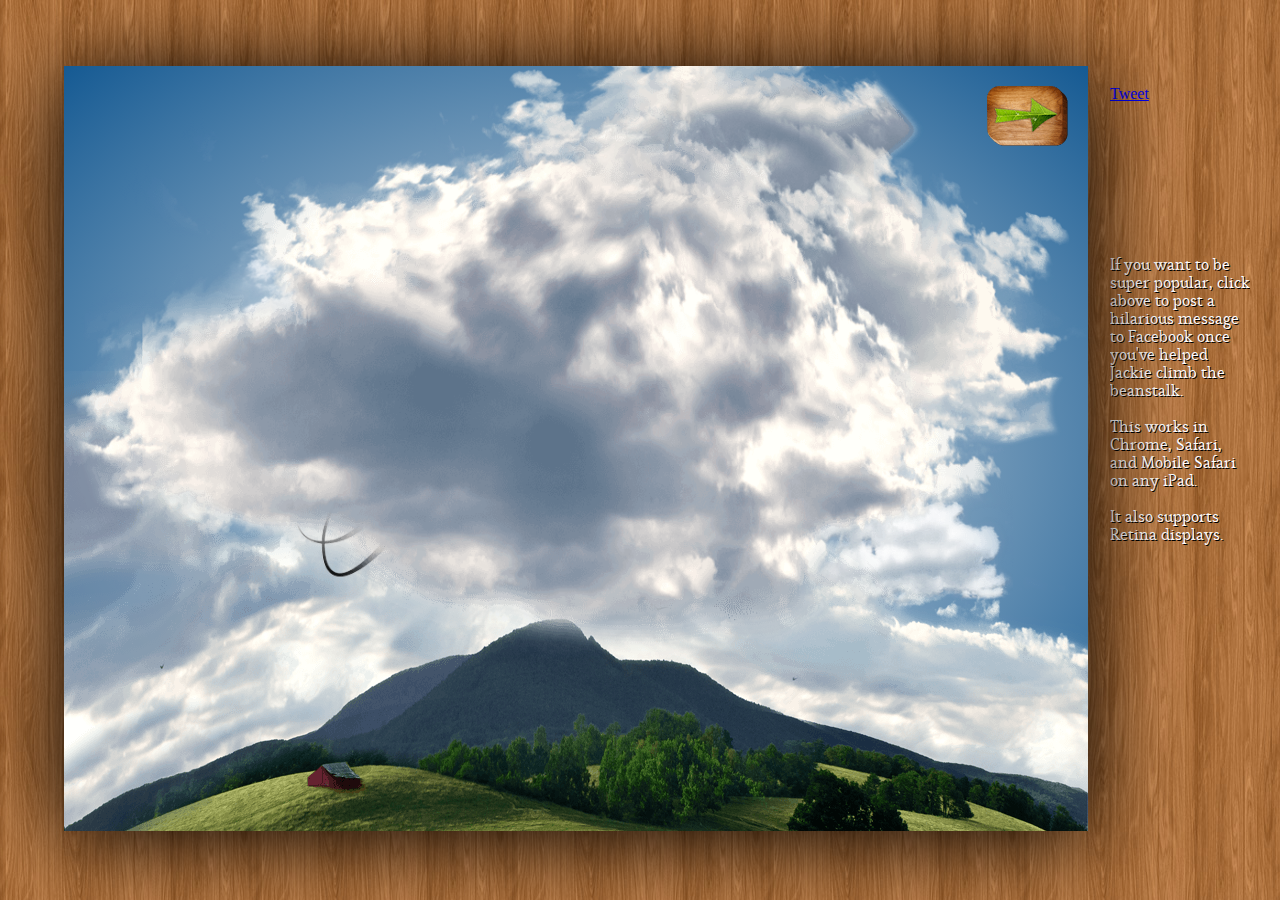
<file: index.html>
<!DOCTYPE HTML>
<html xmlns:fb="http://ogp.me/ns/fb#">
<head prefix="og: http://ogp.me/ns# fb: http://ogp.me/ns/fb# jackieandtheb: http://ogp.me/ns/fb/jackieandtheb#">
	<meta charset="UTF-8">
	<meta name="apple-mobile-web-app-capable" content="yes" />
	<meta name="apple-mobile-web-app-status-bar-style" content="black-transclucent" />
	<link rel="apple-touch-icon" sizes="72x72" href="images/icon/icon.png" />
	<link rel="apple-touch-icon" sizes="144x144" href="images/icon/icon_2x.png" />
	<link rel="icon" 
	      type="image/ico" 
	      href="images/icon/favicon.ico">
	<meta name="viewport" content="width=device-width,initial-scale=1,user-scalable=no" />
	<title>Jackie</title>
	<link href="stylesheets/screen.css" media="screen, projection" rel="stylesheet" type="text/css" />
	<link rel="stylesheet" href="assets/add2home.css">
	<meta property="fb:app_id" content="330725970353334" /> 
	<meta property="og:type" content="jackieandtheb:beanstalk" /> 
	<meta property="og:title" content="the beanstalk" />
	<meta property="og:url" content="http://www.jackieandthebeanstalk.com" />
	<meta property="og:image" content="http://jackieandthebeanstalk.com/images/icon/ogicon.png" />
	<meta property="og:site_name" content="Jackie And The Beanstalk" />
	<meta property="og:description" content="Check out Jackie and the Beanstalk, a photo-real interactive children's storybook" />
	<meta property="fb:admins" content="1064730089" />
	<script type="text/javascript">
	  var _gaq = _gaq || [];
	  _gaq.push(['_setAccount', 'UA-34070683-1']);

	  (function() {
	    var ga = document.createElement('script'); ga.type = 'text/javascript'; ga.async = true;
	    ga.src = ('https:' == document.location.protocol ? 'https://ssl' : 'http://www') + '.google-analytics.com/ga.js';
	    var s = document.getElementsByTagName('script')[0]; s.parentNode.insertBefore(ga, s);
	  })();
	</script>
</head>
<body>

	<div class="container">
		<div class="share">
			<div id="fb-root"></div>
			<script>
			  window.fbAsyncInit = function() {
			    FB.init({
			      appId      : '330725970353334', // App ID
			      status     : true, // check login status
			      cookie     : true, // enable cookies to allow the server to access the session
			      xfbml      : true  // parse XFBML
			    });
			  };

			  // Load the SDK Asynchronously
			  (function(d){
			    var js, id = 'facebook-jssdk'; if (d.getElementById(id)) {return;}
			    js = d.createElement('script'); js.id = id; js.async = true;
			    js.src = "//connect.facebook.net/en_US/all.js";
			    d.getElementsByTagName('head')[0].appendChild(js);
			  }(document));
			</script>
			<fb:like href="http://www.jackieandthebeanstalk.com" send="false" layout="box_count" width="70" show_faces="false" font="verdana"></fb:like>
			<a href="https://twitter.com/share" class="twitter-share-button" data-url="http://jackieandthebeanstalk.com" data-text="Check out Jackie and the Beanstalk, a photo-real interactive children's storybook" data-hashtags="viget" data-count="vertical" data-size="medium">Tweet</a>
			<fb:login-button width="50" max-rows="1" scope="publish_actions">
			</fb:login-button>
			<p>If you want to be super popular, click above to post a hilarious message to Facebook once you've helped Jackie climb the beanstalk.<br><br> This works in Chrome, Safari, and Mobile Safari on any iPad.<br><br>It also supports Retina displays.</p>
		</div>
		<div class="frame">
			<div class="btn-previous"></div>
			<div class="btn-next"></div>
			<div class="btn-next-temp got"></div>
			<div class="btn-previous-temp got"></div>
			<div class="dummy"></div>
			<div class="start-1 scene current">
				<div class="cloud-1 got"></div>
				<div class="background got"></div>
				<div class="title got"></div>	
				<div class="cloud-2 got"></div>
				<div class="titlej got"></div>
				<div class="right-cloud got"></div>
				<div class="left-cloud got"></div>
			</div>
			<div class="exposition-2 scene hidden">
				<div class="cloud get"></div>
				<p class="a dropcap">Once upon a time there was a girl named Jackie, who lived with her mother in a big house.
					<span class="b">
						<br /><br />Well... not that big.
					</span>
				</p>
				<p class="c dropcap">In fact, Jackie and her mother were very poor, and everything they had was little. They had little money, little food, and a little house. Their largest possession was a cow, that provided little milk.</p>
				<div class="grass-top get"></div>
				<div class="sign get"></div>
				<div class="grass-bottom get"></div>
				<div class="house-left get"></div>
				<div class="house-right get"></div>
				<div class="cow-shadow get"></div>
				<div class="cow get"></div>
			</div>
			<div class="cowsale-3 scene hidden">
				<div class="scroll in get">
					<p class="text"> <!-- review bad dropcap -->
						One day, Jackie's mother sent her to the market to sell the family cow. But on her way, Jackie met a strange man, who showed her a handful of <span class='glow js_beans'>magic beans</span>. The beans were more valuable than any amount of money, he explained, because if planted, they would transform into a giant beanstalk. Jackie, enchanted, traded her cow for the mysterious beans. But when she returned home with only a handful of beans, her mother was furious. She grabbed them out of Jackie's little hand, threw them out of the little window, and sent Jackie to bed, without the little dinner that there was.
					</p>
				</div>
				<div class="scroll-left-bottom get"></div>
				<div class="scroll-right get"></div>
				<div class="scroll-left-top get"></div>
				<div class="beans get"></div>
				<div class="beans2 get"></div>
			</div>
			<div class="nextmorning-4 scene hidden">
				<div class="scroll-out get">
					<p class="text4">
						Jackie fell asleep, feeling guilty and ashamed that she did not follow her mother’s orders to just sell the cow for money.
					</p>
					<p class='intrigue'>But the next morning...</p>
				</div>
				<div class="scroll-left-bottom-out get"></div>
				<div class="scroll-right-out get"></div>
			</div>
			<div class="beanstalk-5 scene hidden">
				<div class="scroll-listener">
					<div class="scroll-dummy"></div>
				</div>
				<div class="wrapper get">
					<div class="bg-1 bg-beanstalk get"></div>
					<div class="bg-2 bg-beanstalk get"></div>
					<div class="bg-3 bg-beanstalk get"></div>
					<div class="bg-4 bg-beanstalk get"></div>
					<div class="bg-5 bg-beanstalk get"></div>
					<div class="bg-6 bg-beanstalk get"></div>
					<div class="bg-7 bg-beanstalk get"></div>
					<div class="arrow-wrapper">
						<div class="up-arrow get"></div>
						<div class="arrow-border get"></div>
					</div>
					<div class="scrollup get"></div>
					<div class="cloudfront top2 left get stop"></div>
					<p class="d off">
						...and higher still. 
					</p>
					<div class="cloudfront top right get stop"></div>
					<div class="cloudfront middle left get stop"></div>
					<div class="cloudfront bottom right get stop"></div>
					<div class="castleclouds get"></div>
					<div class="castle get"></div>
					<div class="birda birds get"></div>
					<div class="birdb birds get"></div>
					<div class="birdc birds get"></div>
					<div class="birdd birds get"></div>
					<div class="upperclouds get"></div>
					<p class="a on">
						Jackie woke up and saw a giant green beanstalk outside her bedroom window. Without her mother knowing, she jumped out and onto the beanstalk, and started to climb.
					</p>
					<p class="b off">
						She climbed higher...
					</p>
					<p class="c off">
						...and higher...
					</p>
					<p class="e off">
						When she finally reached the top, she discovered a long road leading to a little house in the distance.
					</p>
				</div>
			</div>
			<div class="theft-6 scene hidden">
				<div class="scroll in get">
					<p class="text dropcap">
						But as Jackie approached the house, she realized that it was not little at all: it was giant. It had a giant door with a giant doorknob, and was surrounded by giant trees. Jackie, so accustomed to little things, felt littler than ever.

						Jackie ventured inside, and came upon a stack of <span class="glow js_coins">gold coins</span>, a <span class="glow js_harp">golden harp</span>, and a <span class="glow js_gooseandegg">goose</span> that laid golden eggs. Jackie seized each one, hoping to show these newfound riches to her mother. But suddenly, a giant roar from a giant voice filled the giant house.
					</p>
				</div>
				<div class="scroll-left-bottom get"></div>
				<div class="scroll-right get"></div>
				<div class="scroll-left-top get"></div>
				<div class="coins get"></div>
				<div class="coins2 get"></div>
				<div class="goose get"></div>
				<div class="egg get"></div>
				<div class="harp get"></div>
			</div>
			<div class="giant-7 scene hidden">
				<div class="giant-bg get"></div>
				<div class="s1 get"></div>
				<div class="s2 get"></div>
				<div class="s4 get"></div>
				<div class="s5 get"></div>
				<div class="s6 get"></div>
				<div class="s7 get"></div>
				<div class="fee landleft get"></div>
				<div class="fi landright get"></div>
				<div class="fo landleft get"></div>
				<div class="fum landright get"></div>
				<div class="feecloud get"></div>
				<div class="clouds get"></div>
			</div>		
			<div class="conversation1-8 scene hidden">
				<div class="scroll in get">
					<p class="text">
						The giant voice belonged to a giant. Jackie, mortified, bolted for the door. But the giant called out:
						<br><br>"WAIT, please don't run away. Why are you stealing my things?"
						<br><br> Jackie stopped in her tracks, and replied, "I'm sorry sir. My mother and I are poor and hungry, and we have nothing left."
						<br><br>"All you had to do was ask, little girl. I wouldn't mind sharing. I have plenty of gold, but no friends."
					</p>
				</div>
				<div class="scroll-left-bottom get"></div>
				<div class="scroll-right get"></div>
				<div class="scroll-left-top get"></div>
			</div>
			<div class="conversation2-9 scene hidden">
				<div class="scroll-out get">
					<p class="text">
						Jackie had made a friend. The giant gathered the golden treasures, helped her out of the house, and they both climbed down the beanstalk, returning to Jackie's little world. At first, Jackie's mother was terrified of the giant, but she changed her mind after seeing the giant treasures he brought with him.
					</p>
				</div>
				<div class="scroll-left-bottom-out get"></div>
				<div class="scroll-right-out get"></div>
			</div>
			<div class="recap-9 scene hidden">
				<div class="recap-bg get"></div>
				<p class="a dropcap">Jackie and her mother had found riches, and the giant had found a new family. And they all lived happily ever after.</p>
				<div class="recap-coins get"></div>
				<div class="recap-harp get"></div>
				<div class="recap-goose get"></div>
				<div class="recap-egg get"></div>
				<div class="arm get"></div>
			</div>
			<div class="end-10 scene hidden">
				<div class="read-again-hover"></div>
				<div class="end-bg get"></div>
				<div class="theend get"></div>
				<div class="read-again get"></div>
				<div class="credits">
					<a href="http://www.adeychaplin.com">Adey Chaplin - Design</a>
					<a href="https://twitter.com/incigreen">India Green - User Experience</a>
					<a href="http://www.github.com/willthefirst">Will Moritz - Front End Development</a>
					<a href="http://www.viget.com">Viget Interns, Summer 2012</a>
				</div>
				<div class="end-mountain get"></div>
				<div class="big-star get"></div>
				<div class="small-star a get"></div>
				<div class="small-star b get"></div>
				<div class="small-star c get"></div>
				<div class="small-star d get"></div>
				<div class="small-star e get"></div>
				<div class="small-star f get"></div>
				<div class="smallerstars get"></div>

			</div>
		</div>
	</div>
	<script src="javascripts/assets/jquery-1.8.0.min.js"></script>
	<script src="javascripts/modules/main.js"></script>
	<script type="application/javascript" src="javascripts/assets/homescreen/src/add2home.js"></script>
</body>
</html>
</file>
<file: assets/add2home.css>
/**
 *
 * Main container
 *
 */
#addToHomeScreen {
	z-index:9999;
	-webkit-user-select:none;
	-webkit-box-sizing:border-box;
	width:240px;
	font-size:15px;
	padding:12px 14px;
	text-align:left;
	font-family:helvetica;
	background-image:-webkit-gradient(linear,0 0,0 100%,color-stop(0,#fff),color-stop(0.02,#eee),color-stop(0.98,#ccc),color-stop(1,#a3a3a3));
	border:1px solid #505050;
	-webkit-border-radius:8px;
	-webkit-background-clip:padding-box;
	color:#333;
	text-shadow:0 1px 0 rgba(255,255,255,0.75);
	line-height:130%;
	-webkit-box-shadow:0 0 4px rgba(0,0,0,0.5);
}

#addToHomeScreen.addToHomeIpad {
	width:268px;
	font-size:18px;
	padding:14px;
}

/**
 *
 * The 'wide' class is added when the popup contains the touch icon
 *
 */
#addToHomeScreen.addToHomeWide {
	width:296px;
}

#addToHomeScreen.addToHomeIpad.addToHomeWide {
	width:320px;
	font-size:18px;
	padding:14px;
}

/**
 *
 * The balloon arrow
 *
 */
#addToHomeScreen .addToHomeArrow {
	position:absolute;
	background-image:-webkit-gradient(linear,0 0,100% 100%,color-stop(0,rgba(204,204,204,0)),color-stop(0.4,rgba(204,204,204,0)),color-stop(0.4,#ccc));
	border-width:0 1px 1px 0;
	border-style:solid;
	border-color:#505050;
	width:16px; height:16px;
	-webkit-transform:rotateZ(45deg);
	bottom:-9px; left:50%;
	margin-left:-8px;
	-webkit-box-shadow:inset -1px -1px 0 #a9a9a9;
	-webkit-border-bottom-right-radius:2px;
}


/**
 *
 * The balloon arrow for iPad
 *
 */
#addToHomeScreen.addToHomeIpad .addToHomeArrow {
	-webkit-transform:rotateZ(-135deg);
	background-image:-webkit-gradient(linear,0 0,100% 100%,color-stop(0,rgba(238,238,238,0)),color-stop(0.4,rgba(238,238,238,0)),color-stop(0.4,#eee));
	-webkit-box-shadow:inset -1px -1px 0 #fff;
	top:-9px; bottom:auto; left:50%;
}


/**
 *
 * Close button
 *
 */
#addToHomeScreen .addToHomeClose {
	display:none; //We don't want nobody closing our bubbles!
	-webkit-box-sizing:border-box;
	position:absolute;
	right:4px;
	top:4px;
	width:18px;
	height:18px; line-height:14px;
	text-align:center;
	text-indent:1px;
	-webkit-border-radius:9px;
	background:rgba(0,0,0,0.12);
	color:#707070;
	-webkit-box-shadow:0 1px 0 #fff;
	font-size:16px;
}


/**
 *
 * The '+' icon, displayed only on iOS < 4.2
 *
 */
#addToHomeScreen .addToHomePlus {
	font-weight:bold;
	font-size:1.3em;
}


/**
 *
 * The 'share' icon, displayed only on iOS >= 4.2
 *
 */
#addToHomeScreen .addToHomeShare {
	display:inline-block;
	width:18px;
	height:15px;
	background-repeat:no-repeat;
	background-image:url([data-uri]);
	background-size:18px 15px;
	text-indent:-9999em;
	overflow:hidden;
}


/**
 *
 * The touch icon (if available)
 *
 */
#addToHomeScreen .addToHomeTouchIcon {
	display:block;
	float:left;
	-webkit-border-radius:6px;
	-webkit-box-shadow:0 1px 3px rgba(0,0,0,0.5),
		inset 0 0 2px rgba(255,255,255,0.9);
	background-repeat:no-repeat;
	width:57px; height:57px;
	-webkit-background-size:57px 57px;
	margin:0 12px 0 0;
	border:1px solid #333;
	-webkit-background-clip:padding-box;
}


/**
 *
 * The 'share' icon for retina display
 *
 */
@media all and (-webkit-min-device-pixel-ratio: 2) {
	#addToHomeScreen .addToHomeShare {
		background-image:url([data-uri]);
	}
}
</file>
<file: stylesheets/screen.css>
/* line 17, ../../../../.rvm/gems/ruby-1.9.2-p320/gems/compass-0.12.2/frameworks/compass/stylesheets/compass/reset/_utilities.scss */
html, body, div, span, applet, object, iframe,
h1, h2, h3, h4, h5, h6, p, blockquote, pre,
a, abbr, acronym, address, big, cite, code,
del, dfn, em, img, ins, kbd, q, s, samp,
small, strike, strong, sub, sup, tt, var,
b, u, i, center,
dl, dt, dd, ol, ul, li,
fieldset, form, label, legend,
table, caption, tbody, tfoot, thead, tr, th, td,
article, aside, canvas, details, embed,
figure, figcaption, footer, header, hgroup,
menu, nav, output, ruby, section, summary,
time, mark, audio, video {
  margin: 0;
  padding: 0;
  border: 0;
  font: inherit;
  font-size: 100%;
  vertical-align: baseline;
}

/* line 22, ../../../../.rvm/gems/ruby-1.9.2-p320/gems/compass-0.12.2/frameworks/compass/stylesheets/compass/reset/_utilities.scss */
html {
  line-height: 1;
}

/* line 24, ../../../../.rvm/gems/ruby-1.9.2-p320/gems/compass-0.12.2/frameworks/compass/stylesheets/compass/reset/_utilities.scss */
ol, ul {
  list-style: none;
}

/* line 26, ../../../../.rvm/gems/ruby-1.9.2-p320/gems/compass-0.12.2/frameworks/compass/stylesheets/compass/reset/_utilities.scss */
table {
  border-collapse: collapse;
  border-spacing: 0;
}

/* line 28, ../../../../.rvm/gems/ruby-1.9.2-p320/gems/compass-0.12.2/frameworks/compass/stylesheets/compass/reset/_utilities.scss */
caption, th, td {
  text-align: left;
  font-weight: normal;
  vertical-align: middle;
}

/* line 30, ../../../../.rvm/gems/ruby-1.9.2-p320/gems/compass-0.12.2/frameworks/compass/stylesheets/compass/reset/_utilities.scss */
q, blockquote {
  quotes: none;
}
/* line 103, ../../../../.rvm/gems/ruby-1.9.2-p320/gems/compass-0.12.2/frameworks/compass/stylesheets/compass/reset/_utilities.scss */
q:before, q:after, blockquote:before, blockquote:after {
  content: "";
  content: none;
}

/* line 32, ../../../../.rvm/gems/ruby-1.9.2-p320/gems/compass-0.12.2/frameworks/compass/stylesheets/compass/reset/_utilities.scss */
a img {
  border: none;
}

/* line 116, ../../../../.rvm/gems/ruby-1.9.2-p320/gems/compass-0.12.2/frameworks/compass/stylesheets/compass/reset/_utilities.scss */
article, aside, details, figcaption, figure, footer, header, hgroup, menu, nav, section, summary {
  display: block;
}

/* @group animation */
/* @end */
/* @group fonts */
@font-face {
  font-family: 'Mardian Demo';
  src: url("../assets/fonts/mardiandemo-webfont.eot");
  src: url("../assets/fonts/mardiandemo-webfont.eot?#iefix") format("embedded-opentype"), url("../assets/fonts/mardiandemo-webfont.woff") format("woff"), url("../assets/fonts/mardiandemo-webfont.ttf") format("truetype"), url("../assets/fonts/mardiandemo-webfont.svg#MardianDemoRegular") format("svg");
  font-weight: normal;
  font-style: normal;
}

@font-face {
  font-family: 'Esteban';
  src: url("../assets/fonts/esteban-regular-webfont.eot");
  src: url("../assets/fonts/esteban-regular-webfont.eot?#iefix") format("embedded-opentype"), url("../assets/fonts/esteban-regular-webfont.woff") format("woff"), url("../assets/fonts/esteban-regular-webfont.ttf") format("truetype"), url("../assets/fonts/esteban-regular-webfont.svg#EstebanRegular") format("svg");
  font-weight: normal;
  font-style: normal;
}

/* @end */
/* @group general */
/* line 29, ../sass/_base.scss */
body {
  -webkit-user-select: none;
}

/* line 33, ../sass/_base.scss */
.container {
  position: absolute;
  top: 0;
  bottom: 0;
  left: 0;
  right: 0;
  background: #000;
}
@media screen and (min-width: 1224px) {
  /* line 33, ../sass/_base.scss */
  .container {
    min-height: 768px;
    min-width: 1250px;
  }
}

/* line 42, ../sass/_base.scss */
.share {
  left: 50%;
  margin-left: 530px;
  top: 50%;
  margin-top: -384px;
  display: inline-block;
  position: absolute;
  overflow: hidden;
  height: 620px;
  width: 140px;
}
@media screen and (max-width: 1024px) {
  /* line 42, ../sass/_base.scss */
  .share {
    display: none;
  }
}
@media screen and (min-width: 1025px) and (max-width: 1323px) {
  /* line 42, ../sass/_base.scss */
  .share {
    left: 25%;
    margin-left: 790px;
  }
}
/* line 61, ../sass/_base.scss */
.share * {
  clear: left;
  float: left;
  margin-bottom: 10px;
}
/* line 70, ../sass/_base.scss */
.share p {
  font-size: 16px;
  line-height: 18px;
  text-shadow: 1px 1px #000;
  margin-top: 190px;
}

/* line 78, ../sass/_base.scss */
.dummy {
  display: none;
}

/* line 82, ../sass/_base.scss */
.fb_edge_widget_with_comment span.fb_edge_comment_widget iframe.fb_ltr {
  display: none !important;
}

/* line 86, ../sass/_base.scss */
.frame {
  height: 5000px;
  width: 1024px;
  height: 765px;
  position: absolute;
  -webkit-box-shadow: 0px 6px 83px #000;
  box-shadow: 0px 6px 83px #000;
  overflow: hidden;
}
@media screen and (max-height: 768px) {
  /* line 86, ../sass/_base.scss */
  .frame {
    margin-top: 0px;
    top: 0;
  }
}
@media screen and (max-width: 1024px) {
  /* line 86, ../sass/_base.scss */
  .frame {
    left: 0;
    margin-left: 0px;
  }
}
@media screen and (min-height: 768px) {
  /* line 86, ../sass/_base.scss */
  .frame {
    margin-top: -384px;
    top: 50%;
  }
}
@media screen and (min-width: 1024px) {
  /* line 86, ../sass/_base.scss */
  .frame {
    left: 50%;
    margin-left: -512px;
  }
}
@media screen and (min-width: 1024px) and (max-width: 1323px) {
  /* line 86, ../sass/_base.scss */
  .frame {
    left: 25%;
    margin-left: -256px;
  }
}

/* line 113, ../sass/_base.scss */
.scene {
  -webkit-transition: opacity 1s linear;
  -moz-transition: opacity 1s linear;
  -o-transition: opacity 1s linear;
  transition: opacity 1s linear;
  height: 5000px;
  width: 1024px;
  height: 765px;
  position: absolute;
}
/* line 117, ../sass/_base.scss */
.scene div {
  position: absolute;
}

/* line 122, ../sass/_base.scss */
em {
  font-style: italic;
}

/* line 126, ../sass/_base.scss */
p {
  color: #fff;
  font-family: 'Esteban', serif;
  font-size: 36px;
  line-height: 40px;
  position: absolute;
  text-align: left;
}
/* line 135, ../sass/_base.scss */
p.dropcap:first-letter {
  float: left;
  font-family: Mardian Demo, serif;
  font-size: 200px;
  font-style: normal;
  font-weight: normal;
  line-height: 100px;
  margin-right: 22px;
  padding-left: 5px;
}

/* line 148, ../sass/_base.scss */
.glow {
  -webkit-animation: glow 2.5s 0s infinite linear forwards;
  -moz-animation: glow 2.5s 0s infinite linear forwards;
  color: #fff;
  text-shadow: 0px -2px 5px #008cff, 0px 2px 5px #008cff;
  font-weight: bold;
  cursor: pointer;
}
/* line 155, ../sass/_base.scss */
.glow.js_harp {
  -webkit-animation: glow 2.5s 2s infinite linear forwards;
  -moz-animation: glow 2.5s 2s infinite linear forwards;
}
/* line 159, ../sass/_base.scss */
.glow.js_gooseandegg {
  -webkit-animation: glow 2.5s 1s infinite linear forwards;
  -moz-animation: glow 2.5s 1s infinite linear forwards;
}

/* line 164, ../sass/_base.scss */
.btn-previous, .btn-previous-temp {
  -webkit-transition: all 0.1s linear;
  -moz-transition: all 0.1s linear;
  -o-transition: all 0.1s linear;
  transition: all 0.1s linear;
  width: 81px;
  height: 60px;
  left: 20px;
  margin-top: 20px;
  position: absolute;
  z-index: 3;
  cursor: pointer;
}
/* line 173, ../sass/_base.scss */
.btn-previous.pressed, .pressed.btn-previous-temp {
  -webkit-transform: translate3d(-4px, 2px, 0px);
  -moz-transform: translate3d(-4px, 2px, 0px);
  -ms-transform: translate3d(-4px, 2px, 0px);
  -o-transform: translate3d(-4px, 2px, 0px);
  transform: translate3d(-4px, 2px, 0px);
}

/* line 178, ../sass/_base.scss */
.btn-next, .btn-next-temp {
  -webkit-transition: -webkit-transform 0.1s linear;
  -moz-transition: -moz-transform 0.1s linear;
  -o-transition: -o-transform 0.1s linear;
  transition: transform 0.1s linear;
  width: 81px;
  height: 60px;
  right: 20px;
  margin-top: 20px;
  position: absolute;
  z-index: 3;
  cursor: pointer;
}
/* line 187, ../sass/_base.scss */
.btn-next.pressed, .pressed.btn-next-temp {
  -webkit-transform: translate3d(4px, 2px, 0px);
  -moz-transform: translate3d(4px, 2px, 0px);
  -ms-transform: translate3d(4px, 2px, 0px);
  -o-transform: translate3d(4px, 2px, 0px);
  transform: translate3d(4px, 2px, 0px);
}

/* @end */
/* @group general animations/interactions */
/* @group page-turning */
/* line 198, ../sass/_base.scss */
.hidden {
  opacity: 0;
  visibility: hidden;
}

/* line 203, ../sass/_base.scss */
.current {
  opacity: 1;
  visibility: visible;
}

/* line 208, ../sass/_base.scss */
.previous {
  opacity: 1;
  visibility: visible;
}

/* @end  */
/* @group element showing/hiding */
@-webkit-keyframes in {
  /* line 218, ../sass/_base.scss */
  0% {
    opacity: 0;
  }

  /* line 219, ../sass/_base.scss */
  100% {
    opacity: 1;
  }
}

@-moz-keyframes in {
  /* line 218, ../sass/_base.scss */
  0% {
    opacity: 0;
  }

  /* line 219, ../sass/_base.scss */
  100% {
    opacity: 1;
  }
}

@-webkit-keyframes out {
  /* line 223, ../sass/_base.scss */
  0% {
    opacity: 1;
  }

  /* line 224, ../sass/_base.scss */
  100% {
    opacity: 0;
  }
}

@-moz-keyframes out {
  /* line 223, ../sass/_base.scss */
  0% {
    opacity: 1;
  }

  /* line 224, ../sass/_base.scss */
  100% {
    opacity: 0;
  }
}

/* @end */
/* line 229, ../sass/_base.scss */
.fly {
  -webkit-animation: fly 1.5s 0s  linear forwards;
  -moz-animation: fly 1.5s 0s  linear forwards;
}
/* line 232, ../sass/_base.scss */
.fly.egg {
  -webkit-animation: fly 1.5s 0.3s  linear forwards;
  -moz-animation: fly 1.5s 0.3s  linear forwards;
}
/* line 236, ../sass/_base.scss */
.fly.coins {
  -webkit-animation: fly 1.5s 0.1s  linear forwards;
  -moz-animation: fly 1.5s 0.1s  linear forwards;
}
/* line 240, ../sass/_base.scss */
.fly.beans2 {
  -webkit-animation: fly 1.5s 0.1s  linear forwards;
  -moz-animation: fly 1.5s 0.1s  linear forwards;
}

@-webkit-keyframes fly {
  /* line 246, ../sass/_base.scss */
  0% {
    -webkit-animation-timing-function: cubic-bezier(0, 0, 0, 1);
    -moz-animation-timing-function: cubic-bezier(0, 0, 0, 1);
    -o-animation-timing-function: cubic-bezier(0, 0, 0, 1);
    animation-timing-function: cubic-bezier(0, 0, 0, 1);
  }

  /* line 250, ../sass/_base.scss */
  50% {
    -webkit-transform:  rotate3d(0, 0, 1, 20deg) translate(-200px, -500px);
    -moz-transform:  rotate3d(0, 0, 1, 20deg) translate(-200px, -500px);
    -ms-transform:  rotate3d(0, 0, 1, 20deg) translate(-200px, -500px);
    -o-transform:  rotate3d(0, 0, 1, 20deg) translate(-200px, -500px);
    transform:  rotate3d(0, 0, 1, 20deg) translate(-200px, -500px);
    -webkit-animation-timing-function: cubic-bezier(0, 0, 1, 0);
    -moz-animation-timing-function: cubic-bezier(0, 0, 1, 0);
    -o-animation-timing-function: cubic-bezier(0, 0, 1, 0);
    animation-timing-function: cubic-bezier(0, 0, 1, 0);
  }

  /* line 255, ../sass/_base.scss */
  100% {
    -webkit-transform:  rotate3d(0, 0, 0, 40deg) translate(400px, 600px);
    -moz-transform:  rotate3d(0, 0, 0, 40deg) translate(400px, 600px);
    -ms-transform:  rotate3d(0, 0, 0, 40deg) translate(400px, 600px);
    -o-transform:  rotate3d(0, 0, 0, 40deg) translate(400px, 600px);
    transform:  rotate3d(0, 0, 0, 40deg) translate(400px, 600px);
  }
}

@-moz-keyframes fly {
  /* line 246, ../sass/_base.scss */
  0% {
    -webkit-animation-timing-function: cubic-bezier(0, 0, 0, 1);
    -moz-animation-timing-function: cubic-bezier(0, 0, 0, 1);
    -o-animation-timing-function: cubic-bezier(0, 0, 0, 1);
    animation-timing-function: cubic-bezier(0, 0, 0, 1);
  }

  /* line 250, ../sass/_base.scss */
  50% {
    -webkit-transform:  rotate3d(0, 0, 1, 20deg) translate(-200px, -500px);
    -moz-transform:  rotate3d(0, 0, 1, 20deg) translate(-200px, -500px);
    -ms-transform:  rotate3d(0, 0, 1, 20deg) translate(-200px, -500px);
    -o-transform:  rotate3d(0, 0, 1, 20deg) translate(-200px, -500px);
    transform:  rotate3d(0, 0, 1, 20deg) translate(-200px, -500px);
    -webkit-animation-timing-function: cubic-bezier(0, 0, 1, 0);
    -moz-animation-timing-function: cubic-bezier(0, 0, 1, 0);
    -o-animation-timing-function: cubic-bezier(0, 0, 1, 0);
    animation-timing-function: cubic-bezier(0, 0, 1, 0);
  }

  /* line 255, ../sass/_base.scss */
  100% {
    -webkit-transform:  rotate3d(0, 0, 0, 40deg) translate(400px, 600px);
    -moz-transform:  rotate3d(0, 0, 0, 40deg) translate(400px, 600px);
    -ms-transform:  rotate3d(0, 0, 0, 40deg) translate(400px, 600px);
    -o-transform:  rotate3d(0, 0, 0, 40deg) translate(400px, 600px);
    transform:  rotate3d(0, 0, 0, 40deg) translate(400px, 600px);
  }
}

@-webkit-keyframes glow {
  /* line 261, ../sass/_base.scss */
  0% {
    text-shadow: 0px -2px 5px #0c902f, 0px 2px 5px #0c902f;
  }

  /* line 262, ../sass/_base.scss */
  25% {
    text-shadow: 0px -2px 20px #ff0002, 0px 2px 20px #ff0002;
  }

  /* line 263, ../sass/_base.scss */
  50% {
    text-shadow: 0px -2px 5px #0025da, 0px 2px 5px #0025da;
  }

  /* line 264, ../sass/_base.scss */
  75% {
    text-shadow: 0px -2px 20px #ff9600, 0px 2px 20px #ff9600;
  }

  /* line 265, ../sass/_base.scss */
  100% {
    text-shadow: 0px -2px 5px #0c902f, 0px 2px 5px #0c902f;
  }
}

@-moz-keyframes glow {
  /* line 261, ../sass/_base.scss */
  0% {
    text-shadow: 0px -2px 5px #0c902f, 0px 2px 5px #0c902f;
  }

  /* line 262, ../sass/_base.scss */
  25% {
    text-shadow: 0px -2px 20px #ff0002, 0px 2px 20px #ff0002;
  }

  /* line 263, ../sass/_base.scss */
  50% {
    text-shadow: 0px -2px 5px #0025da, 0px 2px 5px #0025da;
  }

  /* line 264, ../sass/_base.scss */
  75% {
    text-shadow: 0px -2px 20px #ff9600, 0px 2px 20px #ff9600;
  }

  /* line 265, ../sass/_base.scss */
  100% {
    text-shadow: 0px -2px 5px #0c902f, 0px 2px 5px #0c902f;
  }
}

/* line 268, ../sass/_base.scss */
.btn-previous, .btn-previous-temp {
  display: none;
}

/* @end */
/* @group sprites */
/* @end */
/* @group media query for images, lazy loading */
@media screen and (-webkit-max-device-pixel-ratio: 1.5), (max--moz-device-pixel-ratio: 1.5) {
  /* line 28, ../sass/screen.scss */
  .btn-previous, .btn-previous-temp {
    background: url(../images/normal/general/left.png) no-repeat top left;
    -webkit-background-size: 100% 100%;
    -moz-background-size: 100% 100%;
    -o-background-size: 100% 100%;
    background-size: 100% 100%;
  }
  /* line 28, ../sass/screen.scss */
  .btn-previous.pressed, .pressed.btn-previous-temp {
    background: url(../images/normal/general/left-dark.png) no-repeat top left;
    -webkit-background-size: 100% 100%;
    -moz-background-size: 100% 100%;
    -o-background-size: 100% 100%;
    background-size: 100% 100%;
  }

  /* line 29, ../sass/screen.scss */
  .btn-next, .btn-next-temp {
    background: url(../images/normal/general/right.png) no-repeat top left;
    -webkit-background-size: 100% 100%;
    -moz-background-size: 100% 100%;
    -o-background-size: 100% 100%;
    background-size: 100% 100%;
  }
  /* line 29, ../sass/screen.scss */
  .btn-next.pressed, .pressed.btn-next-temp {
    background: url(../images/normal/general/right-dark.png) no-repeat top left;
    -webkit-background-size: 100% 100%;
    -moz-background-size: 100% 100%;
    -o-background-size: 100% 100%;
    background-size: 100% 100%;
  }

  /* line 30, ../sass/screen.scss */
  .container {
    background: url(../images/normal/general/pattern.jpg) 0 0;
  }

  /* line 32, ../sass/screen.scss */
  .got {
    /* @group start-1 */
    /* @end */
    /* @group exposition-2 */
    /* @end */
    /* @group cowsale-3 */
    /* @end */
    /* @group scroll */
    /* @end */
    /* @group beanstalk-5 */
    /* @end */
    /* @group theft-6 */
    /* @end */
    /* @group giant-7 */
    /* @end */
    /* @group recap-9 */
    /* @end */
    /* @group end-10 */
    /* @end */
  }
  /* line 36, ../sass/screen.scss */
  .got.title {
    background: url(../images/normal/1start/title.png) no-repeat top left;
    -webkit-background-size: 100% 100%;
    -moz-background-size: 100% 100%;
    -o-background-size: 100% 100%;
    background-size: 100% 100%;
  }
  /* line 37, ../sass/screen.scss */
  .got.background {
    background: url(../images/normal/1start/background.png) no-repeat top left;
    -webkit-background-size: 100% 100%;
    -moz-background-size: 100% 100%;
    -o-background-size: 100% 100%;
    background-size: 100% 100%;
  }
  /* line 38, ../sass/screen.scss */
  .got.cloud-1 {
    background: url(../images/normal/1start/cloud1.png) no-repeat top left;
    -webkit-background-size: 100% 100%;
    -moz-background-size: 100% 100%;
    -o-background-size: 100% 100%;
    background-size: 100% 100%;
  }
  /* line 39, ../sass/screen.scss */
  .got.cloud-2 {
    background: url(../images/normal/1start/cloud2.png) no-repeat bottom left;
    -webkit-background-size: 100% 100%;
    -moz-background-size: 100% 100%;
    -o-background-size: 100% 100%;
    background-size: 100% 100%;
  }
  /* line 40, ../sass/screen.scss */
  .got.titlej {
    background: url(../images/normal/1start/frontj.png) no-repeat top left;
    -webkit-background-size: 100% 100%;
    -moz-background-size: 100% 100%;
    -o-background-size: 100% 100%;
    background-size: 100% 100%;
  }
  /* line 41, ../sass/screen.scss */
  .got.right-cloud {
    background: url(../images/normal/1start/right-cloud.png) no-repeat top right;
    -webkit-background-size: 100% 100%;
    -moz-background-size: 100% 100%;
    -o-background-size: 100% 100%;
    background-size: 100% 100%;
  }
  /* line 42, ../sass/screen.scss */
  .got.left-cloud {
    background: url(../images/normal/1start/left-cloud.png) no-repeat top left;
    -webkit-background-size: 100% 100%;
    -moz-background-size: 100% 100%;
    -o-background-size: 100% 100%;
    background-size: 100% 100%;
  }
  /* line 48, ../sass/screen.scss */
  .got.house-right {
    background: url(../images/normal/2exposition/house_right.png) no-repeat top left;
    -webkit-background-size: 100% 100%;
    -moz-background-size: 100% 100%;
    -o-background-size: 100% 100%;
    background-size: 100% 100%;
  }
  /* line 49, ../sass/screen.scss */
  .got.house-left {
    background: url(../images/normal/2exposition/house_left.png) no-repeat bottom left;
    -webkit-background-size: 100% 100%;
    -moz-background-size: 100% 100%;
    -o-background-size: 100% 100%;
    background-size: 100% 100%;
  }
  /* line 50, ../sass/screen.scss */
  .got.cloud {
    background: url(../images/normal/2exposition/cloud.png) no-repeat bottom left;
    -webkit-background-size: 100% 100%;
    -moz-background-size: 100% 100%;
    -o-background-size: 100% 100%;
    background-size: 100% 100%;
  }
  /* line 51, ../sass/screen.scss */
  .got.sign {
    background: url(../images/normal/2exposition/sign.png) no-repeat bottom left;
    -webkit-background-size: 100% 100%;
    -moz-background-size: 100% 100%;
    -o-background-size: 100% 100%;
    background-size: 100% 100%;
  }
  /* line 52, ../sass/screen.scss */
  .got.grass-top {
    background: url(../images/normal/2exposition/grass_top.png) no-repeat bottom left;
    -webkit-background-size: 100% 100%;
    -moz-background-size: 100% 100%;
    -o-background-size: 100% 100%;
    background-size: 100% 100%;
  }
  /* line 53, ../sass/screen.scss */
  .got.grass-bottom {
    background: url(../images/normal/2exposition/grass_bottom.png) no-repeat bottom left;
    -webkit-background-size: 100% 100%;
    -moz-background-size: 100% 100%;
    -o-background-size: 100% 100%;
    background-size: 100% 100%;
  }
  /* line 54, ../sass/screen.scss */
  .got.cow {
    background: url(../images/normal/2exposition/cow.png) no-repeat bottom left;
    -webkit-background-size: 100% 100%;
    -moz-background-size: 100% 100%;
    -o-background-size: 100% 100%;
    background-size: 100% 100%;
  }
  /* line 55, ../sass/screen.scss */
  .got.cow-shadow {
    background: url(../images/normal/2exposition/cow-shadow.png) no-repeat bottom left;
    -webkit-background-size: 100% 100%;
    -moz-background-size: 100% 100%;
    -o-background-size: 100% 100%;
    background-size: 100% 100%;
  }
  /* line 61, ../sass/screen.scss */
  .got.beans {
    background: url(../images/normal/general/beans.png) no-repeat bottom left;
    -webkit-background-size: 100% 100%;
    -moz-background-size: 100% 100%;
    -o-background-size: 100% 100%;
    background-size: 100% 100%;
  }
  /* line 62, ../sass/screen.scss */
  .got.beans2 {
    background: url(../images/normal/general/beans2.png) no-repeat bottom left;
    -webkit-background-size: 100% 100%;
    -moz-background-size: 100% 100%;
    -o-background-size: 100% 100%;
    background-size: 100% 100%;
  }
  /* line 68, ../sass/screen.scss */
  .got.scroll, .got.scroll-out {
    background: url(../images/normal/multitext/scroll.png) no-repeat top left;
    -webkit-background-size: 100% 100%;
    -moz-background-size: 100% 100%;
    -o-background-size: 100% 100%;
    background-size: 100% 100%;
  }
  /* line 69, ../sass/screen.scss */
  .got.scroll-left-bottom, .got.scroll-left-top, .got.scroll-left-bottom-out {
    background: url(../images/normal/multitext/left_shadow.png) no-repeat bottom left;
    -webkit-background-size: 100% 100%;
    -moz-background-size: 100% 100%;
    -o-background-size: 100% 100%;
    background-size: 100% 100%;
  }
  /* line 70, ../sass/screen.scss */
  .got.scroll-left-top {
    background: url(../images/normal/multitext/left_noshadow.png) no-repeat bottom left;
    -webkit-background-size: 100% 100%;
    -moz-background-size: 100% 100%;
    -o-background-size: 100% 100%;
    background-size: 100% 100%;
  }
  /* line 71, ../sass/screen.scss */
  .got.scroll-right, .got.scroll-right-out {
    background: url(../images/normal/multitext/right_shadow.png) no-repeat bottom left;
    -webkit-background-size: 100% 100%;
    -moz-background-size: 100% 100%;
    -o-background-size: 100% 100%;
    background-size: 100% 100%;
  }
  /* line 78, ../sass/screen.scss */
  .got.bg-1 {
    background: url(../images/normal/4beanstalk/bg_1.jpg) no-repeat 0 0;
  }
  /* line 79, ../sass/screen.scss */
  .got.bg-2 {
    background: url(../images/normal/4beanstalk/bg_2.jpg) no-repeat 0 0;
  }
  /* line 80, ../sass/screen.scss */
  .got.bg-3 {
    background: url(../images/normal/4beanstalk/bg_3.jpg) no-repeat 0 0;
  }
  /* line 81, ../sass/screen.scss */
  .got.bg-4 {
    background: url(../images/normal/4beanstalk/bg_4.jpg) no-repeat 0 0;
  }
  /* line 82, ../sass/screen.scss */
  .got.bg-5 {
    background: url(../images/normal/4beanstalk/bg_5.jpg) no-repeat 0 0;
  }
  /* line 83, ../sass/screen.scss */
  .got.bg-6 {
    background: url(../images/normal/4beanstalk/bg_6.jpg) no-repeat 0 0;
  }
  /* line 84, ../sass/screen.scss */
  .got.bg-7 {
    background: url(../images/normal/4beanstalk/bg_7.jpg) no-repeat 0 0;
  }
  /* line 85, ../sass/screen.scss */
  .got.castle {
    background: url(../images/normal/4beanstalk/castle.png) no-repeat bottom left;
    -webkit-background-size: 100% 100%;
    -moz-background-size: 100% 100%;
    -o-background-size: 100% 100%;
    background-size: 100% 100%;
  }
  /* line 86, ../sass/screen.scss */
  .got.upperclouds {
    background: url(../images/normal/4beanstalk/cloudsupper.png) no-repeat bottom left;
    -webkit-background-size: 100% 100%;
    -moz-background-size: 100% 100%;
    -o-background-size: 100% 100%;
    background-size: 100% 100%;
  }
  /* line 87, ../sass/screen.scss */
  .got.castleclouds {
    background: url(../images/normal/4beanstalk/castleclouds.png) no-repeat bottom left;
    -webkit-background-size: 100% 100%;
    -moz-background-size: 100% 100%;
    -o-background-size: 100% 100%;
    background-size: 100% 100%;
  }
  /* line 88, ../sass/screen.scss */
  .got.cloudfront {
    background: url(../images/normal/4beanstalk/cloudfront.png) no-repeat bottom left;
    -webkit-background-size: 100% 100%;
    -moz-background-size: 100% 100%;
    -o-background-size: 100% 100%;
    background-size: 100% 100%;
  }
  /* line 89, ../sass/screen.scss */
  .got.arrow-border {
    background: url(../images/normal/4beanstalk/arrow-border.png) no-repeat bottom left;
    -webkit-background-size: 100% 100%;
    -moz-background-size: 100% 100%;
    -o-background-size: 100% 100%;
    background-size: 100% 100%;
  }
  /* line 90, ../sass/screen.scss */
  .got.up-arrow {
    background: url(../images/normal/4beanstalk/arrow.png) no-repeat bottom left;
    -webkit-background-size: 100% 100%;
    -moz-background-size: 100% 100%;
    -o-background-size: 100% 100%;
    background-size: 100% 100%;
  }
  /* line 91, ../sass/screen.scss */
  .got.scrollup {
    background: url(../images/normal/4beanstalk/scroll-up.png) no-repeat bottom left;
    -webkit-background-size: 100% 100%;
    -moz-background-size: 100% 100%;
    -o-background-size: 100% 100%;
    background-size: 100% 100%;
  }
  /* line 92, ../sass/screen.scss */
  .got.birda {
    background: url('../images/normal/4beanstalk/birds-sf7627faed9.png') 0 0 no-repeat;
  }
  /* line 93, ../sass/screen.scss */
  .got.birdb {
    background: url('../images/normal/4beanstalk/birds-sf7627faed9.png') 0 -6px no-repeat;
  }
  /* line 94, ../sass/screen.scss */
  .got.birdc {
    background: url('../images/normal/4beanstalk/birds-sf7627faed9.png') 0 -17px no-repeat;
  }
  /* line 95, ../sass/screen.scss */
  .got.birdd {
    background: url('../images/normal/4beanstalk/birds-sf7627faed9.png') 0 -23px no-repeat;
  }
  /* line 101, ../sass/screen.scss */
  .got.coins {
    background: url(../images/normal/general/coins.png) no-repeat bottom left;
    -webkit-background-size: 100% 100%;
    -moz-background-size: 100% 100%;
    -o-background-size: 100% 100%;
    background-size: 100% 100%;
  }
  /* line 102, ../sass/screen.scss */
  .got.coins2 {
    background: url(../images/normal/general/coins2.png) no-repeat bottom left;
    -webkit-background-size: 100% 100%;
    -moz-background-size: 100% 100%;
    -o-background-size: 100% 100%;
    background-size: 100% 100%;
  }
  /* line 103, ../sass/screen.scss */
  .got.egg {
    background: url(../images/normal/general/egg.png) no-repeat bottom left;
    -webkit-background-size: 100% 100%;
    -moz-background-size: 100% 100%;
    -o-background-size: 100% 100%;
    background-size: 100% 100%;
  }
  /* line 104, ../sass/screen.scss */
  .got.goose {
    background: url(../images/normal/general/goose.png) no-repeat bottom left;
    -webkit-background-size: 100% 100%;
    -moz-background-size: 100% 100%;
    -o-background-size: 100% 100%;
    background-size: 100% 100%;
  }
  /* line 105, ../sass/screen.scss */
  .got.harp {
    background: url(../images/normal/general/harp.png) no-repeat bottom left;
    -webkit-background-size: 100% 100%;
    -moz-background-size: 100% 100%;
    -o-background-size: 100% 100%;
    background-size: 100% 100%;
  }
  /* line 111, ../sass/screen.scss */
  .got.giant-bg {
    background: url(../images/normal/7giant/background.png) no-repeat bottom left;
    -webkit-background-size: 100% 100%;
    -moz-background-size: 100% 100%;
    -o-background-size: 100% 100%;
    background-size: 100% 100%;
  }
  /* line 112, ../sass/screen.scss */
  .got.fee {
    background: url(../images/normal/7giant/fee.png) no-repeat bottom left;
    -webkit-background-size: 100% 100%;
    -moz-background-size: 100% 100%;
    -o-background-size: 100% 100%;
    background-size: 100% 100%;
  }
  /* line 113, ../sass/screen.scss */
  .got.fi {
    background: url(../images/normal/7giant/fi.png) no-repeat bottom left;
    -webkit-background-size: 100% 100%;
    -moz-background-size: 100% 100%;
    -o-background-size: 100% 100%;
    background-size: 100% 100%;
  }
  /* line 114, ../sass/screen.scss */
  .got.fo {
    background: url(../images/normal/7giant/fo.png) no-repeat bottom left;
    -webkit-background-size: 100% 100%;
    -moz-background-size: 100% 100%;
    -o-background-size: 100% 100%;
    background-size: 100% 100%;
  }
  /* line 115, ../sass/screen.scss */
  .got.fum {
    background: url(../images/normal/7giant/fum.png) no-repeat bottom left;
    -webkit-background-size: 100% 100%;
    -moz-background-size: 100% 100%;
    -o-background-size: 100% 100%;
    background-size: 100% 100%;
  }
  /* line 116, ../sass/screen.scss */
  .got.clouds {
    background: url(../images/normal/7giant/clouds.png) no-repeat bottom left;
    -webkit-background-size: 100% 100%;
    -moz-background-size: 100% 100%;
    -o-background-size: 100% 100%;
    background-size: 100% 100%;
  }
  /* line 117, ../sass/screen.scss */
  .got.feecloud {
    background: url(../images/normal/7giant/feecloud.png) no-repeat bottom left;
    -webkit-background-size: 100% 100%;
    -moz-background-size: 100% 100%;
    -o-background-size: 100% 100%;
    background-size: 100% 100%;
  }
  /* line 118, ../sass/screen.scss */
  .got.s1 {
    background: url('../images/normal/7giant/sheds-s7e99300fcf.png') 0 -159px no-repeat;
  }
  /* line 119, ../sass/screen.scss */
  .got.s2 {
    background: url('../images/normal/7giant/sheds-s7e99300fcf.png') 0 -177px no-repeat;
  }
  /* line 120, ../sass/screen.scss */
  .got.s4 {
    background: url('../images/normal/7giant/sheds-s7e99300fcf.png') 0 -190px no-repeat;
  }
  /* line 121, ../sass/screen.scss */
  .got.s5 {
    background: url('../images/normal/7giant/sheds-s7e99300fcf.png') 0 -78px no-repeat;
  }
  /* line 122, ../sass/screen.scss */
  .got.s6 {
    background: url('../images/normal/7giant/sheds-s7e99300fcf.png') 0 -124px no-repeat;
  }
  /* line 123, ../sass/screen.scss */
  .got.s7 {
    background: url('../images/normal/7giant/sheds-s7e99300fcf.png') 0 0 no-repeat;
  }
  /* line 129, ../sass/screen.scss */
  .got.recap-bg {
    background: url(../images/normal/9recap/background.jpg) no-repeat bottom left;
    background-size: 1024px 768px;
  }
  /* line 130, ../sass/screen.scss */
  .got.recap-egg {
    background: url(../images/normal/9recap/egg.png) no-repeat bottom left;
    -webkit-background-size: 100% 100%;
    -moz-background-size: 100% 100%;
    -o-background-size: 100% 100%;
    background-size: 100% 100%;
  }
  /* line 131, ../sass/screen.scss */
  .got.recap-goose {
    background: url(../images/normal/9recap/goose.png) no-repeat bottom left;
    -webkit-background-size: 100% 100%;
    -moz-background-size: 100% 100%;
    -o-background-size: 100% 100%;
    background-size: 100% 100%;
  }
  /* line 132, ../sass/screen.scss */
  .got.recap-coins {
    background: url(../images/normal/9recap/coins.png) no-repeat bottom left;
    -webkit-background-size: 100% 100%;
    -moz-background-size: 100% 100%;
    -o-background-size: 100% 100%;
    background-size: 100% 100%;
  }
  /* line 133, ../sass/screen.scss */
  .got.recap-harp {
    background: url(../images/normal/9recap/harp.png) no-repeat bottom left;
    -webkit-background-size: 100% 100%;
    -moz-background-size: 100% 100%;
    -o-background-size: 100% 100%;
    background-size: 100% 100%;
  }
  /* line 134, ../sass/screen.scss */
  .got.arm {
    background: url(../images/normal/9recap/arm.png) no-repeat bottom left;
    -webkit-background-size: 100% 100%;
    -moz-background-size: 100% 100%;
    -o-background-size: 100% 100%;
    background-size: 100% 100%;
  }
  /* line 141, ../sass/screen.scss */
  .got.end-mountain {
    background: url(../images/normal/10end/mountain.png) no-repeat bottom left;
    -webkit-background-size: 100% 100%;
    -moz-background-size: 100% 100%;
    -o-background-size: 100% 100%;
    background-size: 100% 100%;
  }
  /* line 142, ../sass/screen.scss */
  .got.end-bg {
    background: url(../images/normal/10end/background.jpg) no-repeat bottom left;
    background-size: 1024px 768px;
  }
  /* line 143, ../sass/screen.scss */
  .got.theend {
    background: url(../images/normal/10end/theend.png) no-repeat bottom left;
    -webkit-background-size: 100% 100%;
    -moz-background-size: 100% 100%;
    -o-background-size: 100% 100%;
    background-size: 100% 100%;
  }
  /* line 144, ../sass/screen.scss */
  .got.smallerstars {
    background: url(../images/normal/10end/smallerstars.png) no-repeat bottom left;
    -webkit-background-size: 100% 100%;
    -moz-background-size: 100% 100%;
    -o-background-size: 100% 100%;
    background-size: 100% 100%;
  }
  /* line 145, ../sass/screen.scss */
  .got.big-star {
    background: url('../images/normal/10end/stars-s1ef4d3437b.png') 0 0 no-repeat;
  }
  /* line 146, ../sass/screen.scss */
  .got.small-star {
    background: url('../images/normal/10end/stars-s1ef4d3437b.png') 0 -68px no-repeat;
  }
  /* line 147, ../sass/screen.scss */
  .got.read-again {
    background: url(../images/normal/10end/read-again.png) no-repeat bottom left;
    -webkit-background-size: 100% 100%;
    -moz-background-size: 100% 100%;
    -o-background-size: 100% 100%;
    background-size: 100% 100%;
  }
  /* line 148, ../sass/screen.scss */
  .got.read-again-hover {
    background: url(../images/normal/10end/read-again-hover.png) no-repeat bottom left;
    -webkit-background-size: 100% 100%;
    -moz-background-size: 100% 100%;
    -o-background-size: 100% 100%;
    background-size: 100% 100%;
  }
}
@media screen and (-webkit-min-device-pixel-ratio: 2), (min--moz-device-pixel-ratio: 2) {
  /* line 156, ../sass/screen.scss */
  .btn-previous, .btn-previous-temp {
    background: url(../images/retina/general/left_2x.png) no-repeat top left;
    -webkit-background-size: 100% 100%;
    -moz-background-size: 100% 100%;
    -o-background-size: 100% 100%;
    background-size: 100% 100%;
  }
  /* line 156, ../sass/screen.scss */
  .btn-previous.pressed, .pressed.btn-previous-temp {
    background: url(../images/retina/general/left-dark_2x.png) no-repeat top left;
    -webkit-background-size: 100% 100%;
    -moz-background-size: 100% 100%;
    -o-background-size: 100% 100%;
    background-size: 100% 100%;
  }

  /* line 157, ../sass/screen.scss */
  .btn-next, .btn-next-temp {
    background: url(../images/retina/general/right_2x.png) no-repeat top left;
    -webkit-background-size: 100% 100%;
    -moz-background-size: 100% 100%;
    -o-background-size: 100% 100%;
    background-size: 100% 100%;
  }
  /* line 157, ../sass/screen.scss */
  .btn-next.pressed, .pressed.btn-next-temp {
    background: url(../images/retina/general/right-dark_2x.png) no-repeat top left;
    -webkit-background-size: 100% 100%;
    -moz-background-size: 100% 100%;
    -o-background-size: 100% 100%;
    background-size: 100% 100%;
  }

  /* line 158, ../sass/screen.scss */
  .container {
    background: url(../images/retina/general/pattern_2x.jpg) 0 0;
    background-size: 256px 256px;
  }

  /* line 160, ../sass/screen.scss */
  .got {
    /* @group start-1 */
    /* @end */
    /* @group exposition-2 */
    /* @end */
    /* @group cowsale-3 */
    /* @end */
    /* @group scroll */
    /* @end */
    /* @group beanstalk-5 */
    /* @end */
    /* @group theft-6 */
    /* @end */
    /* @group giant-7 */
    /* @end */
    /* @group recap-9 */
    /* @end */
    /* @group end-10 */
    /* @end */
  }
  /* line 164, ../sass/screen.scss */
  .got.title {
    background: url(../images/retina/1start/title_2x.png) no-repeat top left;
    -webkit-background-size: 100% 100%;
    -moz-background-size: 100% 100%;
    -o-background-size: 100% 100%;
    background-size: 100% 100%;
  }
  /* line 165, ../sass/screen.scss */
  .got.background {
    background: url(../images/retina/1start/background_2x.png) no-repeat top left;
    -webkit-background-size: 100% 100%;
    -moz-background-size: 100% 100%;
    -o-background-size: 100% 100%;
    background-size: 100% 100%;
  }
  /* line 166, ../sass/screen.scss */
  .got.cloud-1 {
    background: url(../images/retina/1start/cloud1_2x.png) no-repeat top left;
    -webkit-background-size: 100% 100%;
    -moz-background-size: 100% 100%;
    -o-background-size: 100% 100%;
    background-size: 100% 100%;
  }
  /* line 167, ../sass/screen.scss */
  .got.cloud-2 {
    background: url(../images/retina/1start/cloud2_2x.png) no-repeat bottom left;
    -webkit-background-size: 100% 100%;
    -moz-background-size: 100% 100%;
    -o-background-size: 100% 100%;
    background-size: 100% 100%;
  }
  /* line 168, ../sass/screen.scss */
  .got.titlej {
    background: url(../images/retina/1start/frontj_2x.png) no-repeat top left;
    -webkit-background-size: 100% 100%;
    -moz-background-size: 100% 100%;
    -o-background-size: 100% 100%;
    background-size: 100% 100%;
  }
  /* line 169, ../sass/screen.scss */
  .got.right-cloud {
    background: url(../images/retina/1start/right-cloud_2x.png) no-repeat top right;
    -webkit-background-size: 100% 100%;
    -moz-background-size: 100% 100%;
    -o-background-size: 100% 100%;
    background-size: 100% 100%;
  }
  /* line 170, ../sass/screen.scss */
  .got.left-cloud {
    background: url(../images/retina/1start/left-cloud_2x.png) no-repeat top left;
    -webkit-background-size: 100% 100%;
    -moz-background-size: 100% 100%;
    -o-background-size: 100% 100%;
    background-size: 100% 100%;
  }
  /* line 176, ../sass/screen.scss */
  .got.house-right {
    background: url(../images/retina/2exposition/house_right_2x.png) no-repeat top left;
    -webkit-background-size: 100% 100%;
    -moz-background-size: 100% 100%;
    -o-background-size: 100% 100%;
    background-size: 100% 100%;
  }
  /* line 177, ../sass/screen.scss */
  .got.house-left {
    background: url(../images/retina/2exposition/house_left_2x.png) no-repeat bottom left;
    -webkit-background-size: 100% 100%;
    -moz-background-size: 100% 100%;
    -o-background-size: 100% 100%;
    background-size: 100% 100%;
  }
  /* line 178, ../sass/screen.scss */
  .got.cloud {
    background: url(../images/retina/2exposition/cloud_2x.png) no-repeat bottom left;
    -webkit-background-size: 100% 100%;
    -moz-background-size: 100% 100%;
    -o-background-size: 100% 100%;
    background-size: 100% 100%;
  }
  /* line 179, ../sass/screen.scss */
  .got.sign {
    background: url(../images/retina/2exposition/sign_2x.png) no-repeat bottom left;
    -webkit-background-size: 100% 100%;
    -moz-background-size: 100% 100%;
    -o-background-size: 100% 100%;
    background-size: 100% 100%;
  }
  /* line 180, ../sass/screen.scss */
  .got.grass-top {
    background: url(../images/retina/2exposition/grass_top_2x.png) no-repeat bottom left;
    -webkit-background-size: 100% 100%;
    -moz-background-size: 100% 100%;
    -o-background-size: 100% 100%;
    background-size: 100% 100%;
  }
  /* line 181, ../sass/screen.scss */
  .got.grass-bottom {
    background: url(../images/retina/2exposition/grass_bottom_2x.png) no-repeat bottom left;
    -webkit-background-size: 100% 100%;
    -moz-background-size: 100% 100%;
    -o-background-size: 100% 100%;
    background-size: 100% 100%;
  }
  /* line 182, ../sass/screen.scss */
  .got.cow {
    background: url(../images/retina/2exposition/cow_2x.png) no-repeat bottom left;
    -webkit-background-size: 100% 100%;
    -moz-background-size: 100% 100%;
    -o-background-size: 100% 100%;
    background-size: 100% 100%;
  }
  /* line 183, ../sass/screen.scss */
  .got.cow-shadow {
    background: url(../images/retina/2exposition/cow-shadow_2x.png) no-repeat bottom left;
    -webkit-background-size: 100% 100%;
    -moz-background-size: 100% 100%;
    -o-background-size: 100% 100%;
    background-size: 100% 100%;
  }
  /* line 189, ../sass/screen.scss */
  .got.beans {
    background: url(../images/retina/general/beans_2x.png) no-repeat bottom left;
    -webkit-background-size: 100% 100%;
    -moz-background-size: 100% 100%;
    -o-background-size: 100% 100%;
    background-size: 100% 100%;
  }
  /* line 190, ../sass/screen.scss */
  .got.beans2 {
    background: url(../images/retina/general/beans2_2x.png) no-repeat bottom left;
    -webkit-background-size: 100% 100%;
    -moz-background-size: 100% 100%;
    -o-background-size: 100% 100%;
    background-size: 100% 100%;
  }
  /* line 196, ../sass/screen.scss */
  .got.scroll, .got.scroll-out {
    background: url(../images/retina/multitext/scroll_2x.png) no-repeat top left;
    -webkit-background-size: 100% 100%;
    -moz-background-size: 100% 100%;
    -o-background-size: 100% 100%;
    background-size: 100% 100%;
  }
  /* line 197, ../sass/screen.scss */
  .got.scroll-left-bottom, .got.scroll-left-top, .got.scroll-left-bottom-out {
    background: url(../images/retina/multitext/left_shadow_2x.png) no-repeat bottom left;
    -webkit-background-size: 100% 100%;
    -moz-background-size: 100% 100%;
    -o-background-size: 100% 100%;
    background-size: 100% 100%;
  }
  /* line 198, ../sass/screen.scss */
  .got.scroll-left-top {
    background: url(../images/retina/multitext/left_noshadow_2x.png) no-repeat bottom left;
    -webkit-background-size: 100% 100%;
    -moz-background-size: 100% 100%;
    -o-background-size: 100% 100%;
    background-size: 100% 100%;
  }
  /* line 199, ../sass/screen.scss */
  .got.scroll-right, .got.scroll-right-out {
    background: url(../images/retina/multitext/right_shadow_2x.png) no-repeat bottom left;
    -webkit-background-size: 100% 100%;
    -moz-background-size: 100% 100%;
    -o-background-size: 100% 100%;
    background-size: 100% 100%;
  }
  /* line 206, ../sass/screen.scss */
  .got.bg-1 {
    background: url(../images/retina/4beanstalk/bg_1_2x.jpg) no-repeat 0 0;
    background-size: 1024px 458px;
  }
  /* line 207, ../sass/screen.scss */
  .got.bg-2 {
    background: url(../images/retina/4beanstalk/bg_2_2x.jpg) no-repeat 0 0;
    background-size: 1024px 458px;
  }
  /* line 208, ../sass/screen.scss */
  .got.bg-3 {
    background: url(../images/retina/4beanstalk/bg_3_2x.jpg) no-repeat 0 0;
    background-size: 1024px 458px;
  }
  /* line 209, ../sass/screen.scss */
  .got.bg-4 {
    background: url(../images/retina/4beanstalk/bg_4_2x.jpg) no-repeat 0 0;
    background-size: 1024px 458px;
  }
  /* line 210, ../sass/screen.scss */
  .got.bg-5 {
    background: url(../images/retina/4beanstalk/bg_5_2x.jpg) no-repeat 0 0;
    background-size: 1024px 458px;
  }
  /* line 211, ../sass/screen.scss */
  .got.bg-6 {
    background: url(../images/retina/4beanstalk/bg_6_2x.jpg) no-repeat 0 0;
    background-size: 1024px 458px;
  }
  /* line 212, ../sass/screen.scss */
  .got.bg-7 {
    background: url(../images/retina/4beanstalk/bg_7_2x.jpg) no-repeat 0 0;
    background-size: 1024px 458px;
  }
  /* line 213, ../sass/screen.scss */
  .got.castle {
    background: url(../images/retina/4beanstalk/castle_2x.png) no-repeat top left;
    -webkit-background-size: 100% 100%;
    -moz-background-size: 100% 100%;
    -o-background-size: 100% 100%;
    background-size: 100% 100%;
  }
  /* line 214, ../sass/screen.scss */
  .got.up-arrow {
    background: url(../images/retina/general/up_2x.png) no-repeat top left;
    -webkit-background-size: 100% 100%;
    -moz-background-size: 100% 100%;
    -o-background-size: 100% 100%;
    background-size: 100% 100%;
  }
  /* line 215, ../sass/screen.scss */
  .got.upperclouds {
    background: url(../images/retina/4beanstalk/cloudsupper_2x.png) no-repeat bottom left;
    -webkit-background-size: 100% 100%;
    -moz-background-size: 100% 100%;
    -o-background-size: 100% 100%;
    background-size: 100% 100%;
  }
  /* line 216, ../sass/screen.scss */
  .got.castleclouds {
    background: url(../images/retina/4beanstalk/castleclouds_2x.png) no-repeat bottom left;
    -webkit-background-size: 100% 100%;
    -moz-background-size: 100% 100%;
    -o-background-size: 100% 100%;
    background-size: 100% 100%;
  }
  /* line 217, ../sass/screen.scss */
  .got.cloudfront {
    background: url(../images/retina/4beanstalk/cloudfront_2x.png) no-repeat bottom left;
    -webkit-background-size: 100% 100%;
    -moz-background-size: 100% 100%;
    -o-background-size: 100% 100%;
    background-size: 100% 100%;
  }
  /* line 218, ../sass/screen.scss */
  .got.arrow-border {
    background: url(../images/retina/4beanstalk/arrow-border_2x.png) no-repeat bottom left;
    -webkit-background-size: 100% 100%;
    -moz-background-size: 100% 100%;
    -o-background-size: 100% 100%;
    background-size: 100% 100%;
  }
  /* line 219, ../sass/screen.scss */
  .got.up-arrow {
    background: url(../images/retina/4beanstalk/arrow_2x.png) no-repeat bottom left;
    -webkit-background-size: 100% 100%;
    -moz-background-size: 100% 100%;
    -o-background-size: 100% 100%;
    background-size: 100% 100%;
  }
  /* line 220, ../sass/screen.scss */
  .got.scrollup {
    background: url(../images/retina/4beanstalk/scroll-up_2x.png) no-repeat bottom left;
    -webkit-background-size: 100% 100%;
    -moz-background-size: 100% 100%;
    -o-background-size: 100% 100%;
    background-size: 100% 100%;
  }
  /* line 222, ../sass/screen.scss */
  .got.birda {
    background: url('../images/retina/4beanstalk/birds-sb3f4007793.png') 0 0 no-repeat;
    -webkit-background-size: 18px 28px;
    -moz-background-size: 18px 28px;
    -o-background-size: 18px 28px;
    background-size: 18px 28px;
    background-position: 0 0;
  }
  /* line 228, ../sass/screen.scss */
  .got.birdb {
    background: url('../images/retina/4beanstalk/birds-sb3f4007793.png') 0 -11px no-repeat;
    -webkit-background-size: 18px 28px;
    -moz-background-size: 18px 28px;
    -o-background-size: 18px 28px;
    background-size: 18px 28px;
    background-position: 0 -6px;
  }
  /* line 234, ../sass/screen.scss */
  .got.birdc {
    background: url('../images/retina/4beanstalk/birds-sb3f4007793.png') 0 -32px no-repeat;
    -webkit-background-size: 18px 28px;
    -moz-background-size: 18px 28px;
    -o-background-size: 18px 28px;
    background-size: 18px 28px;
    background-position: 0 -17px;
  }
  /* line 240, ../sass/screen.scss */
  .got.birdd {
    background: url('../images/retina/4beanstalk/birds-sb3f4007793.png') 0 -44px no-repeat;
    -webkit-background-size: 18px 28px;
    -moz-background-size: 18px 28px;
    -o-background-size: 18px 28px;
    background-size: 18px 28px;
    background-position: 0 -23px;
  }
  /* line 250, ../sass/screen.scss */
  .got.coins {
    background: url(../images/retina/general/coins_2x.png) no-repeat bottom left;
    -webkit-background-size: 100% 100%;
    -moz-background-size: 100% 100%;
    -o-background-size: 100% 100%;
    background-size: 100% 100%;
  }
  /* line 251, ../sass/screen.scss */
  .got.coins {
    background: url(../images/retina/general/coins_2x.png) no-repeat bottom left;
    -webkit-background-size: 100% 100%;
    -moz-background-size: 100% 100%;
    -o-background-size: 100% 100%;
    background-size: 100% 100%;
  }
  /* line 252, ../sass/screen.scss */
  .got.coins2 {
    background: url(../images/retina/general/coins2_2x.png) no-repeat bottom left;
    -webkit-background-size: 100% 100%;
    -moz-background-size: 100% 100%;
    -o-background-size: 100% 100%;
    background-size: 100% 100%;
  }
  /* line 253, ../sass/screen.scss */
  .got.egg {
    background: url(../images/retina/general/egg_2x.png) no-repeat bottom left;
    -webkit-background-size: 100% 100%;
    -moz-background-size: 100% 100%;
    -o-background-size: 100% 100%;
    background-size: 100% 100%;
  }
  /* line 254, ../sass/screen.scss */
  .got.goose {
    background: url(../images/retina/general/goose_2x.png) no-repeat bottom left;
    -webkit-background-size: 100% 100%;
    -moz-background-size: 100% 100%;
    -o-background-size: 100% 100%;
    background-size: 100% 100%;
  }
  /* line 255, ../sass/screen.scss */
  .got.harp {
    background: url(../images/retina/general/harp_2x.png) no-repeat bottom left;
    -webkit-background-size: 100% 100%;
    -moz-background-size: 100% 100%;
    -o-background-size: 100% 100%;
    background-size: 100% 100%;
  }
  /* line 261, ../sass/screen.scss */
  .got.giant-bg {
    background: url(../images/retina/7giant/background_2x.png) no-repeat bottom left;
    -webkit-background-size: 100% 100%;
    -moz-background-size: 100% 100%;
    -o-background-size: 100% 100%;
    background-size: 100% 100%;
  }
  /* line 262, ../sass/screen.scss */
  .got.fee {
    background: url(../images/retina/7giant/fee_2x.png) no-repeat bottom left;
    -webkit-background-size: 100% 100%;
    -moz-background-size: 100% 100%;
    -o-background-size: 100% 100%;
    background-size: 100% 100%;
  }
  /* line 263, ../sass/screen.scss */
  .got.fi {
    background: url(../images/retina/7giant/fi_2x.png) no-repeat bottom left;
    -webkit-background-size: 100% 100%;
    -moz-background-size: 100% 100%;
    -o-background-size: 100% 100%;
    background-size: 100% 100%;
  }
  /* line 264, ../sass/screen.scss */
  .got.fo {
    background: url(../images/retina/7giant/fo_2x.png) no-repeat bottom left;
    -webkit-background-size: 100% 100%;
    -moz-background-size: 100% 100%;
    -o-background-size: 100% 100%;
    background-size: 100% 100%;
  }
  /* line 265, ../sass/screen.scss */
  .got.fum {
    background: url(../images/retina/7giant/fum_2x.png) no-repeat bottom left;
    -webkit-background-size: 100% 100%;
    -moz-background-size: 100% 100%;
    -o-background-size: 100% 100%;
    background-size: 100% 100%;
  }
  /* line 266, ../sass/screen.scss */
  .got.clouds {
    background: url(../images/retina/7giant/clouds_2x.png) no-repeat bottom left;
    -webkit-background-size: 100% 100%;
    -moz-background-size: 100% 100%;
    -o-background-size: 100% 100%;
    background-size: 100% 100%;
  }
  /* line 267, ../sass/screen.scss */
  .got.feecloud {
    background: url(../images/retina/7giant/feecloud_2x.png) no-repeat bottom left;
    -webkit-background-size: 100% 100%;
    -moz-background-size: 100% 100%;
    -o-background-size: 100% 100%;
    background-size: 100% 100%;
  }
  /* line 269, ../sass/screen.scss */
  .got.s1 {
    background: url('../images/retina/7giant/sheds-s94dcbbb51c.png') 0 -317px no-repeat;
    -webkit-background-size: 87px, 224px;
    -moz-background-size: 87px, 224px;
    -o-background-size: 87px, 224px;
    background-size: 87px, 224px;
    background-position: 0 -159px;
  }
  /* line 275, ../sass/screen.scss */
  .got.s2 {
    background: url('../images/retina/7giant/sheds-s94dcbbb51c.png') 0 -352px no-repeat;
    -webkit-background-size: 87px, 224px;
    -moz-background-size: 87px, 224px;
    -o-background-size: 87px, 224px;
    background-size: 87px, 224px;
    background-position: 0 -177px;
  }
  /* line 281, ../sass/screen.scss */
  .got.s4 {
    background: url('../images/retina/7giant/sheds-s94dcbbb51c.png') 0 -377px no-repeat;
    -webkit-background-size: 87px, 224px;
    -moz-background-size: 87px, 224px;
    -o-background-size: 87px, 224px;
    background-size: 87px, 224px;
    background-position: 0 -190px;
  }
  /* line 287, ../sass/screen.scss */
  .got.s5 {
    background: url('../images/retina/7giant/sheds-s94dcbbb51c.png') 0 -156px no-repeat;
    -webkit-background-size: 87px, 224px;
    -moz-background-size: 87px, 224px;
    -o-background-size: 87px, 224px;
    background-size: 87px, 224px;
    background-position: 0 -78px;
  }
  /* line 293, ../sass/screen.scss */
  .got.s6 {
    background: url('../images/retina/7giant/sheds-s94dcbbb51c.png') 0 -247px no-repeat;
    -webkit-background-size: 87px, 224px;
    -moz-background-size: 87px, 224px;
    -o-background-size: 87px, 224px;
    background-size: 87px, 224px;
    background-position: 0 -124px;
  }
  /* line 299, ../sass/screen.scss */
  .got.s7 {
    background: url('../images/retina/7giant/sheds-s94dcbbb51c.png') 0 0 no-repeat;
    -webkit-background-size: 87px, 224px;
    -moz-background-size: 87px, 224px;
    -o-background-size: 87px, 224px;
    background-size: 87px, 224px;
    background-position: 0 0;
  }
  /* line 309, ../sass/screen.scss */
  .got.recap-bg {
    background: url(../images/retina/9recap/background_2x.jpg) no-repeat bottom left;
    background-size: 1024px 768px;
  }
  /* line 310, ../sass/screen.scss */
  .got.recap-egg {
    background: url(../images/retina/9recap/egg_2x.png) no-repeat bottom left;
    -webkit-background-size: 100% 100%;
    -moz-background-size: 100% 100%;
    -o-background-size: 100% 100%;
    background-size: 100% 100%;
  }
  /* line 311, ../sass/screen.scss */
  .got.recap-goose {
    background: url(../images/retina/9recap/goose_2x.png) no-repeat bottom left;
    -webkit-background-size: 100% 100%;
    -moz-background-size: 100% 100%;
    -o-background-size: 100% 100%;
    background-size: 100% 100%;
  }
  /* line 312, ../sass/screen.scss */
  .got.recap-coins {
    background: url(../images/retina/9recap/coins_2x.png) no-repeat bottom left;
    -webkit-background-size: 100% 100%;
    -moz-background-size: 100% 100%;
    -o-background-size: 100% 100%;
    background-size: 100% 100%;
  }
  /* line 313, ../sass/screen.scss */
  .got.recap-harp {
    background: url(../images/retina/9recap/harp_2x.png) no-repeat bottom left;
    -webkit-background-size: 100% 100%;
    -moz-background-size: 100% 100%;
    -o-background-size: 100% 100%;
    background-size: 100% 100%;
  }
  /* line 314, ../sass/screen.scss */
  .got.arm {
    background: url(../images/retina/9recap/arm_2x.png) no-repeat bottom left;
    -webkit-background-size: 100% 100%;
    -moz-background-size: 100% 100%;
    -o-background-size: 100% 100%;
    background-size: 100% 100%;
  }
  /* line 320, ../sass/screen.scss */
  .got.end-mountain {
    background: url(../images/retina/10end/mountain_2x.png) no-repeat bottom left;
    -webkit-background-size: 100% 100%;
    -moz-background-size: 100% 100%;
    -o-background-size: 100% 100%;
    background-size: 100% 100%;
  }
  /* line 321, ../sass/screen.scss */
  .got.end-bg {
    background: url(../images/retina/10end/background_2x.jpg) no-repeat bottom left;
    background-size: 1024px 768px;
  }
  /* line 322, ../sass/screen.scss */
  .got.theend {
    background: url(../images/retina/10end/theend_2x.png) no-repeat bottom left;
    -webkit-background-size: 100% 100%;
    -moz-background-size: 100% 100%;
    -o-background-size: 100% 100%;
    background-size: 100% 100%;
  }
  /* line 323, ../sass/screen.scss */
  .got.smallerstars {
    background: url(../images/retina/10end/smallerstars_2x.png) no-repeat bottom left;
    -webkit-background-size: 100% 100%;
    -moz-background-size: 100% 100%;
    -o-background-size: 100% 100%;
    background-size: 100% 100%;
  }
  /* line 324, ../sass/screen.scss */
  .got.big-star {
    background: url('../images/retina/10end/stars-sb498984bb3.png') 0 0 no-repeat;
    -webkit-background-size: 68px, 103px;
    -moz-background-size: 68px, 103px;
    -o-background-size: 68px, 103px;
    background-size: 68px, 103px;
    background-position: 0 0;
  }
  /* line 330, ../sass/screen.scss */
  .got.small-star {
    background: url('../images/retina/10end/stars-sb498984bb3.png') 0 -136px no-repeat;
    -webkit-background-size: 68px, 103px;
    -moz-background-size: 68px, 103px;
    -o-background-size: 68px, 103px;
    background-size: 68px, 103px;
    background-position: 0 -68px;
  }
  /* line 335, ../sass/screen.scss */
  .got.read-again {
    background: url(../images/retina/10end/read-again_2x.png) no-repeat bottom left;
    -webkit-background-size: 100% 100%;
    -moz-background-size: 100% 100%;
    -o-background-size: 100% 100%;
    background-size: 100% 100%;
  }
  /* line 336, ../sass/screen.scss */
  .got.read-again-hover {
    background: url(../images/retina/10end/read-again-hover_2x.png) no-repeat bottom left;
    -webkit-background-size: 100% 100%;
    -moz-background-size: 100% 100%;
    -o-background-size: 100% 100%;
    background-size: 100% 100%;
  }
}
/* @end  */
/* @group start-1 page */
/* @group page-specific elements and animations */
/* line 350, ../sass/screen.scss */
.start-1 {
  background: #e3e4e5;
  /* Old browsers */
  background: -moz-radial-gradient(50% 50%, ellipse cover, #e3e4e5 0%, #155a93 100%);
  /* FF3.6+ */
  background: -webkit-gradient(radial, 50% 50%, 0px, 50% 50%, 100%, color-stop(0%, #e3e4e5), color-stop(100%, #155a93));
  /* Chrome,Safari4+ */
  background: -webkit-radial-gradient(50% 50%, ellipse cover, #e3e4e5 0%, #155a93 100%);
  /* Chrome10+,Safari5.1+ */
  background: -o-radial-gradient(50% 50%, ellipse cover, #e3e4e5 0%, #155a93 100%);
  /* Opera 12+ */
  background: -ms-radial-gradient(50% 50%, ellipse cover, #e3e4e5 0%, #155a93 100%);
  /* IE10+ */
  background: radial-gradient(ellipse at 50% 50%, #e3e4e5 0%, #155a93 100%);
  /* W3C */
  filter: progid:DXImageTransform.Microsoft.gradient(startColorstr='#e3e4e5', endColorstr='#155a93',GradientType=1 );
  /* IE6-9 fallback on horizontal gradient */
}
/* line 354, ../sass/screen.scss */
.start-1.current > .right-cloud {
  -webkit-animation: right-cloud 5s 1s  ease-in forwards;
  -moz-animation: right-cloud 5s 1s  ease-in forwards;
}
/* line 358, ../sass/screen.scss */
.start-1.current > .left-cloud {
  -webkit-animation: left-cloud 5s 1s  ease-in forwards;
  -moz-animation: left-cloud 5s 1s  ease-in forwards;
}
/* line 362, ../sass/screen.scss */
.start-1.current > .cloud-1 {
  -webkit-animation: cloud-1 50s 1s  linear forwards;
  -moz-animation: cloud-1 50s 1s  linear forwards;
}
/* line 366, ../sass/screen.scss */
.start-1.current > .cloud-2 {
  -webkit-animation: cloud-2 50s 1s  linear forwards;
  -moz-animation: cloud-2 50s 1s  linear forwards;
}

/* @group end */
/* @group keyframes */
@-webkit-keyframes right-cloud {
  /* line 377, ../sass/screen.scss */
  0% {
    -webkit-transform: translate3d(0, 0, 0);
    -moz-transform: translate3d(0, 0, 0);
    -ms-transform: translate3d(0, 0, 0);
    -o-transform: translate3d(0, 0, 0);
    transform: translate3d(0, 0, 0);
  }

  /* line 378, ../sass/screen.scss */
  100% {
    -webkit-transform: translate3d(200%, 0, 0);
    -moz-transform: translate3d(200%, 0, 0);
    -ms-transform: translate3d(200%, 0, 0);
    -o-transform: translate3d(200%, 0, 0);
    transform: translate3d(200%, 0, 0);
  }
}

@-moz-keyframes right-cloud {
  /* line 377, ../sass/screen.scss */
  0% {
    -webkit-transform: translate3d(0, 0, 0);
    -moz-transform: translate3d(0, 0, 0);
    -ms-transform: translate3d(0, 0, 0);
    -o-transform: translate3d(0, 0, 0);
    transform: translate3d(0, 0, 0);
  }

  /* line 378, ../sass/screen.scss */
  100% {
    -webkit-transform: translate3d(200%, 0, 0);
    -moz-transform: translate3d(200%, 0, 0);
    -ms-transform: translate3d(200%, 0, 0);
    -o-transform: translate3d(200%, 0, 0);
    transform: translate3d(200%, 0, 0);
  }
}

@-webkit-keyframes left-cloud {
  /* line 382, ../sass/screen.scss */
  0% {
    -webkit-transform: translate3d(0, 0, 0);
    -moz-transform: translate3d(0, 0, 0);
    -ms-transform: translate3d(0, 0, 0);
    -o-transform: translate3d(0, 0, 0);
    transform: translate3d(0, 0, 0);
  }

  /* line 383, ../sass/screen.scss */
  100% {
    -webkit-transform: translate3d(-200%, 0, 0);
    -moz-transform: translate3d(-200%, 0, 0);
    -ms-transform: translate3d(-200%, 0, 0);
    -o-transform: translate3d(-200%, 0, 0);
    transform: translate3d(-200%, 0, 0);
  }
}

@-moz-keyframes left-cloud {
  /* line 382, ../sass/screen.scss */
  0% {
    -webkit-transform: translate3d(0, 0, 0);
    -moz-transform: translate3d(0, 0, 0);
    -ms-transform: translate3d(0, 0, 0);
    -o-transform: translate3d(0, 0, 0);
    transform: translate3d(0, 0, 0);
  }

  /* line 383, ../sass/screen.scss */
  100% {
    -webkit-transform: translate3d(-200%, 0, 0);
    -moz-transform: translate3d(-200%, 0, 0);
    -ms-transform: translate3d(-200%, 0, 0);
    -o-transform: translate3d(-200%, 0, 0);
    transform: translate3d(-200%, 0, 0);
  }
}

@-webkit-keyframes cloud-1 {
  /* line 387, ../sass/screen.scss */
  0% {
    -webkit-transform: translate3d(0, 0, 0);
    -moz-transform: translate3d(0, 0, 0);
    -ms-transform: translate3d(0, 0, 0);
    -o-transform: translate3d(0, 0, 0);
    transform: translate3d(0, 0, 0);
  }

  /* line 388, ../sass/screen.scss */
  100% {
    -webkit-transform: translate3d(-400%, 0, 0);
    -moz-transform: translate3d(-400%, 0, 0);
    -ms-transform: translate3d(-400%, 0, 0);
    -o-transform: translate3d(-400%, 0, 0);
    transform: translate3d(-400%, 0, 0);
  }
}

@-moz-keyframes cloud-1 {
  /* line 387, ../sass/screen.scss */
  0% {
    -webkit-transform: translate3d(0, 0, 0);
    -moz-transform: translate3d(0, 0, 0);
    -ms-transform: translate3d(0, 0, 0);
    -o-transform: translate3d(0, 0, 0);
    transform: translate3d(0, 0, 0);
  }

  /* line 388, ../sass/screen.scss */
  100% {
    -webkit-transform: translate3d(-400%, 0, 0);
    -moz-transform: translate3d(-400%, 0, 0);
    -ms-transform: translate3d(-400%, 0, 0);
    -o-transform: translate3d(-400%, 0, 0);
    transform: translate3d(-400%, 0, 0);
  }
}

@-webkit-keyframes cloud-2 {
  /* line 392, ../sass/screen.scss */
  0% {
    -webkit-transform: translate3d(0, 0, 0);
    -moz-transform: translate3d(0, 0, 0);
    -ms-transform: translate3d(0, 0, 0);
    -o-transform: translate3d(0, 0, 0);
    transform: translate3d(0, 0, 0);
  }

  /* line 393, ../sass/screen.scss */
  100% {
    -webkit-transform: translate3d(300%, 0, 0);
    -moz-transform: translate3d(300%, 0, 0);
    -ms-transform: translate3d(300%, 0, 0);
    -o-transform: translate3d(300%, 0, 0);
    transform: translate3d(300%, 0, 0);
  }
}

@-moz-keyframes cloud-2 {
  /* line 392, ../sass/screen.scss */
  0% {
    -webkit-transform: translate3d(0, 0, 0);
    -moz-transform: translate3d(0, 0, 0);
    -ms-transform: translate3d(0, 0, 0);
    -o-transform: translate3d(0, 0, 0);
    transform: translate3d(0, 0, 0);
  }

  /* line 393, ../sass/screen.scss */
  100% {
    -webkit-transform: translate3d(300%, 0, 0);
    -moz-transform: translate3d(300%, 0, 0);
    -ms-transform: translate3d(300%, 0, 0);
    -o-transform: translate3d(300%, 0, 0);
    transform: translate3d(300%, 0, 0);
  }
}

/* @end */
/* @group elements */
/* line 400, ../sass/screen.scss */
.title {
  width: 577.6px;
  height: 533px;
  left: 50%;
  margin-left: -280.5px;
}

/* line 406, ../sass/screen.scss */
.background {
  width: 1024px;
  height: 462px;
  bottom: -2px;
}

/* line 411, ../sass/screen.scss */
.cloud-1 {
  width: 230px;
  height: 178px;
  bottom: 225px;
  right: 75px;
}

/* line 417, ../sass/screen.scss */
.cloud-2 {
  width: 295.2px;
  height: 120px;
  top: 170px;
  left: 120px;
}

/* line 423, ../sass/screen.scss */
.titlej {
  width: 273.45px;
  height: 268.95px;
  top: 148px;
  left: 240px;
}

/* line 429, ../sass/screen.scss */
.right-cloud {
  width: 890px;
  height: 460px;
  right: 0;
}

/* line 434, ../sass/screen.scss */
.left-cloud {
  width: 950px;
  height: 640px;
  top: 0px;
}

/* @end */
/* @end */
/* @group exposition-2 */
/* @group page-specific elements and animations */
/* line 447, ../sass/screen.scss */
.exposition-2 {
  background: #e3e4e5;
  /* Old browsers */
  background: -moz-radial-gradient(75% 77%, ellipse cover, #e3e4e5 0%, #155a93 100%);
  /* FF3.6+ */
  background: -webkit-gradient(radial, 75% 77%, 0px, 75% 77%, 100%, color-stop(0%, #e3e4e5), color-stop(100%, #155a93));
  /* Chrome,Safari4+ */
  background: -webkit-radial-gradient(75% 77%, ellipse cover, #e3e4e5 0%, #155a93 100%);
  /* Chrome10+,Safari5.1+ */
  background: -o-radial-gradient(75% 77%, ellipse cover, #e3e4e5 0%, #155a93 100%);
  /* Opera 12+ */
  background: -ms-radial-gradient(75% 77%, ellipse cover, #e3e4e5 0%, #155a93 100%);
  /* IE10+ */
  background: radial-gradient(ellipse at 75% 77%, #e3e4e5 0%, #155a93 100%);
  /* W3C */
  filter: progid:DXImageTransform.Microsoft.gradient(startColorstr='#e3e4e5', endColorstr='#155a93',GradientType=1 );
  /* IE6-9 fallback on horizontal gradient */
  /* @group timing variables */
  /* @end */
}
/* line 450, ../sass/screen.scss */
.exposition-2 .a {
  width: 400px;
  height: 400px;
  left: 65px;
  position: absolute;
  top: 110px;
}
/* line 457, ../sass/screen.scss */
.exposition-2 .b {
  float: right;
  opacity: 0;
}
/* line 462, ../sass/screen.scss */
.exposition-2 .c {
  opacity: 0;
  width: 500px;
  height: auto;
  left: 65px;
  position: absolute;
  top: 70px;
}
/* line 469, ../sass/screen.scss */
.exposition-2 .c:first-letter {
  line-height: 120px;
  margin-bottom: 20px;
  margin-right: 40px;
}
/* line 489, ../sass/screen.scss */
.exposition-2.current > .cloud {
  -webkit-animation: cloud 60s 0.1s  linear forwards;
  -moz-animation: cloud 60s 0.1s  linear forwards;
}
/* line 495, ../sass/screen.scss */
.exposition-2.next > .a > .b {
  -webkit-animation: in 1s 0.1s  linear forwards;
  -moz-animation: in 1s 0.1s  linear forwards;
}
/* line 499, ../sass/screen.scss */
.exposition-2.next > .a {
  -webkit-animation: out 1s 2.1s  linear forwards;
  -moz-animation: out 1s 2.1s  linear forwards;
}
/* line 503, ../sass/screen.scss */
.exposition-2.next > .c {
  -webkit-animation: in 1s 2.1s  linear forwards;
  -moz-animation: in 1s 2.1s  linear forwards;
}
/* line 507, ../sass/screen.scss */
.exposition-2.next > .house-right {
  -webkit-animation: fall_right 1.5s 0.6s  ease-in forwards;
  -moz-animation: fall_right 1.5s 0.6s  ease-in forwards;
}
/* line 511, ../sass/screen.scss */
.exposition-2.next > .house-left {
  -webkit-animation: fall_left 1.5s 0.6s  ease-in forwards;
  -moz-animation: fall_left 1.5s 0.6s  ease-in forwards;
}
/* line 515, ../sass/screen.scss */
.exposition-2.next > .sign {
  -webkit-animation: sign 0.3s 2.6s  ease-in forwards;
  -moz-animation: sign 0.3s 2.6s  ease-in forwards;
}
/* line 519, ../sass/screen.scss */
.exposition-2.next > .cow {
  -webkit-animation: cow 1s 2.6s  cubic-bezier(0.77, 0.02, 1, 1) forwards;
  -moz-animation: cow 1s 2.6s  cubic-bezier(0.77, 0.02, 1, 1) forwards;
}
/* line 523, ../sass/screen.scss */
.exposition-2.next > .cow-shadow {
  -webkit-animation: in 0.2s 3.6s  linear forwards;
  -moz-animation: in 0.2s 3.6s  linear forwards;
}

/* @end */
/* @group keyframes */
@-webkit-keyframes fall_right {
  /* line 534, ../sass/screen.scss */
  0% {
    opacity: 1;
    -webkit-transform: rotate3d(0, 0, 0, 0deg);
    -moz-transform: rotate3d(0, 0, 0, 0deg);
    -ms-transform: rotate3d(0, 0, 0, 0deg);
    -o-transform: rotate3d(0, 0, 0, 0deg);
    transform: rotate3d(0, 0, 0, 0deg);
  }

  /* line 539, ../sass/screen.scss */
  60% {
    -webkit-transform: rotate3d(100, -25, 0, 150deg);
    -moz-transform: rotate3d(100, -25, 0, 150deg);
    -ms-transform: rotate3d(100, -25, 0, 150deg);
    -o-transform: rotate3d(100, -25, 0, 150deg);
    transform: rotate3d(100, -25, 0, 150deg);
    opacity: 1;
  }

  /* line 544, ../sass/screen.scss */
  100% {
    -webkit-transform: rotate3d(100, -25, 0, 150deg);
    -moz-transform: rotate3d(100, -25, 0, 150deg);
    -ms-transform: rotate3d(100, -25, 0, 150deg);
    -o-transform: rotate3d(100, -25, 0, 150deg);
    transform: rotate3d(100, -25, 0, 150deg);
    opacity: 0;
  }
}

@-moz-keyframes fall_right {
  /* line 534, ../sass/screen.scss */
  0% {
    opacity: 1;
    -webkit-transform: rotate3d(0, 0, 0, 0deg);
    -moz-transform: rotate3d(0, 0, 0, 0deg);
    -ms-transform: rotate3d(0, 0, 0, 0deg);
    -o-transform: rotate3d(0, 0, 0, 0deg);
    transform: rotate3d(0, 0, 0, 0deg);
  }

  /* line 539, ../sass/screen.scss */
  60% {
    -webkit-transform: rotate3d(100, -25, 0, 150deg);
    -moz-transform: rotate3d(100, -25, 0, 150deg);
    -ms-transform: rotate3d(100, -25, 0, 150deg);
    -o-transform: rotate3d(100, -25, 0, 150deg);
    transform: rotate3d(100, -25, 0, 150deg);
    opacity: 1;
  }

  /* line 544, ../sass/screen.scss */
  100% {
    -webkit-transform: rotate3d(100, -25, 0, 150deg);
    -moz-transform: rotate3d(100, -25, 0, 150deg);
    -ms-transform: rotate3d(100, -25, 0, 150deg);
    -o-transform: rotate3d(100, -25, 0, 150deg);
    transform: rotate3d(100, -25, 0, 150deg);
    opacity: 0;
  }
}

@-webkit-keyframes fall_left {
  /* line 551, ../sass/screen.scss */
  0% {
    opacity: 1;
    -webkit-transform: rotate3d(0, 0, 0, 0deg);
    -moz-transform: rotate3d(0, 0, 0, 0deg);
    -ms-transform: rotate3d(0, 0, 0, 0deg);
    -o-transform: rotate3d(0, 0, 0, 0deg);
    transform: rotate3d(0, 0, 0, 0deg);
  }

  /* line 556, ../sass/screen.scss */
  60% {
    -webkit-transform: rotate3d(100, 25, 0, 150deg);
    -moz-transform: rotate3d(100, 25, 0, 150deg);
    -ms-transform: rotate3d(100, 25, 0, 150deg);
    -o-transform: rotate3d(100, 25, 0, 150deg);
    transform: rotate3d(100, 25, 0, 150deg);
    opacity: 1;
  }

  /* line 561, ../sass/screen.scss */
  100% {
    -webkit-transform: rotate3d(100, 25, 0, 150deg);
    -moz-transform: rotate3d(100, 25, 0, 150deg);
    -ms-transform: rotate3d(100, 25, 0, 150deg);
    -o-transform: rotate3d(100, 25, 0, 150deg);
    transform: rotate3d(100, 25, 0, 150deg);
    opacity: 0;
  }
}

@-moz-keyframes fall_left {
  /* line 551, ../sass/screen.scss */
  0% {
    opacity: 1;
    -webkit-transform: rotate3d(0, 0, 0, 0deg);
    -moz-transform: rotate3d(0, 0, 0, 0deg);
    -ms-transform: rotate3d(0, 0, 0, 0deg);
    -o-transform: rotate3d(0, 0, 0, 0deg);
    transform: rotate3d(0, 0, 0, 0deg);
  }

  /* line 556, ../sass/screen.scss */
  60% {
    -webkit-transform: rotate3d(100, 25, 0, 150deg);
    -moz-transform: rotate3d(100, 25, 0, 150deg);
    -ms-transform: rotate3d(100, 25, 0, 150deg);
    -o-transform: rotate3d(100, 25, 0, 150deg);
    transform: rotate3d(100, 25, 0, 150deg);
    opacity: 1;
  }

  /* line 561, ../sass/screen.scss */
  100% {
    -webkit-transform: rotate3d(100, 25, 0, 150deg);
    -moz-transform: rotate3d(100, 25, 0, 150deg);
    -ms-transform: rotate3d(100, 25, 0, 150deg);
    -o-transform: rotate3d(100, 25, 0, 150deg);
    transform: rotate3d(100, 25, 0, 150deg);
    opacity: 0;
  }
}

@-webkit-keyframes sign {
  /* line 568, ../sass/screen.scss */
  100% {
    -webkit-transform: rotate(360deg);
    -moz-transform: rotate(360deg);
    -ms-transform: rotate(360deg);
    -o-transform: rotate(360deg);
    transform: rotate(360deg);
  }
}

@-moz-keyframes sign {
  /* line 568, ../sass/screen.scss */
  100% {
    -webkit-transform: rotate(360deg);
    -moz-transform: rotate(360deg);
    -ms-transform: rotate(360deg);
    -o-transform: rotate(360deg);
    transform: rotate(360deg);
  }
}

@-webkit-keyframes cloud {
  /* line 574, ../sass/screen.scss */
  100% {
    -webkit-transform: translate3d(-300%, 0, 0);
    -moz-transform: translate3d(-300%, 0, 0);
    -ms-transform: translate3d(-300%, 0, 0);
    -o-transform: translate3d(-300%, 0, 0);
    transform: translate3d(-300%, 0, 0);
  }
}

@-moz-keyframes cloud {
  /* line 574, ../sass/screen.scss */
  100% {
    -webkit-transform: translate3d(-300%, 0, 0);
    -moz-transform: translate3d(-300%, 0, 0);
    -ms-transform: translate3d(-300%, 0, 0);
    -o-transform: translate3d(-300%, 0, 0);
    transform: translate3d(-300%, 0, 0);
  }
}

@-webkit-keyframes cow {
  /* line 580, ../sass/screen.scss */
  100% {
    -webkit-transform: translate3d(0, 690px, 0);
    -moz-transform: translate3d(0, 690px, 0);
    -ms-transform: translate3d(0, 690px, 0);
    -o-transform: translate3d(0, 690px, 0);
    transform: translate3d(0, 690px, 0);
  }
}

@-moz-keyframes cow {
  /* line 580, ../sass/screen.scss */
  100% {
    -webkit-transform: translate3d(0, 690px, 0);
    -moz-transform: translate3d(0, 690px, 0);
    -ms-transform: translate3d(0, 690px, 0);
    -o-transform: translate3d(0, 690px, 0);
    transform: translate3d(0, 690px, 0);
  }
}

/* @end */
/* @group elements */
/* line 589, ../sass/screen.scss */
.cow {
  width: 114px;
  height: 108px;
  bottom: 767px;
  right: 350px;
}

/* line 595, ../sass/screen.scss */
.cow-shadow {
  opacity: 0;
  width: 173px;
  height: 101px;
  bottom: 60px;
  right: 378px;
}

/* line 602, ../sass/screen.scss */
.house-right {
  -webkit-transform-origin: 50% 95%;
  -moz-transform-origin: 50% 95%;
  -ms-transform-origin: 50% 95%;
  -o-transform-origin: 50% 95%;
  transform-origin: 50% 95%;
  bottom: 111px;
  height: 419px;
  right: 85px;
  width: 160px;
}

/* line 610, ../sass/screen.scss */
.house-left {
  -webkit-transform-origin: 50% 100%;
  -moz-transform-origin: 50% 100%;
  -ms-transform-origin: 50% 100%;
  -o-transform-origin: 50% 100%;
  transform-origin: 50% 100%;
  bottom: 173px;
  height: 458.08px;
  right: 195px;
  width: 415.53px;
}

/* line 618, ../sass/screen.scss */
.cloud {
  height: 288px;
  right: -100px;
  top: 20px;
  width: 396px;
}

/* line 625, ../sass/screen.scss */
.sign {
  -webkit-transform: rotate(240deg);
  -moz-transform: rotate(240deg);
  -ms-transform: rotate(240deg);
  -o-transform: rotate(240deg);
  transform: rotate(240deg);
  -webkit-transform-origin: 90% 93%;
  -moz-transform-origin: 90% 93%;
  -ms-transform-origin: 90% 93%;
  -o-transform-origin: 90% 93%;
  transform-origin: 90% 93%;
  bottom: 177px;
  height: 141px;
  left: 406px;
  width: 173px;
}

/* line 634, ../sass/screen.scss */
.grass-top {
  bottom: 0;
  height: 485px;
  width: 100%;
}

/* line 640, ../sass/screen.scss */
.grass-bottom {
  bottom: 0;
  height: 188px;
  width: 100%;
}

/* @end */
/* @end */
/* @group cowsale-3 */
/* @group page-specific elements and animations */
/* line 654, ../sass/screen.scss */
.cowsale-3, .theft-6, .conversation1-8 {
  background: #31607d;
  /* Old browsers */
  background: -moz-radial-gradient(50% 45%, ellipse cover, #31607d 10%, #07102b 100%);
  /* FF3.6+ */
  background: -webkit-gradient(radial, 50% 45%, 0px, 50% 45%, 100%, color-stop(10%, #31607d), color-stop(100%, #07102b));
  /* Chrome,Safari4+ */
  background: -webkit-radial-gradient(50% 45%, ellipse cover, #31607d 10%, #07102b 100%);
  /* Chrome10+,Safari5.1+ */
  background: -o-radial-gradient(50% 45%, ellipse cover, #31607d 10%, #07102b 100%);
  /* Opera 12+ */
  background: -ms-radial-gradient(50% 45%, ellipse cover, #31607d 10%, #07102b 100%);
  /* IE10+ */
  background: radial-gradient(ellipse at 50% 45%, #31607d 10%, #07102b 100%);
  /* W3C */
  filter: progid:DXImageTransform.Microsoft.gradient(startColorstr='#31607d', endColorstr='#07102b',GradientType=1 );
  /* IE6-9 fallback on horizontal gradient */
}
/* line 658, ../sass/screen.scss */
.cowsale-3.current > .scroll-left-top, .current.theft-6 > .scroll-left-top, .current.conversation1-8 > .scroll-left-top {
  -webkit-animation: moveleft 1.5s 1s  ease-out forwards;
  -moz-animation: moveleft 1.5s 1s  ease-out forwards;
}
/* line 662, ../sass/screen.scss */
.cowsale-3.current > .scroll-left-bottom, .current.theft-6 > .scroll-left-bottom, .current.conversation1-8 > .scroll-left-bottom, .cowsale-3.current > .scroll-left-top, .current.theft-6 > .scroll-left-top, .current.conversation1-8 > .scroll-left-top, .cowsale-3.current > .scroll-left-bottom-out, .current.theft-6 > .scroll-left-bottom-out, .current.conversation1-8 > .scroll-left-bottom-out {
  -webkit-animation: moveleft 1.5s 1s  ease-out forwards;
  -moz-animation: moveleft 1.5s 1s  ease-out forwards;
}
/* line 666, ../sass/screen.scss */
.cowsale-3.current > .scroll-right, .current.theft-6 > .scroll-right, .current.conversation1-8 > .scroll-right, .cowsale-3.current > .scroll-right-out, .current.theft-6 > .scroll-right-out, .current.conversation1-8 > .scroll-right-out {
  -webkit-animation: moveleftthenright 3s 1s  ease-out forwards;
  -moz-animation: moveleftthenright 3s 1s  ease-out forwards;
}
/* line 670, ../sass/screen.scss */
.cowsale-3.current > .scroll, .current.theft-6 > .scroll, .current.conversation1-8 > .scroll, .cowsale-3.current > .scroll-out, .current.theft-6 > .scroll-out, .current.conversation1-8 > .scroll-out {
  -webkit-animation: expand 1.5s 2.5s  ease-out forwards;
  -moz-animation: expand 1.5s 2.5s  ease-out forwards;
}

/* @end */
/* @group keyframes */
@-webkit-keyframes moveleftthenright {
  /* line 681, ../sass/screen.scss */
  0% {
    -webkit-transform: translate3d(0px, 0px, 0px);
    -moz-transform: translate3d(0px, 0px, 0px);
    -ms-transform: translate3d(0px, 0px, 0px);
    -o-transform: translate3d(0px, 0px, 0px);
    transform: translate3d(0px, 0px, 0px);
  }

  /* line 685, ../sass/screen.scss */
  50% {
    -webkit-transform: translate3d(-310px, 0px, 0px);
    -moz-transform: translate3d(-310px, 0px, 0px);
    -ms-transform: translate3d(-310px, 0px, 0px);
    -o-transform: translate3d(-310px, 0px, 0px);
    transform: translate3d(-310px, 0px, 0px);
  }

  /* line 689, ../sass/screen.scss */
  100% {
    -webkit-transform: translate3d(315px, 0px, 0px);
    -moz-transform: translate3d(315px, 0px, 0px);
    -ms-transform: translate3d(315px, 0px, 0px);
    -o-transform: translate3d(315px, 0px, 0px);
    transform: translate3d(315px, 0px, 0px);
  }
}

@-moz-keyframes moveleftthenright {
  /* line 681, ../sass/screen.scss */
  0% {
    -webkit-transform: translate3d(0px, 0px, 0px);
    -moz-transform: translate3d(0px, 0px, 0px);
    -ms-transform: translate3d(0px, 0px, 0px);
    -o-transform: translate3d(0px, 0px, 0px);
    transform: translate3d(0px, 0px, 0px);
  }

  /* line 685, ../sass/screen.scss */
  50% {
    -webkit-transform: translate3d(-310px, 0px, 0px);
    -moz-transform: translate3d(-310px, 0px, 0px);
    -ms-transform: translate3d(-310px, 0px, 0px);
    -o-transform: translate3d(-310px, 0px, 0px);
    transform: translate3d(-310px, 0px, 0px);
  }

  /* line 689, ../sass/screen.scss */
  100% {
    -webkit-transform: translate3d(315px, 0px, 0px);
    -moz-transform: translate3d(315px, 0px, 0px);
    -ms-transform: translate3d(315px, 0px, 0px);
    -o-transform: translate3d(315px, 0px, 0px);
    transform: translate3d(315px, 0px, 0px);
  }
}

@-webkit-keyframes moveleft {
  /* line 695, ../sass/screen.scss */
  0% {
    -webkit-transform: translate3d(0px, 0px, 0px);
    -moz-transform: translate3d(0px, 0px, 0px);
    -ms-transform: translate3d(0px, 0px, 0px);
    -o-transform: translate3d(0px, 0px, 0px);
    transform: translate3d(0px, 0px, 0px);
  }

  /* line 699, ../sass/screen.scss */
  100% {
    -webkit-transform: translate3d(-310px, 0px, 0px);
    -moz-transform: translate3d(-310px, 0px, 0px);
    -ms-transform: translate3d(-310px, 0px, 0px);
    -o-transform: translate3d(-310px, 0px, 0px);
    transform: translate3d(-310px, 0px, 0px);
  }
}

@-moz-keyframes moveleft {
  /* line 695, ../sass/screen.scss */
  0% {
    -webkit-transform: translate3d(0px, 0px, 0px);
    -moz-transform: translate3d(0px, 0px, 0px);
    -ms-transform: translate3d(0px, 0px, 0px);
    -o-transform: translate3d(0px, 0px, 0px);
    transform: translate3d(0px, 0px, 0px);
  }

  /* line 699, ../sass/screen.scss */
  100% {
    -webkit-transform: translate3d(-310px, 0px, 0px);
    -moz-transform: translate3d(-310px, 0px, 0px);
    -ms-transform: translate3d(-310px, 0px, 0px);
    -o-transform: translate3d(-310px, 0px, 0px);
    transform: translate3d(-310px, 0px, 0px);
  }
}

@-webkit-keyframes expand {
  /* line 705, ../sass/screen.scss */
  0% {
    width: 40px;
  }

  /* line 709, ../sass/screen.scss */
  100% {
    width: 640px;
  }
}

@-moz-keyframes expand {
  /* line 705, ../sass/screen.scss */
  0% {
    width: 40px;
  }

  /* line 709, ../sass/screen.scss */
  100% {
    width: 640px;
  }
}

/* @group end */
/* @group elements */
/* line 718, ../sass/screen.scss */
.beans {
  width: 298px;
  height: 181px;
  bottom: -180px;
  left: 400px;
}

/* line 724, ../sass/screen.scss */
.beans2 {
  width: 74px;
  height: 52px;
  bottom: -180px;
  left: 400px;
}

/* line 730, ../sass/screen.scss */
.scroll.in, .in.scroll-out {
  -webkit-background-size: 640px, 502px;
  -moz-background-size: 640px, 502px;
  -o-background-size: 640px, 502px;
  background-size: 640px, 502px;
  width: 0px;
  height: 502px;
  top: 143px;
  overflow: hidden;
  margin-left: 191px;
}

/* line 738, ../sass/screen.scss */
.scroll-left-bottom, .scroll-left-top, .scroll-left-bottom-out {
  width: 136px;
  height: 553px;
  left: 418px;
  top: 136px;
}

/* line 744, ../sass/screen.scss */
.scroll-left-top {
  width: 97px;
  height: 553px;
}

/* line 749, ../sass/screen.scss */
.scroll-right, .scroll-right-out {
  width: 139px;
  height: 553px;
  left: 459px;
  top: 127px;
}

/* line 755, ../sass/screen.scss */
.text, .text4, .intrigue {
  width: 520px;
  color: #000;
  text-shadow: none;
  font-size: 20px;
  margin: 80px 30px 20px 70px;
  line-height: 30px;
}

/* @end */
/* @end */
/* @group nextmorning-4 */
/* line 770, ../sass/screen.scss */
.nextmorning-4 {
  background: #31607d;
  /* Old browsers */
  background: -moz-radial-gradient(50% 45%, ellipse cover, #31607d 10%, #07102b 100%);
  /* FF3.6+ */
  background: -webkit-gradient(radial, 50% 45%, 0px, 50% 45%, 100%, color-stop(10%, #31607d), color-stop(100%, #07102b));
  /* Chrome,Safari4+ */
  background: -webkit-radial-gradient(50% 45%, ellipse cover, #31607d 10%, #07102b 100%);
  /* Chrome10+,Safari5.1+ */
  background: -o-radial-gradient(50% 45%, ellipse cover, #31607d 10%, #07102b 100%);
  /* Opera 12+ */
  background: -ms-radial-gradient(50% 45%, ellipse cover, #31607d 10%, #07102b 100%);
  /* IE10+ */
  background: radial-gradient(ellipse at 50% 45%, #31607d 10%, #07102b 100%);
  /* W3C */
  filter: progid:DXImageTransform.Microsoft.gradient(startColorstr='#31607d', endColorstr='#07102b',GradientType=1 );
  /* IE6-9 fallback on horizontal gradient */
}

/* line 774, ../sass/screen.scss */
.scroll-out {
  width: 640px;
  height: 502px;
  top: 143px;
  overflow: hidden;
  margin-left: 191px;
}

/* line 783, ../sass/screen.scss */
.scroll-left-bottom-out {
  left: 108px;
}

/* line 788, ../sass/screen.scss */
.scroll-right-out {
  left: 774px;
  top: 127px;
}

/* line 794, ../sass/screen.scss */
.text4 {
  width: 300px;
  margin-left: 200px;
}

/* line 800, ../sass/screen.scss */
.intrigue {
  width: 500px;
  margin: 280px 50px 0 170px;
  font-size: 30px;
}

/* @end */
/* @group beanstalk-5 */
/* line 813, ../sass/screen.scss */
.beanstalk-5 {
  /* @group animations */
  /* @end */
}
/* line 817, ../sass/screen.scss */
.beanstalk-5.current > .wrapper {
  /* @group text */
  /* @end */
  /* @group z-indexes */
  /* @end */
}
/* line 819, ../sass/screen.scss */
.beanstalk-5.current > .wrapper .go {
  /* @group lower clouds */
  /* @end */
  /* @group top */
  /* @end */
}
/* line 822, ../sass/screen.scss */
.beanstalk-5.current > .wrapper .go.top {
  -webkit-animation: left 10s 0s infinite linear forwards;
  -moz-animation: left 10s 0s infinite linear forwards;
}
/* line 826, ../sass/screen.scss */
.beanstalk-5.current > .wrapper .go.top2 {
  -webkit-animation: right 14s 0s infinite linear forwards;
  -moz-animation: right 14s 0s infinite linear forwards;
}
/* line 830, ../sass/screen.scss */
.beanstalk-5.current > .wrapper .go.middle {
  -webkit-animation: right 12s 0s infinite linear forwards;
  -moz-animation: right 12s 0s infinite linear forwards;
}
/* line 834, ../sass/screen.scss */
.beanstalk-5.current > .wrapper .go.bottom {
  -webkit-animation: left 16s 0s infinite linear forwards;
  -moz-animation: left 16s 0s infinite linear forwards;
}
/* line 838, ../sass/screen.scss */
.beanstalk-5.current > .wrapper .go.up-arrow {
  -webkit-animation: uparrow 2s 0.1s infinite linear forwards;
  -moz-animation: uparrow 2s 0.1s infinite linear forwards;
}
/* line 847, ../sass/screen.scss */
.beanstalk-5.current > .wrapper .go.castleclouds {
  -webkit-animation: bouncesmall 3s 0.1s infinite ease-in-out forwards;
  -moz-animation: bouncesmall 3s 0.1s infinite ease-in-out forwards;
}
/* line 851, ../sass/screen.scss */
.beanstalk-5.current > .wrapper .go.birda {
  -webkit-animation: fly1 3s 0.1s infinite linear forwards;
  -moz-animation: fly1 3s 0.1s infinite linear forwards;
}
/* line 855, ../sass/screen.scss */
.beanstalk-5.current > .wrapper .go.birdb {
  -webkit-animation: fly2 3s 0.1s infinite linear forwards;
  -moz-animation: fly2 3s 0.1s infinite linear forwards;
}
/* line 859, ../sass/screen.scss */
.beanstalk-5.current > .wrapper .go.birdc {
  -webkit-animation: fly3 3s 0.1s infinite linear forwards;
  -moz-animation: fly3 3s 0.1s infinite linear forwards;
}
/* line 863, ../sass/screen.scss */
.beanstalk-5.current > .wrapper .go.birdd {
  -webkit-animation: fly4 4s 0.1s infinite linear forwards;
  -moz-animation: fly4 4s 0.1s infinite linear forwards;
}
/* line 872, ../sass/screen.scss */
.beanstalk-5.current > .wrapper .on {
  -webkit-animation: in 0.2s 0s  linear forwards;
  -moz-animation: in 0.2s 0s  linear forwards;
}
/* line 876, ../sass/screen.scss */
.beanstalk-5.current > .wrapper .off {
  -webkit-animation: out 0.2s 0s  linear forwards;
  -moz-animation: out 0.2s 0s  linear forwards;
}
/* line 884, ../sass/screen.scss */
.beanstalk-5.current > .wrapper .castle {
  z-index: 1;
}
/* line 888, ../sass/screen.scss */
.beanstalk-5.current > .wrapper .upperclouds, .beanstalk-5.current > .wrapper .birda, .beanstalk-5.current > .wrapper .birdb {
  z-index: 2;
}

/* @group keyframes */
@-webkit-keyframes left {
  /* line 902, ../sass/screen.scss */
  0% {
    -webkit-transform: translate3d(0, 0, 0);
    -moz-transform: translate3d(0, 0, 0);
    -ms-transform: translate3d(0, 0, 0);
    -o-transform: translate3d(0, 0, 0);
    transform: translate3d(0, 0, 0);
  }

  /* line 903, ../sass/screen.scss */
  50% {
    -webkit-transform: translate3d(-150%, 0, 0);
    -moz-transform: translate3d(-150%, 0, 0);
    -ms-transform: translate3d(-150%, 0, 0);
    -o-transform: translate3d(-150%, 0, 0);
    transform: translate3d(-150%, 0, 0);
  }

  /* line 904, ../sass/screen.scss */
  100% {
    -webkit-transform: translate3d(0, 0, 0);
    -moz-transform: translate3d(0, 0, 0);
    -ms-transform: translate3d(0, 0, 0);
    -o-transform: translate3d(0, 0, 0);
    transform: translate3d(0, 0, 0);
  }
}

@-moz-keyframes left {
  /* line 902, ../sass/screen.scss */
  0% {
    -webkit-transform: translate3d(0, 0, 0);
    -moz-transform: translate3d(0, 0, 0);
    -ms-transform: translate3d(0, 0, 0);
    -o-transform: translate3d(0, 0, 0);
    transform: translate3d(0, 0, 0);
  }

  /* line 903, ../sass/screen.scss */
  50% {
    -webkit-transform: translate3d(-150%, 0, 0);
    -moz-transform: translate3d(-150%, 0, 0);
    -ms-transform: translate3d(-150%, 0, 0);
    -o-transform: translate3d(-150%, 0, 0);
    transform: translate3d(-150%, 0, 0);
  }

  /* line 904, ../sass/screen.scss */
  100% {
    -webkit-transform: translate3d(0, 0, 0);
    -moz-transform: translate3d(0, 0, 0);
    -ms-transform: translate3d(0, 0, 0);
    -o-transform: translate3d(0, 0, 0);
    transform: translate3d(0, 0, 0);
  }
}

@-webkit-keyframes right {
  /* line 908, ../sass/screen.scss */
  0% {
    -webkit-transform: translate3d(0, 0, 0);
    -moz-transform: translate3d(0, 0, 0);
    -ms-transform: translate3d(0, 0, 0);
    -o-transform: translate3d(0, 0, 0);
    transform: translate3d(0, 0, 0);
  }

  /* line 909, ../sass/screen.scss */
  50% {
    -webkit-transform: translate3d(150%, 0, 0);
    -moz-transform: translate3d(150%, 0, 0);
    -ms-transform: translate3d(150%, 0, 0);
    -o-transform: translate3d(150%, 0, 0);
    transform: translate3d(150%, 0, 0);
  }

  /* line 910, ../sass/screen.scss */
  100% {
    -webkit-transform: translate3d(0, 0, 0);
    -moz-transform: translate3d(0, 0, 0);
    -ms-transform: translate3d(0, 0, 0);
    -o-transform: translate3d(0, 0, 0);
    transform: translate3d(0, 0, 0);
  }
}

@-moz-keyframes right {
  /* line 908, ../sass/screen.scss */
  0% {
    -webkit-transform: translate3d(0, 0, 0);
    -moz-transform: translate3d(0, 0, 0);
    -ms-transform: translate3d(0, 0, 0);
    -o-transform: translate3d(0, 0, 0);
    transform: translate3d(0, 0, 0);
  }

  /* line 909, ../sass/screen.scss */
  50% {
    -webkit-transform: translate3d(150%, 0, 0);
    -moz-transform: translate3d(150%, 0, 0);
    -ms-transform: translate3d(150%, 0, 0);
    -o-transform: translate3d(150%, 0, 0);
    transform: translate3d(150%, 0, 0);
  }

  /* line 910, ../sass/screen.scss */
  100% {
    -webkit-transform: translate3d(0, 0, 0);
    -moz-transform: translate3d(0, 0, 0);
    -ms-transform: translate3d(0, 0, 0);
    -o-transform: translate3d(0, 0, 0);
    transform: translate3d(0, 0, 0);
  }
}

@-webkit-keyframes fly1 {
  /* line 914, ../sass/screen.scss */
  0% {
    -webkit-transform: rotate3d(0, 1, 0, 90deg);
    -moz-transform: rotate3d(0, 1, 0, 90deg);
    -ms-transform: rotate3d(0, 1, 0, 90deg);
    -o-transform: rotate3d(0, 1, 0, 90deg);
    transform: rotate3d(0, 1, 0, 90deg);
    right: 115px;
  }

  /* line 919, ../sass/screen.scss */
  25% {
    -webkit-transform: rotate3d(0, 1, 0, 0deg);
    -moz-transform: rotate3d(0, 1, 0, 0deg);
    -ms-transform: rotate3d(0, 1, 0, 0deg);
    -o-transform: rotate3d(0, 1, 0, 0deg);
    transform: rotate3d(0, 1, 0, 0deg);
    right: 162.5px;
  }

  /* line 924, ../sass/screen.scss */
  49% {
    z-index: 2;
  }

  /* line 928, ../sass/screen.scss */
  50% {
    -webkit-transform: rotate3d(0, 1, 0, -90deg);
    -moz-transform: rotate3d(0, 1, 0, -90deg);
    -ms-transform: rotate3d(0, 1, 0, -90deg);
    -o-transform: rotate3d(0, 1, 0, -90deg);
    transform: rotate3d(0, 1, 0, -90deg);
    right: 210px;
    z-index: 0;
  }

  /* line 934, ../sass/screen.scss */
  75% {
    -webkit-transform: rotate3d(0, 1, 0, -180deg);
    -moz-transform: rotate3d(0, 1, 0, -180deg);
    -ms-transform: rotate3d(0, 1, 0, -180deg);
    -o-transform: rotate3d(0, 1, 0, -180deg);
    transform: rotate3d(0, 1, 0, -180deg);
    right: 162.5px;
  }

  /* line 939, ../sass/screen.scss */
  99% {
    z-index: 0;
  }

  /* line 943, ../sass/screen.scss */
  100% {
    -webkit-transform: rotate3d(0, 1, 0, -270deg);
    -moz-transform: rotate3d(0, 1, 0, -270deg);
    -ms-transform: rotate3d(0, 1, 0, -270deg);
    -o-transform: rotate3d(0, 1, 0, -270deg);
    transform: rotate3d(0, 1, 0, -270deg);
    right: 115px;
    z-index: 2;
  }
}

@-moz-keyframes fly1 {
  /* line 914, ../sass/screen.scss */
  0% {
    -webkit-transform: rotate3d(0, 1, 0, 90deg);
    -moz-transform: rotate3d(0, 1, 0, 90deg);
    -ms-transform: rotate3d(0, 1, 0, 90deg);
    -o-transform: rotate3d(0, 1, 0, 90deg);
    transform: rotate3d(0, 1, 0, 90deg);
    right: 115px;
  }

  /* line 919, ../sass/screen.scss */
  25% {
    -webkit-transform: rotate3d(0, 1, 0, 0deg);
    -moz-transform: rotate3d(0, 1, 0, 0deg);
    -ms-transform: rotate3d(0, 1, 0, 0deg);
    -o-transform: rotate3d(0, 1, 0, 0deg);
    transform: rotate3d(0, 1, 0, 0deg);
    right: 162.5px;
  }

  /* line 924, ../sass/screen.scss */
  49% {
    z-index: 2;
  }

  /* line 928, ../sass/screen.scss */
  50% {
    -webkit-transform: rotate3d(0, 1, 0, -90deg);
    -moz-transform: rotate3d(0, 1, 0, -90deg);
    -ms-transform: rotate3d(0, 1, 0, -90deg);
    -o-transform: rotate3d(0, 1, 0, -90deg);
    transform: rotate3d(0, 1, 0, -90deg);
    right: 210px;
    z-index: 0;
  }

  /* line 934, ../sass/screen.scss */
  75% {
    -webkit-transform: rotate3d(0, 1, 0, -180deg);
    -moz-transform: rotate3d(0, 1, 0, -180deg);
    -ms-transform: rotate3d(0, 1, 0, -180deg);
    -o-transform: rotate3d(0, 1, 0, -180deg);
    transform: rotate3d(0, 1, 0, -180deg);
    right: 162.5px;
  }

  /* line 939, ../sass/screen.scss */
  99% {
    z-index: 0;
  }

  /* line 943, ../sass/screen.scss */
  100% {
    -webkit-transform: rotate3d(0, 1, 0, -270deg);
    -moz-transform: rotate3d(0, 1, 0, -270deg);
    -ms-transform: rotate3d(0, 1, 0, -270deg);
    -o-transform: rotate3d(0, 1, 0, -270deg);
    transform: rotate3d(0, 1, 0, -270deg);
    right: 115px;
    z-index: 2;
  }
}

@-webkit-keyframes fly2 {
  /* line 951, ../sass/screen.scss */
  0% {
    -webkit-transform: rotate3d(0, 1, 0, 0deg);
    -moz-transform: rotate3d(0, 1, 0, 0deg);
    -ms-transform: rotate3d(0, 1, 0, 0deg);
    -o-transform: rotate3d(0, 1, 0, 0deg);
    transform: rotate3d(0, 1, 0, 0deg);
    right: 170px;
  }

  /* line 956, ../sass/screen.scss */
  24% {
    z-index: 2;
  }

  /* line 960, ../sass/screen.scss */
  25% {
    -webkit-transform: rotate3d(0, 1, 0, -90deg);
    -moz-transform: rotate3d(0, 1, 0, -90deg);
    -ms-transform: rotate3d(0, 1, 0, -90deg);
    -o-transform: rotate3d(0, 1, 0, -90deg);
    transform: rotate3d(0, 1, 0, -90deg);
    right: 210px;
    z-index: 0;
  }

  /* line 966, ../sass/screen.scss */
  50% {
    -webkit-transform: rotate3d(0, 1, 0, -180deg);
    -moz-transform: rotate3d(0, 1, 0, -180deg);
    -ms-transform: rotate3d(0, 1, 0, -180deg);
    -o-transform: rotate3d(0, 1, 0, -180deg);
    transform: rotate3d(0, 1, 0, -180deg);
    right: 170px;
  }

  /* line 971, ../sass/screen.scss */
  74% {
    z-index: 0;
  }

  /* line 975, ../sass/screen.scss */
  75% {
    -webkit-transform: rotate3d(0, 1, 0, -270deg);
    -moz-transform: rotate3d(0, 1, 0, -270deg);
    -ms-transform: rotate3d(0, 1, 0, -270deg);
    -o-transform: rotate3d(0, 1, 0, -270deg);
    transform: rotate3d(0, 1, 0, -270deg);
    right: 130px;
    z-index: 2;
  }

  /* line 981, ../sass/screen.scss */
  100% {
    -webkit-transform: rotate3d(0, 1, 0, -360deg);
    -moz-transform: rotate3d(0, 1, 0, -360deg);
    -ms-transform: rotate3d(0, 1, 0, -360deg);
    -o-transform: rotate3d(0, 1, 0, -360deg);
    transform: rotate3d(0, 1, 0, -360deg);
    right: 170px;
  }
}

@-moz-keyframes fly2 {
  /* line 951, ../sass/screen.scss */
  0% {
    -webkit-transform: rotate3d(0, 1, 0, 0deg);
    -moz-transform: rotate3d(0, 1, 0, 0deg);
    -ms-transform: rotate3d(0, 1, 0, 0deg);
    -o-transform: rotate3d(0, 1, 0, 0deg);
    transform: rotate3d(0, 1, 0, 0deg);
    right: 170px;
  }

  /* line 956, ../sass/screen.scss */
  24% {
    z-index: 2;
  }

  /* line 960, ../sass/screen.scss */
  25% {
    -webkit-transform: rotate3d(0, 1, 0, -90deg);
    -moz-transform: rotate3d(0, 1, 0, -90deg);
    -ms-transform: rotate3d(0, 1, 0, -90deg);
    -o-transform: rotate3d(0, 1, 0, -90deg);
    transform: rotate3d(0, 1, 0, -90deg);
    right: 210px;
    z-index: 0;
  }

  /* line 966, ../sass/screen.scss */
  50% {
    -webkit-transform: rotate3d(0, 1, 0, -180deg);
    -moz-transform: rotate3d(0, 1, 0, -180deg);
    -ms-transform: rotate3d(0, 1, 0, -180deg);
    -o-transform: rotate3d(0, 1, 0, -180deg);
    transform: rotate3d(0, 1, 0, -180deg);
    right: 170px;
  }

  /* line 971, ../sass/screen.scss */
  74% {
    z-index: 0;
  }

  /* line 975, ../sass/screen.scss */
  75% {
    -webkit-transform: rotate3d(0, 1, 0, -270deg);
    -moz-transform: rotate3d(0, 1, 0, -270deg);
    -ms-transform: rotate3d(0, 1, 0, -270deg);
    -o-transform: rotate3d(0, 1, 0, -270deg);
    transform: rotate3d(0, 1, 0, -270deg);
    right: 130px;
    z-index: 2;
  }

  /* line 981, ../sass/screen.scss */
  100% {
    -webkit-transform: rotate3d(0, 1, 0, -360deg);
    -moz-transform: rotate3d(0, 1, 0, -360deg);
    -ms-transform: rotate3d(0, 1, 0, -360deg);
    -o-transform: rotate3d(0, 1, 0, -360deg);
    transform: rotate3d(0, 1, 0, -360deg);
    right: 170px;
  }
}

@-webkit-keyframes fly3 {
  /* line 988, ../sass/screen.scss */
  0% {
    -webkit-transform: rotate3d(0, 1, 0, -90deg);
    -moz-transform: rotate3d(0, 1, 0, -90deg);
    -ms-transform: rotate3d(0, 1, 0, -90deg);
    -o-transform: rotate3d(0, 1, 0, -90deg);
    transform: rotate3d(0, 1, 0, -90deg);
    right: 230px;
    z-index: 0;
  }

  /* line 994, ../sass/screen.scss */
  25% {
    -webkit-transform: rotate3d(0, 1, 0, -180deg);
    -moz-transform: rotate3d(0, 1, 0, -180deg);
    -ms-transform: rotate3d(0, 1, 0, -180deg);
    -o-transform: rotate3d(0, 1, 0, -180deg);
    transform: rotate3d(0, 1, 0, -180deg);
    right: 170px;
  }

  /* line 999, ../sass/screen.scss */
  49% {
    z-index: 0;
  }

  /* line 1003, ../sass/screen.scss */
  50% {
    -webkit-transform: rotate3d(0, 1, 0, -270deg);
    -moz-transform: rotate3d(0, 1, 0, -270deg);
    -ms-transform: rotate3d(0, 1, 0, -270deg);
    -o-transform: rotate3d(0, 1, 0, -270deg);
    transform: rotate3d(0, 1, 0, -270deg);
    right: 110px;
    z-index: 2;
  }

  /* line 1009, ../sass/screen.scss */
  75% {
    -webkit-transform: rotate3d(0, 1, 0, -360deg);
    -moz-transform: rotate3d(0, 1, 0, -360deg);
    -ms-transform: rotate3d(0, 1, 0, -360deg);
    -o-transform: rotate3d(0, 1, 0, -360deg);
    transform: rotate3d(0, 1, 0, -360deg);
    right: 170px;
  }

  /* line 1014, ../sass/screen.scss */
  99% {
    z-index: 2;
  }

  /* line 1018, ../sass/screen.scss */
  100% {
    -webkit-transform: rotate3d(0, 1, 0, -450deg);
    -moz-transform: rotate3d(0, 1, 0, -450deg);
    -ms-transform: rotate3d(0, 1, 0, -450deg);
    -o-transform: rotate3d(0, 1, 0, -450deg);
    transform: rotate3d(0, 1, 0, -450deg);
    right: 230px;
    z-index: 0;
  }
}

@-moz-keyframes fly3 {
  /* line 988, ../sass/screen.scss */
  0% {
    -webkit-transform: rotate3d(0, 1, 0, -90deg);
    -moz-transform: rotate3d(0, 1, 0, -90deg);
    -ms-transform: rotate3d(0, 1, 0, -90deg);
    -o-transform: rotate3d(0, 1, 0, -90deg);
    transform: rotate3d(0, 1, 0, -90deg);
    right: 230px;
    z-index: 0;
  }

  /* line 994, ../sass/screen.scss */
  25% {
    -webkit-transform: rotate3d(0, 1, 0, -180deg);
    -moz-transform: rotate3d(0, 1, 0, -180deg);
    -ms-transform: rotate3d(0, 1, 0, -180deg);
    -o-transform: rotate3d(0, 1, 0, -180deg);
    transform: rotate3d(0, 1, 0, -180deg);
    right: 170px;
  }

  /* line 999, ../sass/screen.scss */
  49% {
    z-index: 0;
  }

  /* line 1003, ../sass/screen.scss */
  50% {
    -webkit-transform: rotate3d(0, 1, 0, -270deg);
    -moz-transform: rotate3d(0, 1, 0, -270deg);
    -ms-transform: rotate3d(0, 1, 0, -270deg);
    -o-transform: rotate3d(0, 1, 0, -270deg);
    transform: rotate3d(0, 1, 0, -270deg);
    right: 110px;
    z-index: 2;
  }

  /* line 1009, ../sass/screen.scss */
  75% {
    -webkit-transform: rotate3d(0, 1, 0, -360deg);
    -moz-transform: rotate3d(0, 1, 0, -360deg);
    -ms-transform: rotate3d(0, 1, 0, -360deg);
    -o-transform: rotate3d(0, 1, 0, -360deg);
    transform: rotate3d(0, 1, 0, -360deg);
    right: 170px;
  }

  /* line 1014, ../sass/screen.scss */
  99% {
    z-index: 2;
  }

  /* line 1018, ../sass/screen.scss */
  100% {
    -webkit-transform: rotate3d(0, 1, 0, -450deg);
    -moz-transform: rotate3d(0, 1, 0, -450deg);
    -ms-transform: rotate3d(0, 1, 0, -450deg);
    -o-transform: rotate3d(0, 1, 0, -450deg);
    transform: rotate3d(0, 1, 0, -450deg);
    right: 230px;
    z-index: 0;
  }
}

@-webkit-keyframes fly4 {
  /* line 1026, ../sass/screen.scss */
  0% {
    -webkit-transform: rotate3d(0, 1, 0, -90deg);
    -moz-transform: rotate3d(0, 1, 0, -90deg);
    -ms-transform: rotate3d(0, 1, 0, -90deg);
    -o-transform: rotate3d(0, 1, 0, -90deg);
    transform: rotate3d(0, 1, 0, -90deg);
    right: 230px;
    z-index: 0;
  }

  /* line 1032, ../sass/screen.scss */
  25% {
    -webkit-transform: rotate3d(0, 1, 0, -180deg);
    -moz-transform: rotate3d(0, 1, 0, -180deg);
    -ms-transform: rotate3d(0, 1, 0, -180deg);
    -o-transform: rotate3d(0, 1, 0, -180deg);
    transform: rotate3d(0, 1, 0, -180deg);
    right: 170px;
    z-index: 0;
  }

  /* line 1038, ../sass/screen.scss */
  50% {
    -webkit-transform: rotate3d(0, 1, 0, -270deg);
    -moz-transform: rotate3d(0, 1, 0, -270deg);
    -ms-transform: rotate3d(0, 1, 0, -270deg);
    -o-transform: rotate3d(0, 1, 0, -270deg);
    transform: rotate3d(0, 1, 0, -270deg);
    right: 110px;
  }

  /* line 1043, ../sass/screen.scss */
  75% {
    -webkit-transform: rotate3d(0, 1, 0, -360deg);
    -moz-transform: rotate3d(0, 1, 0, -360deg);
    -ms-transform: rotate3d(0, 1, 0, -360deg);
    -o-transform: rotate3d(0, 1, 0, -360deg);
    transform: rotate3d(0, 1, 0, -360deg);
    right: 170px;
    z-index: 2;
  }

  /* line 1049, ../sass/screen.scss */
  99% {
    z-index: 2;
  }

  /* line 1053, ../sass/screen.scss */
  100% {
    -webkit-transform: rotate3d(0, 1, 0, -450deg);
    -moz-transform: rotate3d(0, 1, 0, -450deg);
    -ms-transform: rotate3d(0, 1, 0, -450deg);
    -o-transform: rotate3d(0, 1, 0, -450deg);
    transform: rotate3d(0, 1, 0, -450deg);
    right: 230px;
    z-index: 0;
  }
}

@-moz-keyframes fly4 {
  /* line 1026, ../sass/screen.scss */
  0% {
    -webkit-transform: rotate3d(0, 1, 0, -90deg);
    -moz-transform: rotate3d(0, 1, 0, -90deg);
    -ms-transform: rotate3d(0, 1, 0, -90deg);
    -o-transform: rotate3d(0, 1, 0, -90deg);
    transform: rotate3d(0, 1, 0, -90deg);
    right: 230px;
    z-index: 0;
  }

  /* line 1032, ../sass/screen.scss */
  25% {
    -webkit-transform: rotate3d(0, 1, 0, -180deg);
    -moz-transform: rotate3d(0, 1, 0, -180deg);
    -ms-transform: rotate3d(0, 1, 0, -180deg);
    -o-transform: rotate3d(0, 1, 0, -180deg);
    transform: rotate3d(0, 1, 0, -180deg);
    right: 170px;
    z-index: 0;
  }

  /* line 1038, ../sass/screen.scss */
  50% {
    -webkit-transform: rotate3d(0, 1, 0, -270deg);
    -moz-transform: rotate3d(0, 1, 0, -270deg);
    -ms-transform: rotate3d(0, 1, 0, -270deg);
    -o-transform: rotate3d(0, 1, 0, -270deg);
    transform: rotate3d(0, 1, 0, -270deg);
    right: 110px;
  }

  /* line 1043, ../sass/screen.scss */
  75% {
    -webkit-transform: rotate3d(0, 1, 0, -360deg);
    -moz-transform: rotate3d(0, 1, 0, -360deg);
    -ms-transform: rotate3d(0, 1, 0, -360deg);
    -o-transform: rotate3d(0, 1, 0, -360deg);
    transform: rotate3d(0, 1, 0, -360deg);
    right: 170px;
    z-index: 2;
  }

  /* line 1049, ../sass/screen.scss */
  99% {
    z-index: 2;
  }

  /* line 1053, ../sass/screen.scss */
  100% {
    -webkit-transform: rotate3d(0, 1, 0, -450deg);
    -moz-transform: rotate3d(0, 1, 0, -450deg);
    -ms-transform: rotate3d(0, 1, 0, -450deg);
    -o-transform: rotate3d(0, 1, 0, -450deg);
    transform: rotate3d(0, 1, 0, -450deg);
    right: 230px;
    z-index: 0;
  }
}

@-webkit-keyframes bouncesmall {
  /* line 1061, ../sass/screen.scss */
  0% {
    -webkit-transform: translate3d(0, 0, 0);
    -moz-transform: translate3d(0, 0, 0);
    -ms-transform: translate3d(0, 0, 0);
    -o-transform: translate3d(0, 0, 0);
    transform: translate3d(0, 0, 0);
  }

  /* line 1062, ../sass/screen.scss */
  50% {
    -webkit-transform: translate3d(0, 10px, 0);
    -moz-transform: translate3d(0, 10px, 0);
    -ms-transform: translate3d(0, 10px, 0);
    -o-transform: translate3d(0, 10px, 0);
    transform: translate3d(0, 10px, 0);
  }

  /* line 1063, ../sass/screen.scss */
  100% {
    -webkit-transform: translate3d(0, 0, 0);
    -moz-transform: translate3d(0, 0, 0);
    -ms-transform: translate3d(0, 0, 0);
    -o-transform: translate3d(0, 0, 0);
    transform: translate3d(0, 0, 0);
  }
}

@-moz-keyframes bouncesmall {
  /* line 1061, ../sass/screen.scss */
  0% {
    -webkit-transform: translate3d(0, 0, 0);
    -moz-transform: translate3d(0, 0, 0);
    -ms-transform: translate3d(0, 0, 0);
    -o-transform: translate3d(0, 0, 0);
    transform: translate3d(0, 0, 0);
  }

  /* line 1062, ../sass/screen.scss */
  50% {
    -webkit-transform: translate3d(0, 10px, 0);
    -moz-transform: translate3d(0, 10px, 0);
    -ms-transform: translate3d(0, 10px, 0);
    -o-transform: translate3d(0, 10px, 0);
    transform: translate3d(0, 10px, 0);
  }

  /* line 1063, ../sass/screen.scss */
  100% {
    -webkit-transform: translate3d(0, 0, 0);
    -moz-transform: translate3d(0, 0, 0);
    -ms-transform: translate3d(0, 0, 0);
    -o-transform: translate3d(0, 0, 0);
    transform: translate3d(0, 0, 0);
  }
}

@-webkit-keyframes uparrow {
  /* line 1067, ../sass/screen.scss */
  0% {
    -webkit-transform: translate3d(0, 0, 0);
    -moz-transform: translate3d(0, 0, 0);
    -ms-transform: translate3d(0, 0, 0);
    -o-transform: translate3d(0, 0, 0);
    transform: translate3d(0, 0, 0);
  }

  /* line 1068, ../sass/screen.scss */
  100% {
    -webkit-transform: translate3d(0, -220px, 0);
    -moz-transform: translate3d(0, -220px, 0);
    -ms-transform: translate3d(0, -220px, 0);
    -o-transform: translate3d(0, -220px, 0);
    transform: translate3d(0, -220px, 0);
  }
}

@-moz-keyframes uparrow {
  /* line 1067, ../sass/screen.scss */
  0% {
    -webkit-transform: translate3d(0, 0, 0);
    -moz-transform: translate3d(0, 0, 0);
    -ms-transform: translate3d(0, 0, 0);
    -o-transform: translate3d(0, 0, 0);
    transform: translate3d(0, 0, 0);
  }

  /* line 1068, ../sass/screen.scss */
  100% {
    -webkit-transform: translate3d(0, -220px, 0);
    -moz-transform: translate3d(0, -220px, 0);
    -ms-transform: translate3d(0, -220px, 0);
    -o-transform: translate3d(0, -220px, 0);
    transform: translate3d(0, -220px, 0);
  }
}

/* @end */
/* @group page-specific elements */
/* line 1075, ../sass/screen.scss */
.bg-beanstalk {
  width: 1024px;
  height: 458px;
  display: block;
}

/* line 1080, ../sass/screen.scss */
.bg-1 {
  bottom: 0;
}

/* line 1084, ../sass/screen.scss */
.bg-2 {
  bottom: 458px;
}

/* line 1088, ../sass/screen.scss */
.bg-3 {
  bottom: 916px;
}

/* line 1092, ../sass/screen.scss */
.bg-4 {
  bottom: 1374px;
}

/* line 1096, ../sass/screen.scss */
.bg-5 {
  bottom: 1832px;
}

/* line 1100, ../sass/screen.scss */
.bg-6 {
  bottom: 2290px;
}

/* line 1104, ../sass/screen.scss */
.bg-7 {
  bottom: 2748px;
}

/* line 1108, ../sass/screen.scss */
.scroll-listener {
  width: 1024px;
  height: 768px;
  overflow-x: hidden;
  overflow-y: scroll;
  z-index: 1;
  opacity: 0;
}

/* line 1116, ../sass/screen.scss */
.scroll-dummy {
  width: 1024px;
  height: 3206px;
}

/* line 1120, ../sass/screen.scss */
.wrapper {
  width: 1024px;
  height: 3206px;
  -webkit-transition: all 0.2s linear;
  -moz-transition: all 0.2s linear;
  -o-transition: all 0.2s linear;
  transition: all 0.2s linear;
  -webkit-transform: translate3d(0, -2438px, 0);
  /* @group text */
  /* @end */
}
/* line 1127, ../sass/screen.scss */
.wrapper .a {
  bottom: 400px;
  text-align: right;
  right: 30px;
  width: 500px;
  height: auto;
  opacity: 1;
}
/* line 1135, ../sass/screen.scss */
.wrapper .b {
  bottom: 1000px;
  right: 40px;
  color: #228529;
  opacity: 0;
}
/* line 1142, ../sass/screen.scss */
.wrapper .c {
  bottom: 1600px;
  left: 300px;
  color: #228529;
  opacity: 0;
}
/* line 1149, ../sass/screen.scss */
.wrapper .d {
  bottom: 2092px;
  right: 355px;
  -webkit-transform: rotate(22deg);
  -moz-transform: rotate(22deg);
  -ms-transform: rotate(22deg);
  -o-transform: rotate(22deg);
  transform: rotate(22deg);
  color: #228529;
  opacity: 0;
}
/* line 1157, ../sass/screen.scss */
.wrapper .e {
  top: 24px;
  left: 136px;
  width: 400px;
  opacity: 0;
}

/* @end */
/* @group elements */
/* line 1171, ../sass/screen.scss */
.scrollup {
  bottom: 710px;
  left: 422px;
  width: 133px;
  height: 40px;
}

/* line 1177, ../sass/screen.scss */
.up-arrow {
  width: 96px;
  height: 108px;
  bottom: -108px;
}

/* line 1182, ../sass/screen.scss */
.arrow-border {
  width: 109px;
  height: 109px;
}

/* line 1186, ../sass/screen.scss */
.arrow-wrapper {
  width: 109px;
  height: 109px;
  top: 2438px;
  left: 319px;
  overflow: hidden;
}

/* line 1193, ../sass/screen.scss */
.btn-next-temp {
  display: none;
}

/* line 1198, ../sass/screen.scss */
.btn-previous-temp {
  display: none;
}

/* line 1203, ../sass/screen.scss */
::-webkit-scrollbar {
  display: none;
}

/* line 1207, ../sass/screen.scss */
.castle {
  width: 335px;
  height: 558px;
  top: 58px;
  right: -40px;
  z-index: 0;
}

/* line 1214, ../sass/screen.scss */
.upperclouds {
  width: 523px;
  height: 517px;
  top: 91px;
  right: -108px;
  z-index: 0;
}

/* line 1221, ../sass/screen.scss */
.birda {
  width: 12px;
  height: 6px;
  top: 120px;
  right: 100px;
  z-index: 0;
}

/* line 1228, ../sass/screen.scss */
.birdb {
  width: 11px;
  height: 6px;
  top: 120px;
  right: 180px;
  z-index: 0;
}

/* line 1235, ../sass/screen.scss */
.birdc {
  width: 10px;
  height: 5px;
  top: 120px;
  right: 200px;
  z-index: 0;
}

/* line 1242, ../sass/screen.scss */
.birdd {
  width: 18px;
  height: 6px;
  top: 100px;
  right: 200px;
  z-index: 0;
}

/* line 1249, ../sass/screen.scss */
.castleclouds {
  width: 184px;
  height: 108px;
  top: 58px;
  right: 90px;
}

/* line 1255, ../sass/screen.scss */
.right {
  right: -150%;
}

/* line 1259, ../sass/screen.scss */
.left {
  left: -150%;
}

/* line 1263, ../sass/screen.scss */
.cloudfront {
  width: 1689px;
  height: 987px;
}
/* line 1266, ../sass/screen.scss */
.cloudfront.top {
  bottom: 1500px;
}
/* line 1270, ../sass/screen.scss */
.cloudfront.top2 {
  bottom: 1500px;
}
/* line 1274, ../sass/screen.scss */
.cloudfront.middle {
  bottom: 1000px;
}
/* line 1278, ../sass/screen.scss */
.cloudfront.bottom {
  bottom: 800px;
}

/* @end */
/* @end */
/* @group theft-6 */
/* line 1289, ../sass/screen.scss */
.theft-6 {
  /* @group page-specific elements and animations */
}
/* line 1295, ../sass/screen.scss */
.theft-6 p {
  font-size: 21px;
}
/* line 1297, ../sass/screen.scss */
.theft-6 p:first-letter {
  margin-bottom: 50px;
}

/* line 1303, ../sass/screen.scss */
.coins {
  width: 250px;
  height: 239px;
  bottom: -240px;
  left: 400px;
}

/* line 1309, ../sass/screen.scss */
.coins2 {
  bottom: -150px;
  left: 375px;
  width: 60px;
  height: 52px;
}

/* line 1315, ../sass/screen.scss */
.goose {
  width: 151px;
  height: 324px;
  bottom: -326px;
  left: 400px;
}

/* line 1321, ../sass/screen.scss */
.egg {
  width: 114px;
  height: 154px;
  bottom: -155px;
  left: 400px;
}

/* line 1327, ../sass/screen.scss */
.harp {
  width: 165px;
  height: 342px;
  bottom: -345px;
  left: 400px;
}

/* @end */
/* @group giant-7 */
/* @group page-specific elements and animations */
/* line 1353, ../sass/screen.scss */
.giant-7.current .fee {
  -webkit-animation: wordfall-left 3s 1s  cubic-bezier(0.935, 0, 1, 1) forwards;
  -moz-animation: wordfall-left 3s 1s  cubic-bezier(0.935, 0, 1, 1) forwards;
}
/* line 1357, ../sass/screen.scss */
.giant-7.current .fi {
  -webkit-animation: wordfall-right 3s 3s  ease-out forwards;
  -moz-animation: wordfall-right 3s 3s  ease-out forwards;
}
/* line 1361, ../sass/screen.scss */
.giant-7.current .fo {
  -webkit-animation: wordfall-left 3s 5s  ease-out forwards;
  -moz-animation: wordfall-left 3s 5s  ease-out forwards;
}
/* line 1365, ../sass/screen.scss */
.giant-7.current .fum {
  -webkit-animation: wordfall-right 3s 7s  ease-out forwards;
  -moz-animation: wordfall-right 3s 7s  ease-out forwards;
}
/* line 1369, ../sass/screen.scss */
.giant-7.current .s1 {
  -webkit-animation: shed-left 1s 2s  linear forwards;
  -moz-animation: shed-left 1s 2s  linear forwards;
}
/* line 1373, ../sass/screen.scss */
.giant-7.current .s2 {
  -webkit-animation: shed-right 1s 4s  linear forwards;
  -moz-animation: shed-right 1s 4s  linear forwards;
}
/* line 1377, ../sass/screen.scss */
.giant-7.current .s4 {
  -webkit-animation: shed-left 1s 5.9s  linear forwards;
  -moz-animation: shed-left 1s 5.9s  linear forwards;
}
/* line 1381, ../sass/screen.scss */
.giant-7.current .s5 {
  -webkit-animation: shed-left 1s 8.05s  linear forwards;
  -moz-animation: shed-left 1s 8.05s  linear forwards;
}
/* line 1385, ../sass/screen.scss */
.giant-7.current .s6 {
  -webkit-animation: shed-left 1s 6s  linear forwards;
  -moz-animation: shed-left 1s 6s  linear forwards;
}
/* line 1389, ../sass/screen.scss */
.giant-7.current .s7 {
  -webkit-animation: shed-right 1s 7.9s  linear forwards;
  -moz-animation: shed-right 1s 7.9s  linear forwards;
}

/* @end */
/* @group keyframes */
@-webkit-keyframes wordfall-left {
  /* line 1400, ../sass/screen.scss */
  0% {
    -webkit-transform:  rotate3d(0, 0, 0, -30deg) translate(0px, 0px);
    -moz-transform:  rotate3d(0, 0, 0, -30deg) translate(0px, 0px);
    -ms-transform:  rotate3d(0, 0, 0, -30deg) translate(0px, 0px);
    -o-transform:  rotate3d(0, 0, 0, -30deg) translate(0px, 0px);
    transform:  rotate3d(0, 0, 0, -30deg) translate(0px, 0px);
    -webkit-animation-timing-function: cubic-bezier(0.935, 0, 1, 1);
    -moz-animation-timing-function: cubic-bezier(0.935, 0, 1, 1);
    -o-animation-timing-function: cubic-bezier(0.935, 0, 1, 1);
    animation-timing-function: cubic-bezier(0.935, 0, 1, 1);
    opacity: 1;
  }

  /* line 1408, ../sass/screen.scss */
  30% {
    -webkit-transform:  rotate3d(0, 0, 0, -30deg) translate(-260px, 490px);
    -moz-transform:  rotate3d(0, 0, 0, -30deg) translate(-260px, 490px);
    -ms-transform:  rotate3d(0, 0, 0, -30deg) translate(-260px, 490px);
    -o-transform:  rotate3d(0, 0, 0, -30deg) translate(-260px, 490px);
    transform:  rotate3d(0, 0, 0, -30deg) translate(-260px, 490px);
  }

  /* line 1414, ../sass/screen.scss */
  33% {
    -webkit-transform:  rotate3d(0, 0, 0, 0deg) translate(-20px, 490px);
    -moz-transform:  rotate3d(0, 0, 0, 0deg) translate(-20px, 490px);
    -ms-transform:  rotate3d(0, 0, 0, 0deg) translate(-20px, 490px);
    -o-transform:  rotate3d(0, 0, 0, 0deg) translate(-20px, 490px);
    transform:  rotate3d(0, 0, 0, 0deg) translate(-20px, 490px);
    -webkit-animation-timing-function: ease-out;
    -moz-animation-timing-function: ease-out;
    -o-animation-timing-function: ease-out;
    animation-timing-function: ease-out;
  }

  /* line 1421, ../sass/screen.scss */
  45% {
    -webkit-transform:  rotate3d(0, 0, 0, -15deg) translate(-138px, 490px);
    -moz-transform:  rotate3d(0, 0, 0, -15deg) translate(-138px, 490px);
    -ms-transform:  rotate3d(0, 0, 0, -15deg) translate(-138px, 490px);
    -o-transform:  rotate3d(0, 0, 0, -15deg) translate(-138px, 490px);
    transform:  rotate3d(0, 0, 0, -15deg) translate(-138px, 490px);
    -webkit-animation-timing-function: ease-in;
    -moz-animation-timing-function: ease-in;
    -o-animation-timing-function: ease-in;
    animation-timing-function: ease-in;
  }

  /* line 1428, ../sass/screen.scss */
  60% {
    -webkit-transform:  rotate3d(0, 0, 0, 0deg) translate(-20px, 490px);
    -moz-transform:  rotate3d(0, 0, 0, 0deg) translate(-20px, 490px);
    -ms-transform:  rotate3d(0, 0, 0, 0deg) translate(-20px, 490px);
    -o-transform:  rotate3d(0, 0, 0, 0deg) translate(-20px, 490px);
    transform:  rotate3d(0, 0, 0, 0deg) translate(-20px, 490px);
    -webkit-animation-timing-function: ease-out;
    -moz-animation-timing-function: ease-out;
    -o-animation-timing-function: ease-out;
    animation-timing-function: ease-out;
  }

  /* line 1435, ../sass/screen.scss */
  70% {
    -webkit-transform:  rotate3d(0, 0, 0, -4deg) translate(-50px, 490px);
    -moz-transform:  rotate3d(0, 0, 0, -4deg) translate(-50px, 490px);
    -ms-transform:  rotate3d(0, 0, 0, -4deg) translate(-50px, 490px);
    -o-transform:  rotate3d(0, 0, 0, -4deg) translate(-50px, 490px);
    transform:  rotate3d(0, 0, 0, -4deg) translate(-50px, 490px);
    -webkit-animation-timing-function: ease-in;
    -moz-animation-timing-function: ease-in;
    -o-animation-timing-function: ease-in;
    animation-timing-function: ease-in;
  }

  /* line 1442, ../sass/screen.scss */
  80% {
    -webkit-transform:  rotate3d(0, 0, 0, 0deg) translate(-20px, 490px);
    -moz-transform:  rotate3d(0, 0, 0, 0deg) translate(-20px, 490px);
    -ms-transform:  rotate3d(0, 0, 0, 0deg) translate(-20px, 490px);
    -o-transform:  rotate3d(0, 0, 0, 0deg) translate(-20px, 490px);
    transform:  rotate3d(0, 0, 0, 0deg) translate(-20px, 490px);
  }

  /* line 1446, ../sass/screen.scss */
  90% {
    -webkit-transform:  rotate3d(0, 0, 0, 0deg) translate(-20px, 490px);
    -moz-transform:  rotate3d(0, 0, 0, 0deg) translate(-20px, 490px);
    -ms-transform:  rotate3d(0, 0, 0, 0deg) translate(-20px, 490px);
    -o-transform:  rotate3d(0, 0, 0, 0deg) translate(-20px, 490px);
    transform:  rotate3d(0, 0, 0, 0deg) translate(-20px, 490px);
    opacity: 1;
  }

  /* line 1451, ../sass/screen.scss */
  100% {
    opacity: 0;
    -webkit-transform:  rotate3d(0, 0, 0, 0deg) translate(-20px, 800px);
    -moz-transform:  rotate3d(0, 0, 0, 0deg) translate(-20px, 800px);
    -ms-transform:  rotate3d(0, 0, 0, 0deg) translate(-20px, 800px);
    -o-transform:  rotate3d(0, 0, 0, 0deg) translate(-20px, 800px);
    transform:  rotate3d(0, 0, 0, 0deg) translate(-20px, 800px);
  }
}

@-moz-keyframes wordfall-left {
  /* line 1400, ../sass/screen.scss */
  0% {
    -webkit-transform:  rotate3d(0, 0, 0, -30deg) translate(0px, 0px);
    -moz-transform:  rotate3d(0, 0, 0, -30deg) translate(0px, 0px);
    -ms-transform:  rotate3d(0, 0, 0, -30deg) translate(0px, 0px);
    -o-transform:  rotate3d(0, 0, 0, -30deg) translate(0px, 0px);
    transform:  rotate3d(0, 0, 0, -30deg) translate(0px, 0px);
    -webkit-animation-timing-function: cubic-bezier(0.935, 0, 1, 1);
    -moz-animation-timing-function: cubic-bezier(0.935, 0, 1, 1);
    -o-animation-timing-function: cubic-bezier(0.935, 0, 1, 1);
    animation-timing-function: cubic-bezier(0.935, 0, 1, 1);
    opacity: 1;
  }

  /* line 1408, ../sass/screen.scss */
  30% {
    -webkit-transform:  rotate3d(0, 0, 0, -30deg) translate(-260px, 490px);
    -moz-transform:  rotate3d(0, 0, 0, -30deg) translate(-260px, 490px);
    -ms-transform:  rotate3d(0, 0, 0, -30deg) translate(-260px, 490px);
    -o-transform:  rotate3d(0, 0, 0, -30deg) translate(-260px, 490px);
    transform:  rotate3d(0, 0, 0, -30deg) translate(-260px, 490px);
  }

  /* line 1414, ../sass/screen.scss */
  33% {
    -webkit-transform:  rotate3d(0, 0, 0, 0deg) translate(-20px, 490px);
    -moz-transform:  rotate3d(0, 0, 0, 0deg) translate(-20px, 490px);
    -ms-transform:  rotate3d(0, 0, 0, 0deg) translate(-20px, 490px);
    -o-transform:  rotate3d(0, 0, 0, 0deg) translate(-20px, 490px);
    transform:  rotate3d(0, 0, 0, 0deg) translate(-20px, 490px);
    -webkit-animation-timing-function: ease-out;
    -moz-animation-timing-function: ease-out;
    -o-animation-timing-function: ease-out;
    animation-timing-function: ease-out;
  }

  /* line 1421, ../sass/screen.scss */
  45% {
    -webkit-transform:  rotate3d(0, 0, 0, -15deg) translate(-138px, 490px);
    -moz-transform:  rotate3d(0, 0, 0, -15deg) translate(-138px, 490px);
    -ms-transform:  rotate3d(0, 0, 0, -15deg) translate(-138px, 490px);
    -o-transform:  rotate3d(0, 0, 0, -15deg) translate(-138px, 490px);
    transform:  rotate3d(0, 0, 0, -15deg) translate(-138px, 490px);
    -webkit-animation-timing-function: ease-in;
    -moz-animation-timing-function: ease-in;
    -o-animation-timing-function: ease-in;
    animation-timing-function: ease-in;
  }

  /* line 1428, ../sass/screen.scss */
  60% {
    -webkit-transform:  rotate3d(0, 0, 0, 0deg) translate(-20px, 490px);
    -moz-transform:  rotate3d(0, 0, 0, 0deg) translate(-20px, 490px);
    -ms-transform:  rotate3d(0, 0, 0, 0deg) translate(-20px, 490px);
    -o-transform:  rotate3d(0, 0, 0, 0deg) translate(-20px, 490px);
    transform:  rotate3d(0, 0, 0, 0deg) translate(-20px, 490px);
    -webkit-animation-timing-function: ease-out;
    -moz-animation-timing-function: ease-out;
    -o-animation-timing-function: ease-out;
    animation-timing-function: ease-out;
  }

  /* line 1435, ../sass/screen.scss */
  70% {
    -webkit-transform:  rotate3d(0, 0, 0, -4deg) translate(-50px, 490px);
    -moz-transform:  rotate3d(0, 0, 0, -4deg) translate(-50px, 490px);
    -ms-transform:  rotate3d(0, 0, 0, -4deg) translate(-50px, 490px);
    -o-transform:  rotate3d(0, 0, 0, -4deg) translate(-50px, 490px);
    transform:  rotate3d(0, 0, 0, -4deg) translate(-50px, 490px);
    -webkit-animation-timing-function: ease-in;
    -moz-animation-timing-function: ease-in;
    -o-animation-timing-function: ease-in;
    animation-timing-function: ease-in;
  }

  /* line 1442, ../sass/screen.scss */
  80% {
    -webkit-transform:  rotate3d(0, 0, 0, 0deg) translate(-20px, 490px);
    -moz-transform:  rotate3d(0, 0, 0, 0deg) translate(-20px, 490px);
    -ms-transform:  rotate3d(0, 0, 0, 0deg) translate(-20px, 490px);
    -o-transform:  rotate3d(0, 0, 0, 0deg) translate(-20px, 490px);
    transform:  rotate3d(0, 0, 0, 0deg) translate(-20px, 490px);
  }

  /* line 1446, ../sass/screen.scss */
  90% {
    -webkit-transform:  rotate3d(0, 0, 0, 0deg) translate(-20px, 490px);
    -moz-transform:  rotate3d(0, 0, 0, 0deg) translate(-20px, 490px);
    -ms-transform:  rotate3d(0, 0, 0, 0deg) translate(-20px, 490px);
    -o-transform:  rotate3d(0, 0, 0, 0deg) translate(-20px, 490px);
    transform:  rotate3d(0, 0, 0, 0deg) translate(-20px, 490px);
    opacity: 1;
  }

  /* line 1451, ../sass/screen.scss */
  100% {
    opacity: 0;
    -webkit-transform:  rotate3d(0, 0, 0, 0deg) translate(-20px, 800px);
    -moz-transform:  rotate3d(0, 0, 0, 0deg) translate(-20px, 800px);
    -ms-transform:  rotate3d(0, 0, 0, 0deg) translate(-20px, 800px);
    -o-transform:  rotate3d(0, 0, 0, 0deg) translate(-20px, 800px);
    transform:  rotate3d(0, 0, 0, 0deg) translate(-20px, 800px);
  }
}

@-webkit-keyframes wordfall-right {
  /* line 1458, ../sass/screen.scss */
  0% {
    -webkit-transform:  rotate3d(0, 0, 0, 30deg) translate(0px, 0px);
    -moz-transform:  rotate3d(0, 0, 0, 30deg) translate(0px, 0px);
    -ms-transform:  rotate3d(0, 0, 0, 30deg) translate(0px, 0px);
    -o-transform:  rotate3d(0, 0, 0, 30deg) translate(0px, 0px);
    transform:  rotate3d(0, 0, 0, 30deg) translate(0px, 0px);
    -webkit-animation-timing-function: cubic-bezier(0.935, 0, 1, 1);
    -moz-animation-timing-function: cubic-bezier(0.935, 0, 1, 1);
    -o-animation-timing-function: cubic-bezier(0.935, 0, 1, 1);
    animation-timing-function: cubic-bezier(0.935, 0, 1, 1);
    opacity: 1;
  }

  /* line 1466, ../sass/screen.scss */
  30% {
    -webkit-transform:  rotate3d(0, 0, 0, 30deg) translate(260px, 490px);
    -moz-transform:  rotate3d(0, 0, 0, 30deg) translate(260px, 490px);
    -ms-transform:  rotate3d(0, 0, 0, 30deg) translate(260px, 490px);
    -o-transform:  rotate3d(0, 0, 0, 30deg) translate(260px, 490px);
    transform:  rotate3d(0, 0, 0, 30deg) translate(260px, 490px);
  }

  /* line 1472, ../sass/screen.scss */
  33% {
    -webkit-transform:  rotate3d(0, 0, 0, 0deg) translate(20px, 490px);
    -moz-transform:  rotate3d(0, 0, 0, 0deg) translate(20px, 490px);
    -ms-transform:  rotate3d(0, 0, 0, 0deg) translate(20px, 490px);
    -o-transform:  rotate3d(0, 0, 0, 0deg) translate(20px, 490px);
    transform:  rotate3d(0, 0, 0, 0deg) translate(20px, 490px);
    -webkit-animation-timing-function: ease-out;
    -moz-animation-timing-function: ease-out;
    -o-animation-timing-function: ease-out;
    animation-timing-function: ease-out;
  }

  /* line 1479, ../sass/screen.scss */
  45% {
    -webkit-transform:  rotate3d(0, 0, 0, 15deg) translate(138px, 490px);
    -moz-transform:  rotate3d(0, 0, 0, 15deg) translate(138px, 490px);
    -ms-transform:  rotate3d(0, 0, 0, 15deg) translate(138px, 490px);
    -o-transform:  rotate3d(0, 0, 0, 15deg) translate(138px, 490px);
    transform:  rotate3d(0, 0, 0, 15deg) translate(138px, 490px);
    -webkit-animation-timing-function: ease-in;
    -moz-animation-timing-function: ease-in;
    -o-animation-timing-function: ease-in;
    animation-timing-function: ease-in;
  }

  /* line 1486, ../sass/screen.scss */
  60% {
    -webkit-transform:  rotate3d(0, 0, 0, 0deg) translate(20px, 490px);
    -moz-transform:  rotate3d(0, 0, 0, 0deg) translate(20px, 490px);
    -ms-transform:  rotate3d(0, 0, 0, 0deg) translate(20px, 490px);
    -o-transform:  rotate3d(0, 0, 0, 0deg) translate(20px, 490px);
    transform:  rotate3d(0, 0, 0, 0deg) translate(20px, 490px);
    -webkit-animation-timing-function: ease-out;
    -moz-animation-timing-function: ease-out;
    -o-animation-timing-function: ease-out;
    animation-timing-function: ease-out;
  }

  /* line 1493, ../sass/screen.scss */
  70% {
    -webkit-transform:  rotate3d(0, 0, 0, 4deg) translate(50px, 490px);
    -moz-transform:  rotate3d(0, 0, 0, 4deg) translate(50px, 490px);
    -ms-transform:  rotate3d(0, 0, 0, 4deg) translate(50px, 490px);
    -o-transform:  rotate3d(0, 0, 0, 4deg) translate(50px, 490px);
    transform:  rotate3d(0, 0, 0, 4deg) translate(50px, 490px);
    -webkit-animation-timing-function: ease-in;
    -moz-animation-timing-function: ease-in;
    -o-animation-timing-function: ease-in;
    animation-timing-function: ease-in;
  }

  /* line 1500, ../sass/screen.scss */
  80% {
    -webkit-transform:  rotate3d(0, 0, 0, 0deg) translate(20px, 490px);
    -moz-transform:  rotate3d(0, 0, 0, 0deg) translate(20px, 490px);
    -ms-transform:  rotate3d(0, 0, 0, 0deg) translate(20px, 490px);
    -o-transform:  rotate3d(0, 0, 0, 0deg) translate(20px, 490px);
    transform:  rotate3d(0, 0, 0, 0deg) translate(20px, 490px);
  }

  /* line 1504, ../sass/screen.scss */
  90% {
    -webkit-transform:  rotate3d(0, 0, 0, 0deg) translate(20px, 490px);
    -moz-transform:  rotate3d(0, 0, 0, 0deg) translate(20px, 490px);
    -ms-transform:  rotate3d(0, 0, 0, 0deg) translate(20px, 490px);
    -o-transform:  rotate3d(0, 0, 0, 0deg) translate(20px, 490px);
    transform:  rotate3d(0, 0, 0, 0deg) translate(20px, 490px);
    opacity: 1;
  }

  /* line 1509, ../sass/screen.scss */
  100% {
    opacity: 0;
    -webkit-transform:  rotate3d(0, 0, 0, 0deg) translate(20px, 800px);
    -moz-transform:  rotate3d(0, 0, 0, 0deg) translate(20px, 800px);
    -ms-transform:  rotate3d(0, 0, 0, 0deg) translate(20px, 800px);
    -o-transform:  rotate3d(0, 0, 0, 0deg) translate(20px, 800px);
    transform:  rotate3d(0, 0, 0, 0deg) translate(20px, 800px);
  }
}

@-moz-keyframes wordfall-right {
  /* line 1458, ../sass/screen.scss */
  0% {
    -webkit-transform:  rotate3d(0, 0, 0, 30deg) translate(0px, 0px);
    -moz-transform:  rotate3d(0, 0, 0, 30deg) translate(0px, 0px);
    -ms-transform:  rotate3d(0, 0, 0, 30deg) translate(0px, 0px);
    -o-transform:  rotate3d(0, 0, 0, 30deg) translate(0px, 0px);
    transform:  rotate3d(0, 0, 0, 30deg) translate(0px, 0px);
    -webkit-animation-timing-function: cubic-bezier(0.935, 0, 1, 1);
    -moz-animation-timing-function: cubic-bezier(0.935, 0, 1, 1);
    -o-animation-timing-function: cubic-bezier(0.935, 0, 1, 1);
    animation-timing-function: cubic-bezier(0.935, 0, 1, 1);
    opacity: 1;
  }

  /* line 1466, ../sass/screen.scss */
  30% {
    -webkit-transform:  rotate3d(0, 0, 0, 30deg) translate(260px, 490px);
    -moz-transform:  rotate3d(0, 0, 0, 30deg) translate(260px, 490px);
    -ms-transform:  rotate3d(0, 0, 0, 30deg) translate(260px, 490px);
    -o-transform:  rotate3d(0, 0, 0, 30deg) translate(260px, 490px);
    transform:  rotate3d(0, 0, 0, 30deg) translate(260px, 490px);
  }

  /* line 1472, ../sass/screen.scss */
  33% {
    -webkit-transform:  rotate3d(0, 0, 0, 0deg) translate(20px, 490px);
    -moz-transform:  rotate3d(0, 0, 0, 0deg) translate(20px, 490px);
    -ms-transform:  rotate3d(0, 0, 0, 0deg) translate(20px, 490px);
    -o-transform:  rotate3d(0, 0, 0, 0deg) translate(20px, 490px);
    transform:  rotate3d(0, 0, 0, 0deg) translate(20px, 490px);
    -webkit-animation-timing-function: ease-out;
    -moz-animation-timing-function: ease-out;
    -o-animation-timing-function: ease-out;
    animation-timing-function: ease-out;
  }

  /* line 1479, ../sass/screen.scss */
  45% {
    -webkit-transform:  rotate3d(0, 0, 0, 15deg) translate(138px, 490px);
    -moz-transform:  rotate3d(0, 0, 0, 15deg) translate(138px, 490px);
    -ms-transform:  rotate3d(0, 0, 0, 15deg) translate(138px, 490px);
    -o-transform:  rotate3d(0, 0, 0, 15deg) translate(138px, 490px);
    transform:  rotate3d(0, 0, 0, 15deg) translate(138px, 490px);
    -webkit-animation-timing-function: ease-in;
    -moz-animation-timing-function: ease-in;
    -o-animation-timing-function: ease-in;
    animation-timing-function: ease-in;
  }

  /* line 1486, ../sass/screen.scss */
  60% {
    -webkit-transform:  rotate3d(0, 0, 0, 0deg) translate(20px, 490px);
    -moz-transform:  rotate3d(0, 0, 0, 0deg) translate(20px, 490px);
    -ms-transform:  rotate3d(0, 0, 0, 0deg) translate(20px, 490px);
    -o-transform:  rotate3d(0, 0, 0, 0deg) translate(20px, 490px);
    transform:  rotate3d(0, 0, 0, 0deg) translate(20px, 490px);
    -webkit-animation-timing-function: ease-out;
    -moz-animation-timing-function: ease-out;
    -o-animation-timing-function: ease-out;
    animation-timing-function: ease-out;
  }

  /* line 1493, ../sass/screen.scss */
  70% {
    -webkit-transform:  rotate3d(0, 0, 0, 4deg) translate(50px, 490px);
    -moz-transform:  rotate3d(0, 0, 0, 4deg) translate(50px, 490px);
    -ms-transform:  rotate3d(0, 0, 0, 4deg) translate(50px, 490px);
    -o-transform:  rotate3d(0, 0, 0, 4deg) translate(50px, 490px);
    transform:  rotate3d(0, 0, 0, 4deg) translate(50px, 490px);
    -webkit-animation-timing-function: ease-in;
    -moz-animation-timing-function: ease-in;
    -o-animation-timing-function: ease-in;
    animation-timing-function: ease-in;
  }

  /* line 1500, ../sass/screen.scss */
  80% {
    -webkit-transform:  rotate3d(0, 0, 0, 0deg) translate(20px, 490px);
    -moz-transform:  rotate3d(0, 0, 0, 0deg) translate(20px, 490px);
    -ms-transform:  rotate3d(0, 0, 0, 0deg) translate(20px, 490px);
    -o-transform:  rotate3d(0, 0, 0, 0deg) translate(20px, 490px);
    transform:  rotate3d(0, 0, 0, 0deg) translate(20px, 490px);
  }

  /* line 1504, ../sass/screen.scss */
  90% {
    -webkit-transform:  rotate3d(0, 0, 0, 0deg) translate(20px, 490px);
    -moz-transform:  rotate3d(0, 0, 0, 0deg) translate(20px, 490px);
    -ms-transform:  rotate3d(0, 0, 0, 0deg) translate(20px, 490px);
    -o-transform:  rotate3d(0, 0, 0, 0deg) translate(20px, 490px);
    transform:  rotate3d(0, 0, 0, 0deg) translate(20px, 490px);
    opacity: 1;
  }

  /* line 1509, ../sass/screen.scss */
  100% {
    opacity: 0;
    -webkit-transform:  rotate3d(0, 0, 0, 0deg) translate(20px, 800px);
    -moz-transform:  rotate3d(0, 0, 0, 0deg) translate(20px, 800px);
    -ms-transform:  rotate3d(0, 0, 0, 0deg) translate(20px, 800px);
    -o-transform:  rotate3d(0, 0, 0, 0deg) translate(20px, 800px);
    transform:  rotate3d(0, 0, 0, 0deg) translate(20px, 800px);
  }
}

@-webkit-keyframes shed-left {
  /* line 1517, ../sass/screen.scss */
  0% {
    z-index: 0;
    -webkit-transform:  rotate3d(0, 0, 0, 0deg) translate(0px, 0px);
    -moz-transform:  rotate3d(0, 0, 0, 0deg) translate(0px, 0px);
    -ms-transform:  rotate3d(0, 0, 0, 0deg) translate(0px, 0px);
    -o-transform:  rotate3d(0, 0, 0, 0deg) translate(0px, 0px);
    transform:  rotate3d(0, 0, 0, 0deg) translate(0px, 0px);
  }

  /* line 1522, ../sass/screen.scss */
  100% {
    -webkit-transform:  rotate3d(0, 0, 1, -180deg) translate(50px, -400px);
    -moz-transform:  rotate3d(0, 0, 1, -180deg) translate(50px, -400px);
    -ms-transform:  rotate3d(0, 0, 1, -180deg) translate(50px, -400px);
    -o-transform:  rotate3d(0, 0, 1, -180deg) translate(50px, -400px);
    transform:  rotate3d(0, 0, 1, -180deg) translate(50px, -400px);
  }
}

@-moz-keyframes shed-left {
  /* line 1517, ../sass/screen.scss */
  0% {
    z-index: 0;
    -webkit-transform:  rotate3d(0, 0, 0, 0deg) translate(0px, 0px);
    -moz-transform:  rotate3d(0, 0, 0, 0deg) translate(0px, 0px);
    -ms-transform:  rotate3d(0, 0, 0, 0deg) translate(0px, 0px);
    -o-transform:  rotate3d(0, 0, 0, 0deg) translate(0px, 0px);
    transform:  rotate3d(0, 0, 0, 0deg) translate(0px, 0px);
  }

  /* line 1522, ../sass/screen.scss */
  100% {
    -webkit-transform:  rotate3d(0, 0, 1, -180deg) translate(50px, -400px);
    -moz-transform:  rotate3d(0, 0, 1, -180deg) translate(50px, -400px);
    -ms-transform:  rotate3d(0, 0, 1, -180deg) translate(50px, -400px);
    -o-transform:  rotate3d(0, 0, 1, -180deg) translate(50px, -400px);
    transform:  rotate3d(0, 0, 1, -180deg) translate(50px, -400px);
  }
}

@-webkit-keyframes shed-right {
  /* line 1530, ../sass/screen.scss */
  0% {
    z-index: 0;
    -webkit-transform:  rotate3d(0, 0, 0, 0deg) translate(0px, 0px);
    -moz-transform:  rotate3d(0, 0, 0, 0deg) translate(0px, 0px);
    -ms-transform:  rotate3d(0, 0, 0, 0deg) translate(0px, 0px);
    -o-transform:  rotate3d(0, 0, 0, 0deg) translate(0px, 0px);
    transform:  rotate3d(0, 0, 0, 0deg) translate(0px, 0px);
  }

  /* line 1535, ../sass/screen.scss */
  100% {
    -webkit-transform:  rotate3d(0, 0, 1, 180deg) translate(-50px, -400px);
    -moz-transform:  rotate3d(0, 0, 1, 180deg) translate(-50px, -400px);
    -ms-transform:  rotate3d(0, 0, 1, 180deg) translate(-50px, -400px);
    -o-transform:  rotate3d(0, 0, 1, 180deg) translate(-50px, -400px);
    transform:  rotate3d(0, 0, 1, 180deg) translate(-50px, -400px);
  }
}

@-moz-keyframes shed-right {
  /* line 1530, ../sass/screen.scss */
  0% {
    z-index: 0;
    -webkit-transform:  rotate3d(0, 0, 0, 0deg) translate(0px, 0px);
    -moz-transform:  rotate3d(0, 0, 0, 0deg) translate(0px, 0px);
    -ms-transform:  rotate3d(0, 0, 0, 0deg) translate(0px, 0px);
    -o-transform:  rotate3d(0, 0, 0, 0deg) translate(0px, 0px);
    transform:  rotate3d(0, 0, 0, 0deg) translate(0px, 0px);
  }

  /* line 1535, ../sass/screen.scss */
  100% {
    -webkit-transform:  rotate3d(0, 0, 1, 180deg) translate(-50px, -400px);
    -moz-transform:  rotate3d(0, 0, 1, 180deg) translate(-50px, -400px);
    -ms-transform:  rotate3d(0, 0, 1, 180deg) translate(-50px, -400px);
    -o-transform:  rotate3d(0, 0, 1, 180deg) translate(-50px, -400px);
    transform:  rotate3d(0, 0, 1, 180deg) translate(-50px, -400px);
  }
}

/* @end */
/* @group elements */
/* line 1547, ../sass/screen.scss */
.giant-bg {
  width: 1024px;
  height: 768px;
}

/* line 1551, ../sass/screen.scss */
.feecloud {
  top: 150px;
  left: 22px;
  width: 1024px;
  height: 591px;
}

/* line 1557, ../sass/screen.scss */
.fee {
  width: 570px;
  height: 259px;
  -webkit-transform: rotate3d(0, 0, 0, -30deg);
  -moz-transform: rotate3d(0, 0, 0, -30deg);
  -ms-transform: rotate3d(0, 0, 0, -30deg);
  -o-transform: rotate3d(0, 0, 0, -30deg);
  transform: rotate3d(0, 0, 0, -30deg);
  left: 215px;
  top: -240px;
}

/* line 1564, ../sass/screen.scss */
.fi {
  width: 421px;
  height: 240px;
  -webkit-transform-origin: 100% 100%;
  -moz-transform-origin: 100% 100%;
  -ms-transform-origin: 100% 100%;
  -o-transform-origin: 100% 100%;
  transform-origin: 100% 100%;
  -webkit-transform: rotate3d(0, 0, 0, 30deg);
  -moz-transform: rotate3d(0, 0, 0, 30deg);
  -ms-transform: rotate3d(0, 0, 0, 30deg);
  -o-transform: rotate3d(0, 0, 0, 30deg);
  transform: rotate3d(0, 0, 0, 30deg);
  left: 280px;
  top: -229px;
}

/* line 1572, ../sass/screen.scss */
.fo {
  width: 100%;
  height: 100%;
  width: 421px;
  height: 240px;
  left: 280px;
  top: -233px;
}

/* line 1579, ../sass/screen.scss */
.fum {
  width: 713px;
  height: 241px;
  left: 165px;
  top: -230px;
}

/* line 1585, ../sass/screen.scss */
.clouds {
  width: 100%;
  height: 100%;
}

/* line 1589, ../sass/screen.scss */
.landleft {
  -webkit-transform-origin: 0% 100%;
  -moz-transform-origin: 0% 100%;
  -ms-transform-origin: 0% 100%;
  -o-transform-origin: 0% 100%;
  transform-origin: 0% 100%;
}

/* line 1593, ../sass/screen.scss */
.landright {
  -webkit-transform-origin: 100% 100%;
  -moz-transform-origin: 100% 100%;
  -ms-transform-origin: 100% 100%;
  -o-transform-origin: 100% 100%;
  transform-origin: 100% 100%;
}

/* line 1599, ../sass/screen.scss */
.s1 {
  z-index: -1;
  width: 31px;
  height: 18px;
  left: 249px;
  top: 456px;
}

/* line 1608, ../sass/screen.scss */
.s2 {
  z-index: -1;
  width: 20px;
  height: 13px;
  left: 649px;
  top: 466px;
}

/* line 1617, ../sass/screen.scss */
.s4 {
  z-index: -1;
  width: 8px;
  height: 17px;
  left: 336px;
  top: 466px;
}

/* line 1626, ../sass/screen.scss */
.s5 {
  z-index: -1;
  width: 76px;
  height: 46px;
  left: 235px;
  top: 440px;
}

/* line 1635, ../sass/screen.scss */
.s6 {
  z-index: -1;
  width: 28px;
  height: 35px;
  left: 336px;
  top: 399px;
}

/* line 1644, ../sass/screen.scss */
.s7 {
  z-index: -1;
  width: 87px;
  height: 78px;
  left: 789px;
  top: 399px;
}

/* @end */
/* @end */
/* @group conversation1-8 */
/* @end */
/* @group conversation2-8 */
/* line 1665, ../sass/screen.scss */
.conversation2-9 {
  background: #31607d;
  /* Old browsers */
  background: -moz-radial-gradient(50% 45%, ellipse cover, #31607d 10%, #07102b 100%);
  /* FF3.6+ */
  background: -webkit-gradient(radial, 50% 45%, 0px, 50% 45%, 100%, color-stop(10%, #31607d), color-stop(100%, #07102b));
  /* Chrome,Safari4+ */
  background: -webkit-radial-gradient(50% 45%, ellipse cover, #31607d 10%, #07102b 100%);
  /* Chrome10+,Safari5.1+ */
  background: -o-radial-gradient(50% 45%, ellipse cover, #31607d 10%, #07102b 100%);
  /* Opera 12+ */
  background: -ms-radial-gradient(50% 45%, ellipse cover, #31607d 10%, #07102b 100%);
  /* IE10+ */
  background: radial-gradient(ellipse at 50% 45%, #31607d 10%, #07102b 100%);
  /* W3C */
  filter: progid:DXImageTransform.Microsoft.gradient(startColorstr='#31607d', endColorstr='#07102b',GradientType=1 );
  /* IE6-9 fallback on horizontal gradient */
}
/* line 1668, ../sass/screen.scss */
.conversation2-9 p {
  font-size: 30px;
  line-height: 40px;
}

/* @end */
/* @group recap-9 */
/* line 1678, ../sass/screen.scss */
.recap-9 {
  background-color: #212350;
}
/* line 1685, ../sass/screen.scss */
.recap-9.current > .a {
  top: 80px;
  left: 30px;
  width: 500px;
}
/* line 1690, ../sass/screen.scss */
.recap-9.current > .a:first-letter {
  margin-bottom: 50px;
  margin-right: 30px;
}
/* line 1696, ../sass/screen.scss */
.recap-9.current .recap-harp {
  -webkit-animation: harp 2s 3.5s  ease-in forwards;
  -moz-animation: harp 2s 3.5s  ease-in forwards;
}
/* line 1700, ../sass/screen.scss */
.recap-9.current .recap-goose {
  -webkit-animation: goose 2s 3.5s  ease-in forwards;
  -moz-animation: goose 2s 3.5s  ease-in forwards;
}
/* line 1704, ../sass/screen.scss */
.recap-9.current .recap-egg {
  -webkit-animation: egg 2s 3.5s  ease-in forwards;
  -moz-animation: egg 2s 3.5s  ease-in forwards;
}
/* line 1708, ../sass/screen.scss */
.recap-9.current .recap-coins {
  -webkit-animation: coins 2s 3.5s  ease-in forwards;
  -moz-animation: coins 2s 3.5s  ease-in forwards;
}
/* line 1712, ../sass/screen.scss */
.recap-9.current .arm {
  -webkit-animation: arm 4s 1s  ease-in-out forwards;
  -moz-animation: arm 4s 1s  ease-in-out forwards;
}
/* line 1717, ../sass/screen.scss */
.recap-9 .recap-bg {
  width: 1024px;
  height: 768px;
}
/* line 1721, ../sass/screen.scss */
.recap-9 .recap-harp {
  visibility: hidden;
  width: 235px;
  height: 345px;
  left: 200px;
  top: 390px;
}
/* line 1728, ../sass/screen.scss */
.recap-9 .recap-goose {
  visibility: hidden;
  width: 237px;
  height: 370px;
  top: 340px;
  left: 220px;
}
/* line 1735, ../sass/screen.scss */
.recap-9 .recap-egg {
  visibility: hidden;
  width: 80px;
  height: 97px;
  left: 360px;
  top: 540px;
}
/* line 1742, ../sass/screen.scss */
.recap-9 .recap-coins {
  visibility: hidden;
  width: 212px;
  height: 221px;
  top: 443px;
  left: 280px;
}
/* line 1749, ../sass/screen.scss */
.recap-9 .arm {
  left: 220px;
  top: -681px;
  width: 332px;
  height: 677px;
}

/* @group keyframes */
@-webkit-keyframes goose {
  /* line 1759, ../sass/screen.scss */
  0% {
    opacity: 0;
    visibility: visible;
    -webkit-transform: translate3d(0, 0, 0);
    -moz-transform: translate3d(0, 0, 0);
    -ms-transform: translate3d(0, 0, 0);
    -o-transform: translate3d(0, 0, 0);
    transform: translate3d(0, 0, 0);
  }

  /* line 1765, ../sass/screen.scss */
  10% {
    opacity: 1;
  }

  /* line 1769, ../sass/screen.scss */
  100% {
    visibility: visible;
    -webkit-transform: translate3d(-10px, 0, 0);
    -moz-transform: translate3d(-10px, 0, 0);
    -ms-transform: translate3d(-10px, 0, 0);
    -o-transform: translate3d(-10px, 0, 0);
    transform: translate3d(-10px, 0, 0);
  }
}

@-moz-keyframes goose {
  /* line 1759, ../sass/screen.scss */
  0% {
    opacity: 0;
    visibility: visible;
    -webkit-transform: translate3d(0, 0, 0);
    -moz-transform: translate3d(0, 0, 0);
    -ms-transform: translate3d(0, 0, 0);
    -o-transform: translate3d(0, 0, 0);
    transform: translate3d(0, 0, 0);
  }

  /* line 1765, ../sass/screen.scss */
  10% {
    opacity: 1;
  }

  /* line 1769, ../sass/screen.scss */
  100% {
    visibility: visible;
    -webkit-transform: translate3d(-10px, 0, 0);
    -moz-transform: translate3d(-10px, 0, 0);
    -ms-transform: translate3d(-10px, 0, 0);
    -o-transform: translate3d(-10px, 0, 0);
    transform: translate3d(-10px, 0, 0);
  }
}

@-webkit-keyframes egg {
  /* line 1776, ../sass/screen.scss */
  0% {
    visibility: visible;
    -webkit-transform: translate3d(0, 0, 0);
    -moz-transform: translate3d(0, 0, 0);
    -ms-transform: translate3d(0, 0, 0);
    -o-transform: translate3d(0, 0, 0);
    transform: translate3d(0, 0, 0);
  }

  /* line 1781, ../sass/screen.scss */
  100% {
    visibility: visible;
    -webkit-transform: translate3d(30px, 0, 0);
    -moz-transform: translate3d(30px, 0, 0);
    -ms-transform: translate3d(30px, 0, 0);
    -o-transform: translate3d(30px, 0, 0);
    transform: translate3d(30px, 0, 0);
  }
}

@-moz-keyframes egg {
  /* line 1776, ../sass/screen.scss */
  0% {
    visibility: visible;
    -webkit-transform: translate3d(0, 0, 0);
    -moz-transform: translate3d(0, 0, 0);
    -ms-transform: translate3d(0, 0, 0);
    -o-transform: translate3d(0, 0, 0);
    transform: translate3d(0, 0, 0);
  }

  /* line 1781, ../sass/screen.scss */
  100% {
    visibility: visible;
    -webkit-transform: translate3d(30px, 0, 0);
    -moz-transform: translate3d(30px, 0, 0);
    -ms-transform: translate3d(30px, 0, 0);
    -o-transform: translate3d(30px, 0, 0);
    transform: translate3d(30px, 0, 0);
  }
}

@-webkit-keyframes harp {
  /* line 1788, ../sass/screen.scss */
  0% {
    opacity: 0;
    visibility: visible;
    -webkit-transform: translate3d(0, 0, 0);
    -moz-transform: translate3d(0, 0, 0);
    -ms-transform: translate3d(0, 0, 0);
    -o-transform: translate3d(0, 0, 0);
    transform: translate3d(0, 0, 0);
  }

  /* line 1794, ../sass/screen.scss */
  20% {
    opacity: 1;
  }

  /* line 1798, ../sass/screen.scss */
  100% {
    visibility: visible;
    -webkit-transform: translate3d(-80px, 0, 0);
    -moz-transform: translate3d(-80px, 0, 0);
    -ms-transform: translate3d(-80px, 0, 0);
    -o-transform: translate3d(-80px, 0, 0);
    transform: translate3d(-80px, 0, 0);
  }
}

@-moz-keyframes harp {
  /* line 1788, ../sass/screen.scss */
  0% {
    opacity: 0;
    visibility: visible;
    -webkit-transform: translate3d(0, 0, 0);
    -moz-transform: translate3d(0, 0, 0);
    -ms-transform: translate3d(0, 0, 0);
    -o-transform: translate3d(0, 0, 0);
    transform: translate3d(0, 0, 0);
  }

  /* line 1794, ../sass/screen.scss */
  20% {
    opacity: 1;
  }

  /* line 1798, ../sass/screen.scss */
  100% {
    visibility: visible;
    -webkit-transform: translate3d(-80px, 0, 0);
    -moz-transform: translate3d(-80px, 0, 0);
    -ms-transform: translate3d(-80px, 0, 0);
    -o-transform: translate3d(-80px, 0, 0);
    transform: translate3d(-80px, 0, 0);
  }
}

@-webkit-keyframes coins {
  /* line 1805, ../sass/screen.scss */
  0% {
    visiility: visible;
    -webkit-transform: translate3d(0, 0, 0);
    -moz-transform: translate3d(0, 0, 0);
    -ms-transform: translate3d(0, 0, 0);
    -o-transform: translate3d(0, 0, 0);
    transform: translate3d(0, 0, 0);
  }

  /* line 1810, ../sass/screen.scss */
  100% {
    visibility: visible;
    -webkit-transform: translate3d(60px, 0, 0);
    -moz-transform: translate3d(60px, 0, 0);
    -ms-transform: translate3d(60px, 0, 0);
    -o-transform: translate3d(60px, 0, 0);
    transform: translate3d(60px, 0, 0);
  }
}

@-moz-keyframes coins {
  /* line 1805, ../sass/screen.scss */
  0% {
    visiility: visible;
    -webkit-transform: translate3d(0, 0, 0);
    -moz-transform: translate3d(0, 0, 0);
    -ms-transform: translate3d(0, 0, 0);
    -o-transform: translate3d(0, 0, 0);
    transform: translate3d(0, 0, 0);
  }

  /* line 1810, ../sass/screen.scss */
  100% {
    visibility: visible;
    -webkit-transform: translate3d(60px, 0, 0);
    -moz-transform: translate3d(60px, 0, 0);
    -ms-transform: translate3d(60px, 0, 0);
    -o-transform: translate3d(60px, 0, 0);
    transform: translate3d(60px, 0, 0);
  }
}

@-webkit-keyframes arm {
  /* line 1817, ../sass/screen.scss */
  0% {
    -webkit-transform: translate3d(0, 0, 0);
    -moz-transform: translate3d(0, 0, 0);
    -ms-transform: translate3d(0, 0, 0);
    -o-transform: translate3d(0, 0, 0);
    transform: translate3d(0, 0, 0);
  }

  /* line 1821, ../sass/screen.scss */
  60% {
    -webkit-transform: translate3d(0, 681px, 0);
    -moz-transform: translate3d(0, 681px, 0);
    -ms-transform: translate3d(0, 681px, 0);
    -o-transform: translate3d(0, 681px, 0);
    transform: translate3d(0, 681px, 0);
  }

  /* line 1825, ../sass/screen.scss */
  62% {
    -webkit-transform: translate3d(0, 681px, 0);
    -moz-transform: translate3d(0, 681px, 0);
    -ms-transform: translate3d(0, 681px, 0);
    -o-transform: translate3d(0, 681px, 0);
    transform: translate3d(0, 681px, 0);
  }

  /* line 1829, ../sass/screen.scss */
  100% {
    -webkit-transform: translate3d(0, 0, 0);
    -moz-transform: translate3d(0, 0, 0);
    -ms-transform: translate3d(0, 0, 0);
    -o-transform: translate3d(0, 0, 0);
    transform: translate3d(0, 0, 0);
  }
}

@-moz-keyframes arm {
  /* line 1817, ../sass/screen.scss */
  0% {
    -webkit-transform: translate3d(0, 0, 0);
    -moz-transform: translate3d(0, 0, 0);
    -ms-transform: translate3d(0, 0, 0);
    -o-transform: translate3d(0, 0, 0);
    transform: translate3d(0, 0, 0);
  }

  /* line 1821, ../sass/screen.scss */
  60% {
    -webkit-transform: translate3d(0, 681px, 0);
    -moz-transform: translate3d(0, 681px, 0);
    -ms-transform: translate3d(0, 681px, 0);
    -o-transform: translate3d(0, 681px, 0);
    transform: translate3d(0, 681px, 0);
  }

  /* line 1825, ../sass/screen.scss */
  62% {
    -webkit-transform: translate3d(0, 681px, 0);
    -moz-transform: translate3d(0, 681px, 0);
    -ms-transform: translate3d(0, 681px, 0);
    -o-transform: translate3d(0, 681px, 0);
    transform: translate3d(0, 681px, 0);
  }

  /* line 1829, ../sass/screen.scss */
  100% {
    -webkit-transform: translate3d(0, 0, 0);
    -moz-transform: translate3d(0, 0, 0);
    -ms-transform: translate3d(0, 0, 0);
    -o-transform: translate3d(0, 0, 0);
    transform: translate3d(0, 0, 0);
  }
}

/* @end */
/* @end */
/* @group end-10 */
/* @group page-specific elements and animations */
/* line 1844, ../sass/screen.scss */
.end-10 .a {
  top: 50px;
  left: 300px;
}
/* line 1845, ../sass/screen.scss */
.end-10 .b {
  top: 200px;
  left: 700px;
}
/* line 1846, ../sass/screen.scss */
.end-10 .c {
  top: 500px;
  left: 100px;
}
/* line 1847, ../sass/screen.scss */
.end-10 .d {
  top: 300px;
  left: 900px;
}
/* line 1848, ../sass/screen.scss */
.end-10 .e {
  top: 100px;
  left: 50px;
}
/* line 1849, ../sass/screen.scss */
.end-10 .f {
  top: 43px;
  left: 850px;
}
/* line 1853, ../sass/screen.scss */
.end-10.current .a, .end-10.current .d {
  -webkit-animation: star 3s 0.5s infinite linear forwards;
  -moz-animation: star 3s 0.5s infinite linear forwards;
}
/* line 1857, ../sass/screen.scss */
.end-10.current .b, .end-10.current .e {
  -webkit-animation: star 2s 1.3s infinite linear forwards;
  -moz-animation: star 2s 1.3s infinite linear forwards;
}
/* line 1861, ../sass/screen.scss */
.end-10.current .c, .end-10.current .f {
  -webkit-animation: star 3s 0s infinite linear forwards;
  -moz-animation: star 3s 0s infinite linear forwards;
}
/* line 1865, ../sass/screen.scss */
.end-10.current .big-star, .end-10.current .smallerstars {
  -webkit-animation: star 5s 0s infinite linear forwards;
  -moz-animation: star 5s 0s infinite linear forwards;
}

/* @end */
/* @group keyframes */
@-webkit-keyframes star {
  /* line 1880, ../sass/screen.scss */
  0% {
    opacity: 1;
  }

  /* line 1881, ../sass/screen.scss */
  50% {
    opacity: 0.2;
  }

  /* line 1882, ../sass/screen.scss */
  100% {
    opacity: 1;
  }
}

@-moz-keyframes star {
  /* line 1880, ../sass/screen.scss */
  0% {
    opacity: 1;
  }

  /* line 1881, ../sass/screen.scss */
  50% {
    opacity: 0.2;
  }

  /* line 1882, ../sass/screen.scss */
  100% {
    opacity: 1;
  }
}

@-webkit-keyframes theendup {
  /* line 1886, ../sass/screen.scss */
  0% {
    -webkit-transform: translate3d(0, 0, 0);
    -moz-transform: translate3d(0, 0, 0);
    -ms-transform: translate3d(0, 0, 0);
    -o-transform: translate3d(0, 0, 0);
    transform: translate3d(0, 0, 0);
  }

  /* line 1887, ../sass/screen.scss */
  100% {
    -webkit-transform: translate3d(0, -600px, 0);
    -moz-transform: translate3d(0, -600px, 0);
    -ms-transform: translate3d(0, -600px, 0);
    -o-transform: translate3d(0, -600px, 0);
    transform: translate3d(0, -600px, 0);
  }
}

@-moz-keyframes theendup {
  /* line 1886, ../sass/screen.scss */
  0% {
    -webkit-transform: translate3d(0, 0, 0);
    -moz-transform: translate3d(0, 0, 0);
    -ms-transform: translate3d(0, 0, 0);
    -o-transform: translate3d(0, 0, 0);
    transform: translate3d(0, 0, 0);
  }

  /* line 1887, ../sass/screen.scss */
  100% {
    -webkit-transform: translate3d(0, -600px, 0);
    -moz-transform: translate3d(0, -600px, 0);
    -ms-transform: translate3d(0, -600px, 0);
    -o-transform: translate3d(0, -600px, 0);
    transform: translate3d(0, -600px, 0);
  }
}

/* @end */
/* @group elements */
/* line 1894, ../sass/screen.scss */
.end-10 {
  background-color: #212350;
}

/* line 1898, ../sass/screen.scss */
.end-mountain {
  width: 1022px;
  height: 212px;
  bottom: 0;
  right: 0;
}

/* line 1904, ../sass/screen.scss */
.end-bg {
  width: 1024px;
  height: 768px;
}

/* line 1908, ../sass/screen.scss */
.theend {
  width: 471px;
  height: 978px;
  left: 310px;
  top: -125px;
}

/* line 1914, ../sass/screen.scss */
.smallerstars {
  width: 977px;
  height: 346px;
  top: -17px;
  left: 61px;
}

/* line 1920, ../sass/screen.scss */
.big-star {
  width: 68px;
  height: 67px;
  top: 200px;
  left: 200px;
}

/* line 1926, ../sass/screen.scss */
.small-star {
  width: 34px;
  height: 34px;
}

/* line 1930, ../sass/screen.scss */
.read-again {
  -webkit-transition-property: -webkit-transform, background;
  -moz-transition-property: -moz-transform, background;
  -o-transition-property: -o-transform, background;
  -ms-transition-property: -ms-transform, background;
  transition-property: transform, background;
  -webkit-transition-duration: .2s;
  -moz-transition-duration: .2s;
  -o-transition-duration: .2s;
  -ms-transition-duration: .2s;
  transition-duration: .2s;
  width: 186px;
  height: 118px;
  display: block;
  color: white;
  top: 848px;
  left: 420px;
  cursor: pointer;
}

/* line 1949, ../sass/screen.scss */
.read-again-hover {
  -webkit-transform-origin: 50% 0%;
  -moz-transform-origin: 50% 0%;
  -ms-transform-origin: 50% 0%;
  -o-transform-origin: 50% 0%;
  transform-origin: 50% 0%;
  -webkit-transform: rotate3d(1, 0, 0, 25deg);
  -moz-transform: rotate3d(1, 0, 0, 25deg);
  -ms-transform: rotate3d(1, 0, 0, 25deg);
  -o-transform: rotate3d(1, 0, 0, 25deg);
  transform: rotate3d(1, 0, 0, 25deg);
}

/* line 1954, ../sass/screen.scss */
.credits {
  font-size: 16px;
  color: #b3c9dc;
  right: 10px;
  bottom: -477px;
}
/* line 1960, ../sass/screen.scss */
.credits a {
  -webkit-transition: all 0.2s linear;
  -moz-transition: all 0.2s linear;
  -o-transition: all 0.2s linear;
  transition: all 0.2s linear;
  font-family: 'Esteban', serif;
  color: inherit;
  text-decoration: none;
  float: left;
  clear: left;
  margin-top: 4px;
}
/* line 1970, ../sass/screen.scss */
.credits a:hover {
  color: #dcadd8;
}

/* @end */
/* @end  */
</file>
